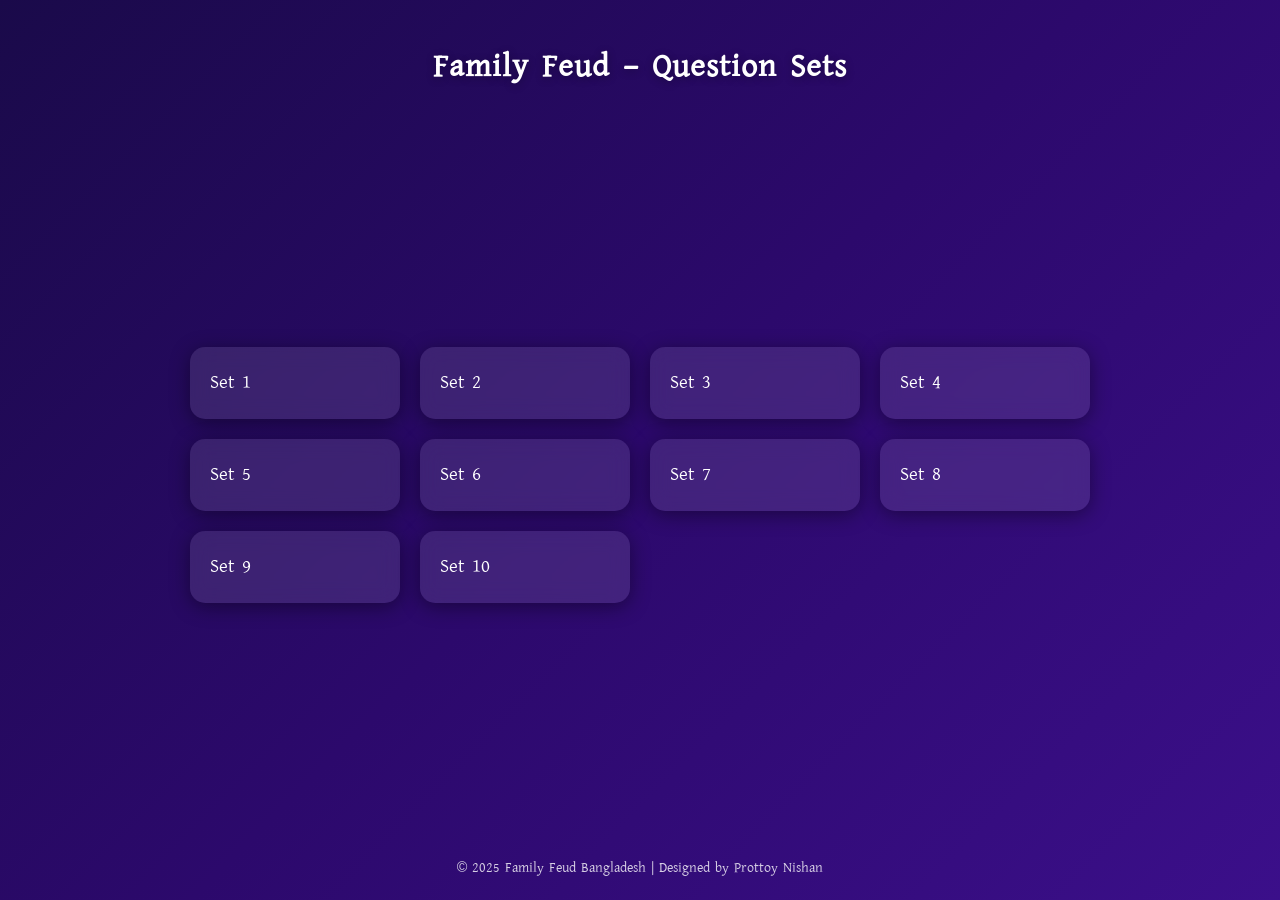
<file: index.html>
<!DOCTYPE html>
<html lang="en">
<head>
  <meta charset="UTF-8" />
  <meta name="viewport" content="width=device-width, initial-scale=1.0" />
  <title>Family Feud – Question Sets</title>
  <link rel="stylesheet" href="style.css" />

  <!-- Kalpurush Font (Add TTF later if available) -->
  <style>
    @font-face {
      font-family: 'Kalpurush';
      src: url('Kalpurush.ttf') format('truetype');
    }
  </style>
</head>
<body>
  <header>
    <h1>Family Feud – Question Sets</h1>
  </header>

  <main class="container">
    <a href="set1.html" class="set-card">Set 1</a>
    <a href="set2.html" class="set-card">Set 2</a>
    <a href="set3.html" class="set-card">Set 3</a>
    <a href="set4.html" class="set-card">Set 4</a>
    <a href="set5.html" class="set-card">Set 5</a>
    <a href="set6.html" class="set-card">Set 6</a>
    <a href="set7.html" class="set-card">Set 7</a>
    <a href="set8.html" class="set-card">Set 8</a>
    <a href="set9.html" class="set-card">Set 9</a>
    <a href="set10.html" class="set-card">Set 10</a>
  </main>

  <footer>
    <p>© 2025 Family Feud Bangladesh | Designed by Prottoy Nishan</p>
  </footer>
</body>
</html>
</file>
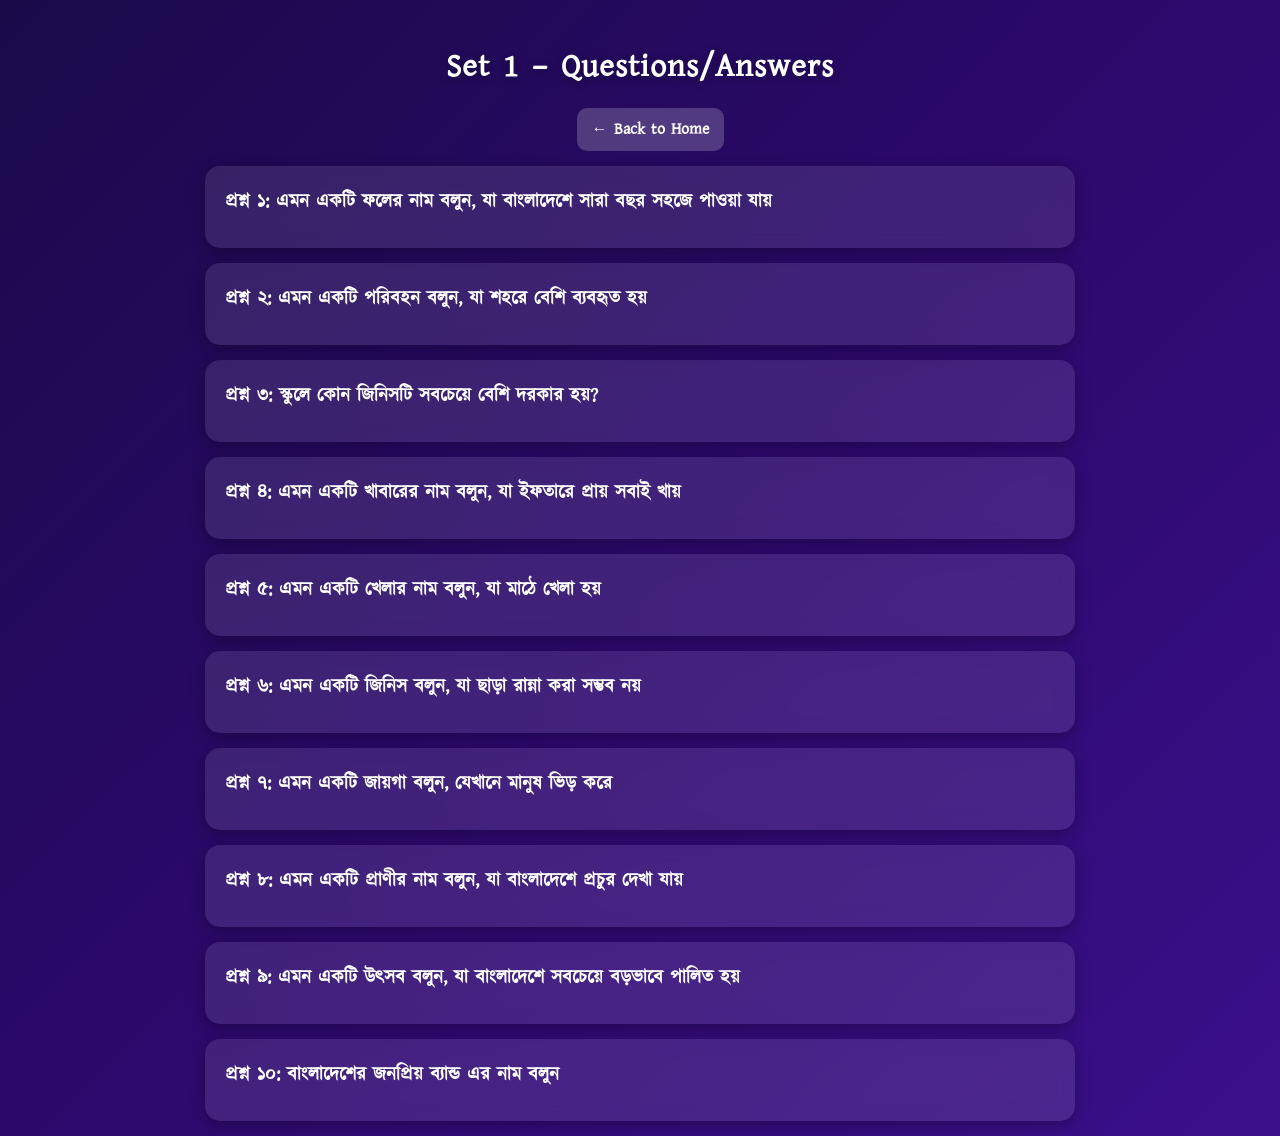
<file: set1.html>
<!DOCTYPE html>
<html lang="bn">
<head>
  <meta charset="UTF-8">
  <meta name="viewport" content="width=device-width, initial-scale=1.0">
  <title>Set 1 – Family Feud Questions</title>
  <link rel="stylesheet" href="style.css">
  <script src="script.js" defer></script>

  <!-- Kalpurush Font -->
  <style>
    @font-face {
      font-family: 'Kalpurush';
      src: url('Kalpurush.ttf') format('truetype');
    }
    body {
      font-family: 'Kalpurush', 'Arial Rounded MT Bold', sans-serif;
    }
  </style>
</head>
<body>
  <header>
    <h1>Set 1 – Questions/Answers</h1>
    <a href="index.html" class="back-btn">← Back to Home</a>
  </header>

  <main class="questions-container">

    <!-- Question 1 -->
    <div class="question-card" onclick="toggleAnswers(this)">
      <h2>প্রশ্ন ১: এমন একটি ফলের নাম বলুন, যা বাংলাদেশে সারা বছর সহজে পাওয়া যায়</h2>
      <ol class="answers" style="display:none;">
        <li><span>1. কলা – 30 পয়েন্ট</span><button class="check-btn" onclick="toggleCheck(event, this)">☐</button></li>
        <li><span>2. পেয়ারা – 20 পয়েন্ট</span><button class="check-btn" onclick="toggleCheck(event, this)">☐</button></li>
        <li><span>3. আম – 15 পয়েন্ট</span><button class="check-btn" onclick="toggleCheck(event, this)">☐</button></li>
        <li><span>4. লিচু – 10 পয়েন্ট</span><button class="check-btn" onclick="toggleCheck(event, this)">☐</button></li>
        <li><span>5. পেঁপে – 8 পয়েন্ট</span><button class="check-btn" onclick="toggleCheck(event, this)">☐</button></li>
        <li><span>6. নারকেল – 7 পয়েন্ট</span><button class="check-btn" onclick="toggleCheck(event, this)">☐</button></li>
        <li><span>7. জাম – 5 পয়েন্ট</span><button class="check-btn" onclick="toggleCheck(event, this)">☐</button></li>
        <li><span>8. কমলা – 5 পয়েন্ট</span><button class="check-btn" onclick="toggleCheck(event, this)">☐</button></li>
        <li><span>9. আপেল – 4 পয়েন্ট</span><button class="check-btn" onclick="toggleCheck(event, this)">☐</button></li>
        <li><span>10. আনারস – 3 পয়েন্ট</span><button class="check-btn" onclick="toggleCheck(event, this)">☐</button></li>
      </ol>
    </div>

    <!-- Question 2 -->
    <div class="question-card" onclick="toggleAnswers(this)">
      <h2>প্রশ্ন ২: এমন একটি পরিবহন বলুন, যা শহরে বেশি ব্যবহৃত হয়</h2>
      <ol class="answers" style="display:none;">
        <li><span>1. রিকশা – 35 পয়েন্ট</span><button class="check-btn" onclick="toggleCheck(event, this)">☐</button></li>
        <li><span>2. বাস – 25 পয়েন্ট</span><button class="check-btn" onclick="toggleCheck(event, this)">☐</button></li>
        <li><span>3. মোটরসাইকেল – 15 পয়েন্ট</span><button class="check-btn" onclick="toggleCheck(event, this)">☐</button></li>
        <li><span>4. সিএনজি – 10 পয়েন্ট</span><button class="check-btn" onclick="toggleCheck(event, this)">☐</button></li>
        <li><span>5. প্রাইভেট কার – 8 পয়েন্ট</span><button class="check-btn" onclick="toggleCheck(event, this)">☐</button></li>
        <li><span>6. মেট্রোরেল – 5 পয়েন্ট</span><button class="check-btn" onclick="toggleCheck(event, this)">☐</button></li>
        <li><span>7. ট্রেন – 2 পয়েন্ট</span><button class="check-btn" onclick="toggleCheck(event, this)">☐</button></li>
        <li><span>8. অটো রিকশা – 2 পয়েন্ট</span><button class="check-btn" onclick="toggleCheck(event, this)">☐</button></li>
        <li><span>9. সাইকেল – 2 পয়েন্ট</span><button class="check-btn" onclick="toggleCheck(event, this)">☐</button></li>
        <li><span>10. মাইক্রোবাস – 1 পয়েন্ট</span><button class="check-btn" onclick="toggleCheck(event, this)">☐</button></li>
      </ol>
    </div>

    <!-- Question 3 -->
    <div class="question-card" onclick="toggleAnswers(this)">
      <h2>প্রশ্ন ৩: স্কুলে কোন জিনিসটি সবচেয়ে বেশি দরকার হয়?</h2>
      <ol class="answers" style="display:none;">
        <li><span>1.	বই – 25 পয়েন্ট</span><button class="check-btn" onclick="toggleCheck(event, this)">☐</button></li>
        <li><span>2.	খাতা – 20 পয়েন্ট</span><button class="check-btn" onclick="toggleCheck(event, this)">☐</button></li>
        <li><span>3.	কলম – 15 পয়েন্ট</span><button class="check-btn" onclick="toggleCheck(event, this)">☐</button></li>
        <li><span>4.	ব্যাগ – 12 পয়েন্ট</span><button class="check-btn" onclick="toggleCheck(event, this)">☐</button></li>
        <li><span>5.	ইউনিফর্ম – 10 পয়েন্ট</span><button class="check-btn" onclick="toggleCheck(event, this)">☐</button></li>
        <li><span>6.	রুলার/স্কেল – 8 পয়েন্ট</span><button class="check-btn" onclick="toggleCheck(event, this)">☐</button></li>
        <li><span>7.	জুতা – 5 পয়েন্ট</span><button class="check-btn" onclick="toggleCheck(event, this)">☐</button></li>
        <li><span>8.	ইরেজার/পেন্সিল – 5 পয়েন্ট</span><button class="check-btn" onclick="toggleCheck(event, this)">☐</button></li>
        <li><span>9.	পানি বোতল – 3 পয়েন্ট</span><button class="check-btn" onclick="toggleCheck(event, this)">☐</button></li>
        <li><span>10.	টিফিন বক্স – 2 পয়েন্ট</span><button class="check-btn" onclick="toggleCheck(event, this)">☐</button></li>
      </ol>
    </div>

    <!-- Question 4 -->
    <div class="question-card" onclick="toggleAnswers(this)">
      <h2>প্রশ্ন ৪: এমন একটি খাবারের নাম বলুন, যা ইফতারে প্রায় সবাই খায়</h2>
      <ol class="answers" style="display:none;">
        <li><span>1.	খেজুর – 30 পয়েন্ট</span><button class="check-btn" onclick="toggleCheck(event, this)">☐</button></li>
        <li><span>2.	জিলাপি – 20 পয়েন্ট</span><button class="check-btn" onclick="toggleCheck(event, this)">☐</button></li>
        <li><span>3.	বেগুনি – 15 পয়েন্ট</span><button class="check-btn" onclick="toggleCheck(event, this)">☐</button></li>
        <li><span>4.	ছোলা – 12 পয়েন্ট</span><button class="check-btn" onclick="toggleCheck(event, this)">☐</button></li>
        <li><span>5.	পিয়াজু – 10 পয়েন্ট</span><button class="check-btn" onclick="toggleCheck(event, this)">☐</button></li>
        <li><span>6.	ফলের সালাদ – 7 পয়েন্ট</span><button class="check-btn" onclick="toggleCheck(event, this)">☐</button></li>
        <li><span>7.	হালিম – 6 পয়েন্ট</span><button class="check-btn" onclick="toggleCheck(event, this)">☐</button></li>
        <li><span>8.	শরবত – 5 পয়েন্ট</span><button class="check-btn" onclick="toggleCheck(event, this)">☐</button></li>
        <li><span>9.	সমুচা – 3 পয়েন্ট</span><button class="check-btn" onclick="toggleCheck(event, this)">☐</button></li>
        <li><span>10.	কাবাব – 2 পয়েন্ট</span><button class="check-btn" onclick="toggleCheck(event, this)">☐</button></li>
      </ol>
    </div>

    <!-- Question 5 -->
    <div class="question-card" onclick="toggleAnswers(this)">
      <h2>প্রশ্ন ৫: এমন একটি খেলার নাম বলুন, যা মাঠে খেলা হয়</h2>
      <ol class="answers" style="display:none;">
        <li><span>1.	ফুটবল – 30 পয়েন্ট</span><button class="check-btn" onclick="toggleCheck(event, this)">☐</button></li>
        <li><span>2.	ক্রিকেট – 25 পয়েন্ট</span><button class="check-btn" onclick="toggleCheck(event, this)">☐</button></li>
        <li><span>3.	হকি – 15 পয়েন্ট</span><button class="check-btn" onclick="toggleCheck(event, this)">☐</button></li>
        <li><span>4.	কাবাডি – 10 পয়েন্ট</span><button class="check-btn" onclick="toggleCheck(event, this)">☐</button></li>
        <li><span>5.	দৌড় – 7 পয়েন্ট</span><button class="check-btn" onclick="toggleCheck(event, this)">☐</button></li>
        <li><span>6.	ভলিবল – 5 পয়েন্ট</span><button class="check-btn" onclick="toggleCheck(event, this)">☐</button></li>
        <li><span>7.	ব্যাডমিন্টন – 3 পয়েন্ট</span><button class="check-btn" onclick="toggleCheck(event, this)">☐</button></li>
        <li><span>8.	লং জাম্প – 2 পয়েন্ট</span><button class="check-btn" onclick="toggleCheck(event, this)">☐</button></li>
        <li><span>9.	সমুচা – 3 পয়েন্ট</span><button class="check-btn" onclick="toggleCheck(event, this)">☐</button></li>
        <li><span>10.	বাস্কেটবল – 1 পয়েন্ট</span><button class="check-btn" onclick="toggleCheck(event, this)">☐</button></li>
      </ol>
    </div>

    <!-- Question 6 -->
    <div class="question-card" onclick="toggleAnswers(this)">
      <h2>প্রশ্ন ৬: এমন একটি জিনিস বলুন, যা ছাড়া রান্না করা সম্ভব নয়</h2>
      <ol class="answers" style="display:none;">
        <li><span>1.	লবণ – 25 পয়েন্ট</span><button class="check-btn" onclick="toggleCheck(event, this)">☐</button></li>
        <li><span>2.	তেল – 20 পয়েন্ট</span><button class="check-btn" onclick="toggleCheck(event, this)">☐</button></li>
        <li><span>3.	পানি – 15 পয়েন্ট</span><button class="check-btn" onclick="toggleCheck(event, this)">☐</button></li>
        <li><span>4.	চুলা – 12 পয়েন্ট</span><button class="check-btn" onclick="toggleCheck(event, this)">☐</button></li>
        <li><span>5.	পেঁয়াজ – 10 পয়েন্ট</span><button class="check-btn" onclick="toggleCheck(event, this)">☐</button></li>
        <li><span>6.	মরিচ – 8 পয়েন্ট</span><button class="check-btn" onclick="toggleCheck(event, this)">☐</button></li>
        <li><span>7.	হাঁড়ি – 5 পয়েন্ট</span><button class="check-btn" onclick="toggleCheck(event, this)">☐</button></li>
        <li><span>8.	চাল – 3 পয়েন্ট</span><button class="check-btn" onclick="toggleCheck(event, this)">☐</button></li>
        <li><span>9.	ছুরি – 2 পয়েন্ট</span><button class="check-btn" onclick="toggleCheck(event, this)">☐</button></li>
        <li><span>10.	কাঠি/চামচ – 2 পয়েন্ট</span><button class="check-btn" onclick="toggleCheck(event, this)">☐</button></li>
      </ol>
    </div>

    <!-- Question 7 -->
    <div class="question-card" onclick="toggleAnswers(this)">
      <h2>প্রশ্ন ৭: এমন একটি জায়গা বলুন, যেখানে মানুষ ভিড় করে</h2>
      <ol class="answers" style="display:none;">
        <li><span>1.	বাজার – 30 পয়েন্ট</span><button class="check-btn" onclick="toggleCheck(event, this)">☐</button></li>
        <li><span>2.	মসজিদ – 20 পয়েন্ট</span><button class="check-btn" onclick="toggleCheck(event, this)">☐</button></li>
        <li><span>3.	স্কুল – 15 পয়েন্ট</span><button class="check-btn" onclick="toggleCheck(event, this)">☐</button></li>
        <li><span>4.	বাসস্ট্যান্ড – 12 পয়েন্ট</span><button class="check-btn" onclick="toggleCheck(event, this)">☐</button></li>
        <li><span>5.	হাসপাতাল – 10 পয়েন্ট</span><button class="check-btn" onclick="toggleCheck(event, this)">☐</button></li>
        <li><span>6.	স্টেডিয়াম – 8 পয়েন্ট</span><button class="check-btn" onclick="toggleCheck(event, this)">☐</button></li>
        <li><span>7.	মেলা – 5 পয়েন্ট</span><button class="check-btn" onclick="toggleCheck(event, this)">☐</button></li>
        <li><span>8.	পার্ক – 3 পয়েন্ট</span><button class="check-btn" onclick="toggleCheck(event, this)">☐</button></li>
        <li><span>9.	ট্রেন স্টেশন – 3 পয়েন্ট</span><button class="check-btn" onclick="toggleCheck(event, this)">☐</button></li>
        <li><span>10.	রেলক্রসিং – 2 পয়েন্ট</span><button class="check-btn" onclick="toggleCheck(event, this)">☐</button></li>
      </ol>
    </div>

    <!-- Question 8 -->
    <div class="question-card" onclick="toggleAnswers(this)">
      <h2>প্রশ্ন ৮: এমন একটি প্রাণীর নাম বলুন, যা বাংলাদেশে প্রচুর দেখা যায়</h2>
      <ol class="answers" style="display:none;">
        <li><span>1.	গরু – 25 পয়েন্ট</span><button class="check-btn" onclick="toggleCheck(event, this)">☐</button></li>
        <li><span>2.	ছাগল – 20 পয়েন্ট</span><button class="check-btn" onclick="toggleCheck(event, this)">☐</button></li>
        <li><span>3.	কুকুর – 15 পয়েন্ট</span><button class="check-btn" onclick="toggleCheck(event, this)">☐</button></li>
        <li><span>4.	বিড়াল – 12 পয়েন্ট</span><button class="check-btn" onclick="toggleCheck(event, this)">☐</button></li>
        <li><span>5.	হাঁস – 10 পয়েন্ট</span><button class="check-btn" onclick="toggleCheck(event, this)">☐</button></li>
        <li><span>6.	মুরগি – 8 পয়েন্ট</span><button class="check-btn" onclick="toggleCheck(event, this)">☐</button></li>
        <li><span>7.	মাছ – 5 পয়েন্ট</span><button class="check-btn" onclick="toggleCheck(event, this)">☐</button></li>
        <li><span>8.	গরীব – (হাসির উত্তর) – 3 পয়েন্ট</span><button class="check-btn" onclick="toggleCheck(event, this)">☐</button></li>
        <li><span>9.	পাখি – 3 পয়েন্ট</span><button class="check-btn" onclick="toggleCheck(event, this)">☐</button></li>
        <li><span>10.	চড়ুই – 2 পয়েন্ট</span><button class="check-btn" onclick="toggleCheck(event, this)">☐</button></li>
      </ol>
    </div>

    <!-- Question 9 -->
    <div class="question-card" onclick="toggleAnswers(this)">
      <h2>প্রশ্ন ৯: এমন একটি উৎসব বলুন, যা বাংলাদেশে সবচেয়ে বড়ভাবে পালিত হয়</h2>
      <ol class="answers" style="display:none;">
        <li><span>1.	ঈদুল ফিতর – 30 পয়েন্ট</span><button class="check-btn" onclick="toggleCheck(event, this)">☐</button></li>
        <li><span>2.	ঈদুল আযহা – 25 পয়েন্ট</span><button class="check-btn" onclick="toggleCheck(event, this)">☐</button></li>
        <li><span>3.	পহেলা বৈশাখ – 20 পয়েন্ট</span><button class="check-btn" onclick="toggleCheck(event, this)">☐</button></li>
        <li><span>4.	স্বাধীনতা দিবস – 10 পয়েন্ট</span><button class="check-btn" onclick="toggleCheck(event, this)">☐</button></li>
        <li><span>5.	বিজয় দিবস – 8 পয়েন্ট</span><button class="check-btn" onclick="toggleCheck(event, this)">☐</button></li>
        <li><span>6.	দুর্গাপূজা – 7 পয়েন্ট</span><button class="check-btn" onclick="toggleCheck(event, this)">☐</button></li>
        <li><span>7.	বড়দিন – 5 পয়েন্ট</span><button class="check-btn" onclick="toggleCheck(event, this)">☐</button></li>
        <li><span>8.	নববর্ষ (ইংরেজি) – 3 পয়েন্ট</span><button class="check-btn" onclick="toggleCheck(event, this)">☐</button></li>
        <li><span>9.	ভাষা দিবস – 2 পয়েন্ট</span><button class="check-btn" onclick="toggleCheck(event, this)">☐</button></li>
        <li><span>10.	পূর্ণিমা উৎসব – 2 পয়েন্ট</span><button class="check-btn" onclick="toggleCheck(event, this)">☐</button></li>
      </ol>
    </div>

    <!-- Question 10 -->
    <div class="question-card" onclick="toggleAnswers(this)">
      <h2>প্রশ্ন ১০: বাংলাদেশের জনপ্রিয় ব্যান্ড এর নাম বলুন</h2>
      <ol class="answers" style="display:none;">
        <li><span>1.	Miles (মাইলস) – 30 পয়েন্ট</span><button class="check-btn" onclick="toggleCheck(event, this)">☐</button></li>
        <li><span>2.	Artcell (আর্টসেল) – 25 পয়েন্ট</span><button class="check-btn" onclick="toggleCheck(event, this)">☐</button></li>
        <li><span>3.	Warfaze (ওয়ারফেজ) – 20 পয়েন্ট</span><button class="check-btn" onclick="toggleCheck(event, this)">☐</button></li>
        <li><span>4.	LRB (Love Runs Blind) – 18 পয়েন্ট</span><button class="check-btn" onclick="toggleCheck(event, this)">☐</button></li>
        <li><span>5.	Souls (সোলস) – 15 পয়েন্ট</span><button class="check-btn" onclick="toggleCheck(event, this)">☐</button></li>
        <li><span>6.	Feedback (ফিডব্যাক) – 12 পয়েন্ট</span><button class="check-btn" onclick="toggleCheck(event, this)">☐</button></li>
        <li><span>7.	Aurthohin (অর্থহীন) – 10 পয়েন্ট</span><button class="check-btn" onclick="toggleCheck(event, this)">☐</button></li>
        <li><span>8.	Nemesis (নেমেসিস) – 8 পয়েন্ট</span><button class="check-btn" onclick="toggleCheck(event, this)">☐</button></li>
        <li><span>9.	Shironamhin (শিরোনামহীন) – 6 পয়েন্ট</span><button class="check-btn" onclick="toggleCheck(event, this)">☐</button></li>
        <li><span>10.	Chirkutt (চিরকুট) – 5 পয়েন্ট</span><button class="check-btn" onclick="toggleCheck(event, this)">☐</button></li>
      </ol>
    </div>

  </main>
</body>
</html>
</file>
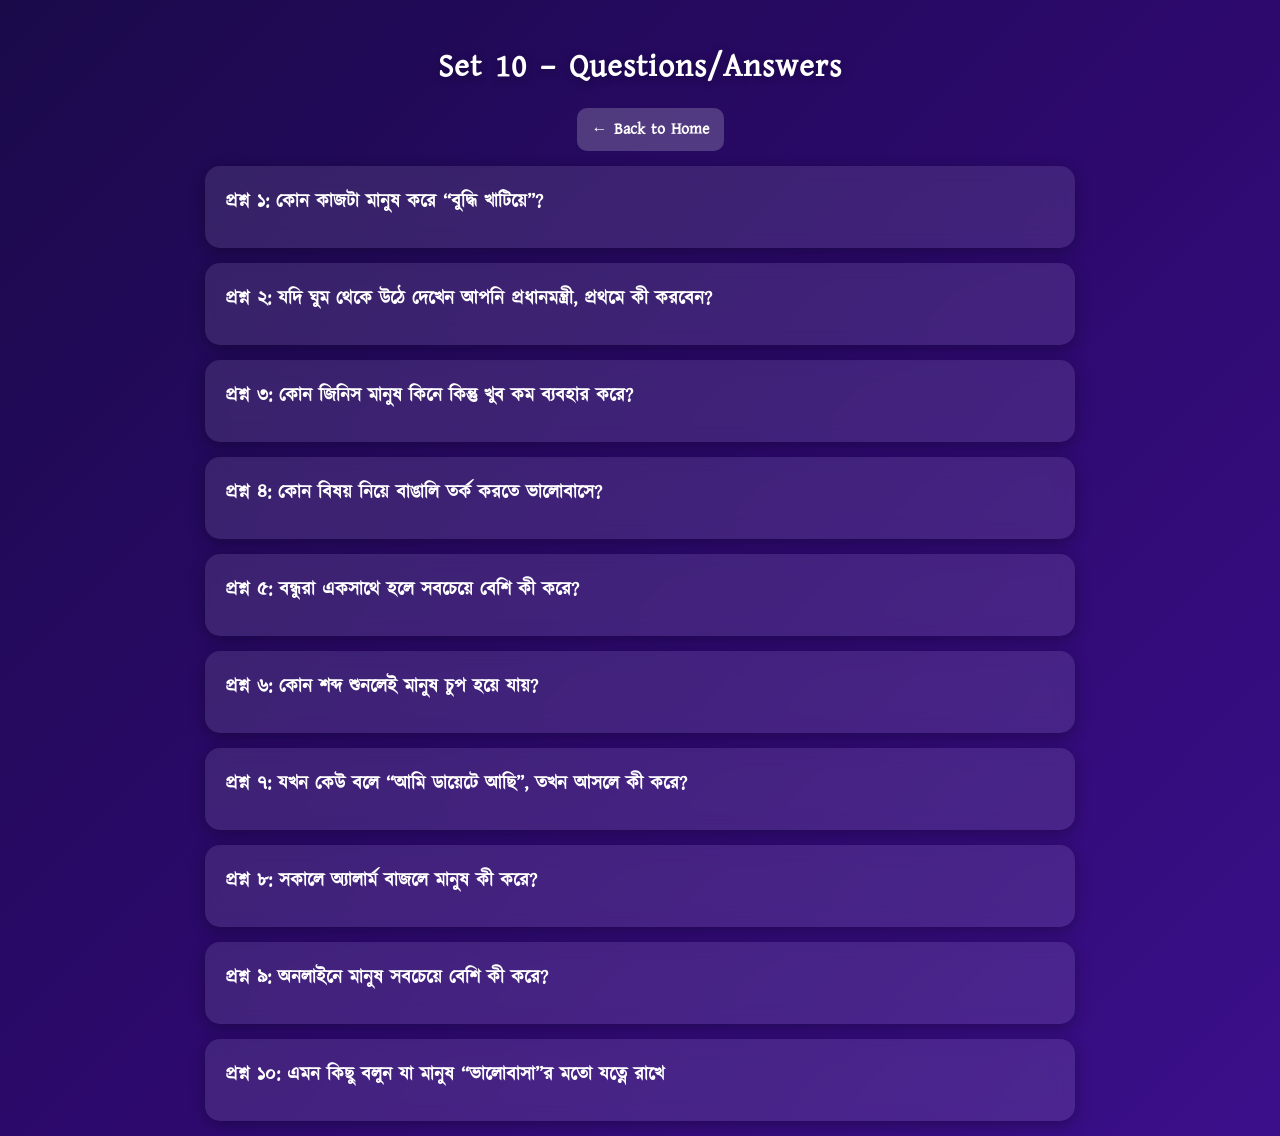
<file: set10.html>
<!DOCTYPE html>
<html lang="bn">
<head>
  <meta charset="UTF-8">
  <meta name="viewport" content="width=device-width, initial-scale=1.0">
  <title>Set 10 – Family Feud Questions</title>
  <link rel="stylesheet" href="style.css">
  <script src="script.js" defer></script>

  <!-- Kalpurush Font -->
  <style>
    @font-face {
      font-family: 'Kalpurush';
      src: url('Kalpurush.ttf') format('truetype');
    }
    body {
      font-family: 'Kalpurush', 'Arial Rounded MT Bold', sans-serif;
    }
  </style>
</head>
<body>
  <header>
    <h1>Set 10 – Questions/Answers</h1>
    <a href="index.html" class="back-btn">← Back to Home</a>
  </header>

  <main class="questions-container">

<!-- Question 1 -->
    <div class="question-card" onclick="toggleAnswers(this)">
      <h2>প্রশ্ন ১: কোন কাজটা মানুষ করে “বুদ্ধি খাটিয়ে”?</h2>
      <ol class="answers" style="display:none;">
        <li><span>1.	দরদাম করা – 25 পয়েন্ট</span><button class="check-btn" onclick="toggleCheck(event, this)">☐</button></li>
        <li><span>2.	পরীক্ষায় চিট করা 😅 – 20 পয়েন্ট</span><button class="check-btn" onclick="toggleCheck(event, this)">☐</button></li>
        <li><span>3.	কাজ ফাঁকি দেয়া – 15 পয়েন্ট</span><button class="check-btn" onclick="toggleCheck(event, this)">☐</button></li>
        <li><span>4.	ট্রাফিক এড়ানো – 10 পয়েন্ট</span><button class="check-btn" onclick="toggleCheck(event, this)">☐</button></li>
        <li><span>5.	অফিসে বসকে ম্যানেজ করা – 8 পয়েন্ট</span><button class="check-btn" onclick="toggleCheck(event, this)">☐</button></li>
        <li><span>6.	লাইন কাটানো – 6 পয়েন্ট</span><button class="check-btn" onclick="toggleCheck(event, this)">☐</button></li>
        <li><span>7.	প্রেমের প্রস্তাব দেয়া – 5 পয়েন্ট</span><button class="check-btn" onclick="toggleCheck(event, this)">☐</button></li>
        <li><span>8.	টাকা বাঁচানো – 4 পয়েন্ট</span><button class="check-btn" onclick="toggleCheck(event, this)">☐</button></li>
        <li><span>9.	বন্ধুদের বোকা বানানো – 4 পয়েন্ট</span><button class="check-btn" onclick="toggleCheck(event, this)">☐</button></li>
        <li><span>10.	মিথ্যা অজুহাত দেয়া – 3 পয়েন্ট</span><button class="check-btn" onclick="toggleCheck(event, this)">☐</button></li>
      </ol>
    </div>

<!-- Question 2 -->
    <div class="question-card" onclick="toggleAnswers(this)">
      <h2>প্রশ্ন ২: যদি ঘুম থেকে উঠে দেখেন আপনি প্রধানমন্ত্রী, প্রথমে কী করবেন?</h2>
      <ol class="answers" style="display:none;">
        <li><span>1.	বিদ্যুৎ ঠিক করব – 25 পয়েন্ট</span><button class="check-btn" onclick="toggleCheck(event, this)">☐</button></li>
        <li><span>2.	রাস্তা মেরামত – 20 পয়েন্ট</span><button class="check-btn" onclick="toggleCheck(event, this)">☐</button></li>
        <li><span>3.	দারিদ্র্য দূর করব – 15 পয়েন্ট</span><button class="check-btn" onclick="toggleCheck(event, this)">☐</button></li>
        <li><span>4.	ট্রাফিক ঠিক করব – 10 পয়েন্ট</span><button class="check-btn" onclick="toggleCheck(event, this)">☐</button></li>
        <li><span>5.	কর মাফ করব – 8 পয়েন্ট</span><button class="check-btn" onclick="toggleCheck(event, this)">☐</button></li>
        <li><span>6.	ফ্রি চা দিব – 6 পয়েন্ট</span><button class="check-btn" onclick="toggleCheck(event, this)">☐</button></li>
        <li><span>7.	বেতন বাড়াব – 5 পয়েন্ট</span><button class="check-btn" onclick="toggleCheck(event, this)">☐</button></li>
        <li><span>8.	সবাইকে ছুটি দিব – 4 পয়েন্ট</span><button class="check-btn" onclick="toggleCheck(event, this)">☐</button></li>
        <li><span>9.	নিজেই সেলফি তুলব – 4 পয়েন্ট</span><button class="check-btn" onclick="toggleCheck(event, this)">☐</button></li>
        <li><span>10.	ঘুমাতে যাব 😴 – 3 পয়েন্ট</span><button class="check-btn" onclick="toggleCheck(event, this)">☐</button></li>
      </ol>
    </div>

<!-- Question 3 -->
    <div class="question-card" onclick="toggleAnswers(this)">
      <h2>প্রশ্ন ৩: কোন জিনিস মানুষ কিনে কিন্তু খুব কম ব্যবহার করে?</h2>
      <ol class="answers" style="display:none;">
        <li><span>1.	জিম মেম্বারশিপ – 25 পয়েন্ট</span><button class="check-btn" onclick="toggleCheck(event, this)">☐</button></li>
        <li><span>2	বই – 20 পয়েন্ট</span><button class="check-btn" onclick="toggleCheck(event, this)">☐</button></li>
        <li><span>3.	ট্রেডমিল – 15 পয়েন্ট</span><button class="check-btn" onclick="toggleCheck(event, this)">☐</button></li>
        <li><span>4.	দামি পোশাক – 10 পয়েন্ট</span><button class="check-btn" onclick="toggleCheck(event, this)">☐</button></li>
        <li><span>5.	ঘড়ি – 8 পয়েন্ট</span><button class="check-btn" onclick="toggleCheck(event, this)">☐</button></li>
        <li><span>6.	হোম ডেকোর জিনিস – 6 পয়েন্ট</span><button class="check-btn" onclick="toggleCheck(event, this)">☐</button></li>
        <li><span>7.	রান্নার সরঞ্জাম – 5 পয়েন্ট</span><button class="check-btn" onclick="toggleCheck(event, this)">☐</button></li>
        <li><span>8.	ডায়েরি – 4 পয়েন্ট</span><button class="check-btn" onclick="toggleCheck(event, this)">☐</button></li>
        <li><span>9.	গিটার – 4 পয়েন্ট</span><button class="check-btn" onclick="toggleCheck(event, this)">☐</button></li>
        <li><span>10.	পারফিউম – 3 পয়েন্ট</span><button class="check-btn" onclick="toggleCheck(event, this)">☐</button></li>
      </ol>
    </div>

<!-- Question 4 -->
    <div class="question-card" onclick="toggleAnswers(this)">
      <h2>প্রশ্ন ৪: কোন বিষয় নিয়ে বাঙালি তর্ক করতে ভালোবাসে?</h2>
      <ol class="answers" style="display:none;">
        <li><span>1.	রাজনীতি – 25 পয়েন্ট</span><button class="check-btn" onclick="toggleCheck(event, this)">☐</button></li>
        <li><span>2.	ক্রিকেট – 20 পয়েন্ট</span><button class="check-btn" onclick="toggleCheck(event, this)">☐</button></li>
        <li><span>3.	ধর্ম – 15 পয়েন্ট</span><button class="check-btn" onclick="toggleCheck(event, this)">☐</button></li>
        <li><span>4.	সিনেমা – 10 পয়েন্ট</span><button class="check-btn" onclick="toggleCheck(event, this)">☐</button></li>
        <li><span>5.	খাবার – 8 পয়েন্ট</span><button class="check-btn" onclick="toggleCheck(event, this)">☐</button></li>
        <li><span>6.	মেসি না রোনালদো – 6 পয়েন্ট</span><button class="check-btn" onclick="toggleCheck(event, this)">☐</button></li>
        <li><span>7.	কার ফোন ভালো – 5 পয়েন্ট</span><button class="check-btn" onclick="toggleCheck(event, this)">☐</button></li>
        <li><span>8.	গান কার ভালো – 4 পয়েন্ট</span><button class="check-btn" onclick="toggleCheck(event, this)">☐</button></li>
        <li><span>9.	কে আগে এসেছে – 4 পয়েন্ট</span><button class="check-btn" onclick="toggleCheck(event, this)">☐</button></li>
        <li><span>10.	ঘুম কে বেশি চায় – 3 পয়েন্ট</span><button class="check-btn" onclick="toggleCheck(event, this)">☐</button></li>
      </ol>
    </div>

<!-- Question 5 -->
    <div class="question-card" onclick="toggleAnswers(this)">
      <h2>প্রশ্ন ৫: বন্ধুরা একসাথে হলে সবচেয়ে বেশি কী করে?</h2>
      <ol class="answers" style="display:none;">
        <li><span>1.	গল্প করে – 25 পয়েন্ট</span><button class="check-btn" onclick="toggleCheck(event, this)">☐</button></li>
        <li><span>2.	হাসাহাসি – 20 পয়েন্ট</span><button class="check-btn" onclick="toggleCheck(event, this)">☐</button></li>
        <li><span>3.	খায় – 15 পয়েন্ট</span><button class="check-btn" onclick="toggleCheck(event, this)">☐</button></li>
        <li><span>4.	ছবি তোলে – 10 পয়েন্ট</span><button class="check-btn" onclick="toggleCheck(event, this)">☐</button></li>
        <li><span>5.	আড্ডা দেয় – 8 পয়েন্ট</span><button class="check-btn" onclick="toggleCheck(event, this)">☐</button></li>
        <li><span>6.	গান গায় – 6 পয়েন্ট</span><button class="check-btn" onclick="toggleCheck(event, this)">☐</button></li>
        <li><span>7.	গেম খেলে – 5 পয়েন্ট</span><button class="check-btn" onclick="toggleCheck(event, this)">☐</button></li>
        <li><span>8.	পুরনো কথা মনে করে – 4 পয়েন্ট</span><button class="check-btn" onclick="toggleCheck(event, this)">☐</button></li>
        <li><span>9.	মজা করে – 4 পয়েন্ট</span><button class="check-btn" onclick="toggleCheck(event, this)">☐</button></li>
        <li><span>10.	কাউকে ট্রল করে – 3 পয়েন্ট</span><button class="check-btn" onclick="toggleCheck(event, this)">☐</button></li>
      </ol>
    </div>

<!-- Question 6 -->
    <div class="question-card" onclick="toggleAnswers(this)">
      <h2>প্রশ্ন ৬: কোন শব্দ শুনলেই মানুষ চুপ হয়ে যায়?</h2>
      <ol class="answers" style="display:none;">
        <li><span>1.	“প্রিন্সিপাল আসছে!” – 25 পয়েন্ট</span><button class="check-btn" onclick="toggleCheck(event, this)">☐</button></li>
        <li><span>2	“বস ডাকছে” – 20 পয়েন্ট</span><button class="check-btn" onclick="toggleCheck(event, this)">☐</button></li>
        <li><span>3	“পরীক্ষার ফল বের হয়েছে” – 15 পয়েন্ট</span><button class="check-btn" onclick="toggleCheck(event, this)">☐</button></li>
        <li><span>4	“মা আসছে” – 10 পয়েন্ট</span><button class="check-btn" onclick="toggleCheck(event, this)">☐</button></li>
        <li><span>5	“টাকা কোথায়?” – 8 পয়েন্ট</span><button class="check-btn" onclick="toggleCheck(event, this)">☐</button></li>
        <li><span>6	“বিল দিতে হবে” – 6 পয়েন্ট</span><button class="check-btn" onclick="toggleCheck(event, this)">☐</button></li>
        <li><span>7	“পুলিশ আসছে” – 5 পয়েন্ট</span><button class="check-btn" onclick="toggleCheck(event, this)">☐</button></li>
        <li><span>8.	“ভাইয়া অনলাইনে!” – 4 পয়েন্ট</span><button class="check-btn" onclick="toggleCheck(event, this)">☐</button></li>
        <li><span>9.	“গার্লফ্রেন্ড কল দিচ্ছে” – 4 পয়েন্ট</span><button class="check-btn" onclick="toggleCheck(event, this)">☐</button></li>
        <li><span>10.	“শ্বশুরবাড়ি যাবে” – 3 পয়েন্ট</span><button class="check-btn" onclick="toggleCheck(event, this)">☐</button></li>
      </ol>
    </div>

<!-- Question 7 -->
    <div class="question-card" onclick="toggleAnswers(this)">
      <h2>প্রশ্ন ৭: যখন কেউ বলে “আমি ডায়েটে আছি”, তখন আসলে কী করে?</h2>
      <ol class="answers" style="display:none;">
        <li><span>1.	রাতে খায় 😅 – 25 পয়েন্ট</span><button class="check-btn" onclick="toggleCheck(event, this)">☐</button></li>
        <li><span>2.	কেক খায় “একটুখানি” – 20 পয়েন্ট</span><button class="check-btn" onclick="toggleCheck(event, this)">☐</button></li>
        <li><span>3.	চা খায় চিনি ছাড়া – 15 পয়েন্ট</span><button class="check-btn" onclick="toggleCheck(event, this)">☐</button></li>
        <li><span>4.	ছবি তুলে পোস্ট দেয় – 10 পয়েন্ট</span><button class="check-btn" onclick="toggleCheck(event, this)">☐</button></li>
        <li><span>5.	বলে “কাল থেকে শুরু করব” – 8 পয়েন্ট</span><button class="check-btn" onclick="toggleCheck(event, this)">☐</button></li>
        <li><span>6.	শুধু সালাদ খায় – 6 পয়েন্ট</span><button class="check-btn" onclick="toggleCheck(event, this)">☐</button></li>
        <li><span>7.	পরে বিরিয়ানি খায় – 5 পয়েন্ট</span><button class="check-btn" onclick="toggleCheck(event, this)">☐</button></li>
        <li><span>8.	পানি বেশি খায় – 4 পয়েন্ট</span><button class="check-btn" onclick="toggleCheck(event, this)">☐</button></li>
        <li><span>9.	ওজন না মেপে শান্তি পায় – 4 পয়েন্ট</span><button class="check-btn" onclick="toggleCheck(event, this)">☐</button></li>
        <li><span>10.	খাবার লুকিয়ে খায় – 3 পয়েন্ট</span><button class="check-btn" onclick="toggleCheck(event, this)">☐</button></li>
      </ol>
    </div>

<!-- Question 8 -->
    <div class="question-card" onclick="toggleAnswers(this)">
      <h2>প্রশ্ন ৮: সকালে অ্যালার্ম বাজলে মানুষ কী করে?</h2>
      <ol class="answers" style="display:none;">
        <li><span>1.	স্নুজ দেয় – 25 পয়েন্ট</span><button class="check-btn" onclick="toggleCheck(event, this)">☐</button></li>
        <li><span>2.	বন্ধ করে ঘুমায় – 20 পয়েন্ট</span><button class="check-btn" onclick="toggleCheck(event, this)">☐</button></li>
        <li><span>3.	বলে “আর ৫ মিনিট” – 15 পয়েন্ট</span><button class="check-btn" onclick="toggleCheck(event, this)">☐</button></li>
        <li><span>4.	উঠে ফোন দেখে – 10 পয়েন্ট</span><button class="check-btn" onclick="toggleCheck(event, this)">☐</button></li>
        <li><span>5.	মুখ ঢেকে রাখে – 8 পয়েন্ট</span><button class="check-btn" onclick="toggleCheck(event, this)">☐</button></li>
        <li><span>6.	অ্যালার্মকে গালি দেয় 😆 – 6 পয়েন্ট</span><button class="check-btn" onclick="toggleCheck(event, this)">☐</button></li>
        <li><span>7.	কফি বানায় – 5 পয়েন্ট</span><button class="check-btn" onclick="toggleCheck(event, this)">☐</button></li>
        <li><span>8.	বিছানায় বসে থাকে – 4 পয়েন্ট</span><button class="check-btn" onclick="toggleCheck(event, this)">☐</button></li>
        <li><span>9.	দেরিতে উঠে দৌড় দেয় – 4 পয়েন্ট</span><button class="check-btn" onclick="toggleCheck(event, this)">☐</button></li>
        <li><span>10.	নতুন অ্যালার্ম সেট করে – 3 পয়েন্ট</span><button class="check-btn" onclick="toggleCheck(event, this)">☐</button></li>
      </ol>
    </div>

<!-- Question 9 -->
    <div class="question-card" onclick="toggleAnswers(this)">
      <h2>প্রশ্ন ৯: অনলাইনে মানুষ সবচেয়ে বেশি কী করে?</h2>
      <ol class="answers" style="display:none;">
        <li><span>1.	ফেসবুক স্ক্রল – 25 পয়েন্ট</span><button class="check-btn" onclick="toggleCheck(event, this)">☐</button></li>
        <li><span>2.	ইউটিউব দেখা – 20 পয়েন্ট</span><button class="check-btn" onclick="toggleCheck(event, this)">☐</button></li>
        <li><span>3.	রিল/শর্ট ভিডিও দেখা – 15 পয়েন্ট</span><button class="check-btn" onclick="toggleCheck(event, this)">☐</button></li>
        <li><span>4.	গেম খেলা – 10 পয়েন্ট</span><button class="check-btn" onclick="toggleCheck(event, this)">☐</button></li>
        <li><span>5.	অনলাইন শপিং – 8 পয়েন্ট</span><button class="check-btn" onclick="toggleCheck(event, this)">☐</button></li>
        <li><span>6.	চ্যাট করা – 6 পয়েন্ট</span><button class="check-btn" onclick="toggleCheck(event, this)">☐</button></li>
        <li><span>7.	গুগল সার্চ – 5 পয়েন্ট</span><button class="check-btn" onclick="toggleCheck(event, this)">☐</button></li>
        <li><span>8.	রিভিউ দেখা – 4 পয়েন্ট</span><button class="check-btn" onclick="toggleCheck(event, this)">☐</button></li>
        <li><span>9.	মিম শেয়ার – 4 পয়েন্ট</span><button class="check-btn" onclick="toggleCheck(event, this)">☐</button></li>
        <li><span>10.	কাজ না করে টাইম পাস – 3 পয়েন্ট</span><button class="check-btn" onclick="toggleCheck(event, this)">☐</button></li>
      </ol>
    </div>

<!-- Question 10 -->
    <div class="question-card" onclick="toggleAnswers(this)">
      <h2>প্রশ্ন ১০: এমন কিছু বলুন যা মানুষ “ভালোবাসা”র মতো যত্নে রাখে</h2>
      <ol class="answers" style="display:none;">
        <li><span>1.	মোবাইল – 25 পয়েন্ট</span><button class="check-btn" onclick="toggleCheck(event, this)">☐</button></li>
        <li><span>2.	টাকা – 20 পয়েন্ট</span><button class="check-btn" onclick="toggleCheck(event, this)">☐</button></li>
        <li><span>3.	প্রিয়জনের ছবি – 15 পয়েন্ট</span><button class="check-btn" onclick="toggleCheck(event, this)">☐</button></li>
        <li><span>4.	পোশাক – 10 পয়েন্ট</span><button class="check-btn" onclick="toggleCheck(event, this)">☐</button></li>
        <li><span>5.	বই – 8 পয়েন্ট</span><button class="check-btn" onclick="toggleCheck(event, this)">☐</button></li>
        <li><span>6.	ঘড়ি – 6 পয়েন্ট</span><button class="check-btn" onclick="toggleCheck(event, this)">☐</button></li>
        <li><span>7.	উপহার – 5 পয়েন্ট</span><button class="check-btn" onclick="toggleCheck(event, this)">☐</button></li>
        <li><span>8.	স্মৃতিচিহ্ন – 4 পয়েন্ট</span><button class="check-btn" onclick="toggleCheck(event, this)">☐</button></li>
        <li><span>9.	খাবার – 4 পয়েন্ট</span><button class="check-btn" onclick="toggleCheck(event, this)">☐</button></li>
        <li><span>10.	ফেসবুক পাসওয়ার্ড 😅 – 3 পয়েন্ট</span><button class="check-btn" onclick="toggleCheck(event, this)">☐</button></li>
      </ol>
    </div>

  </main>
</body>
</html>
</file>
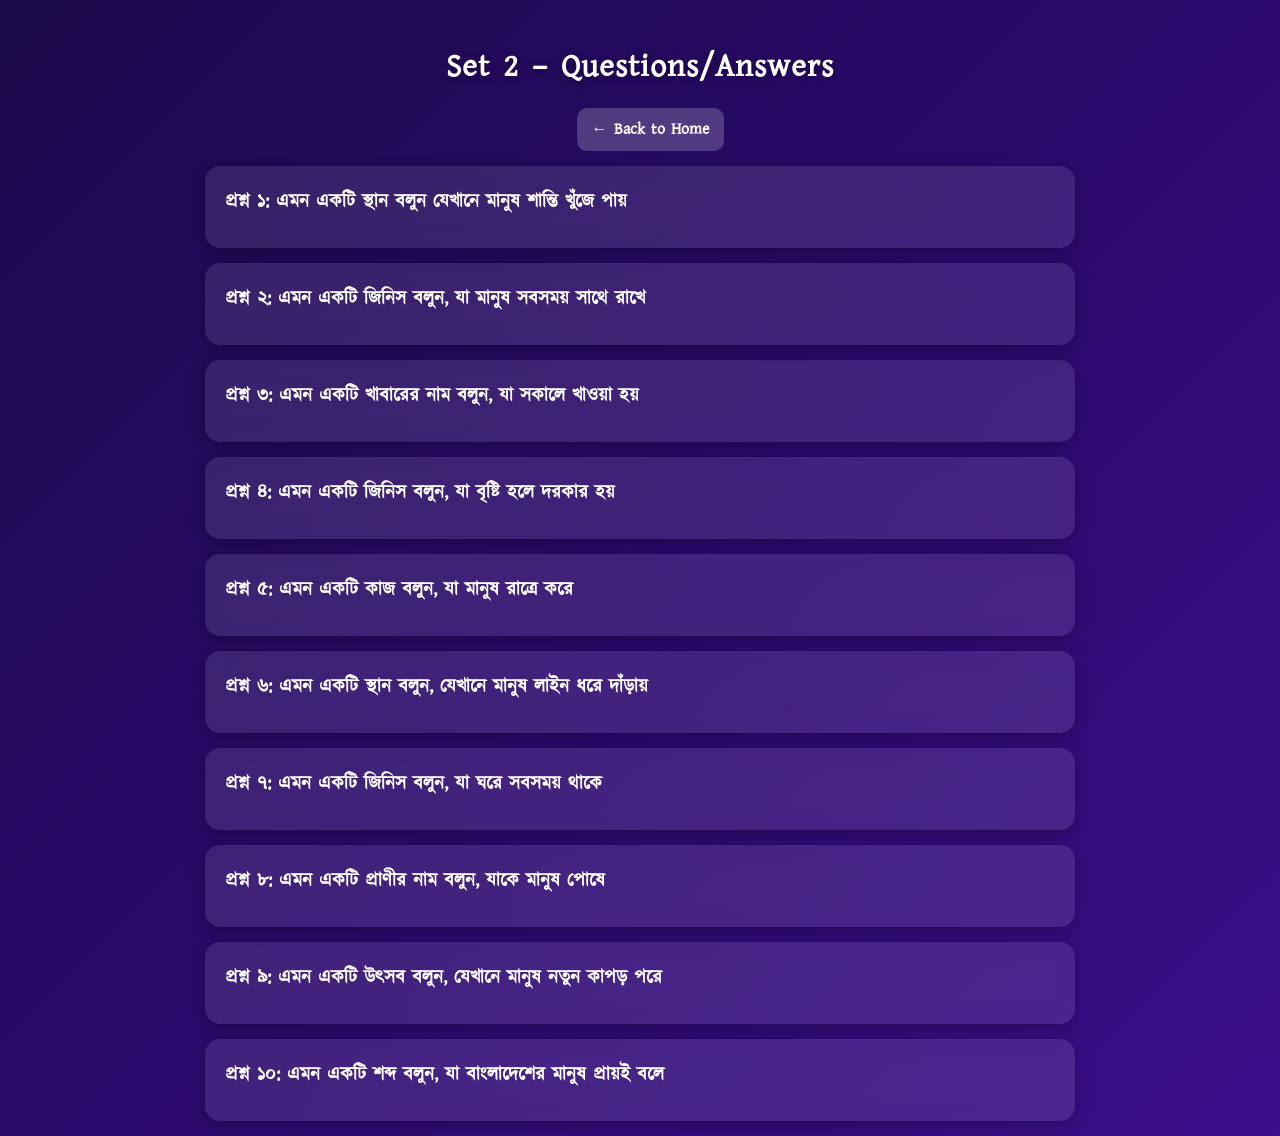
<file: set2.html>
<!DOCTYPE html>
<html lang="bn">
<head>
  <meta charset="UTF-8">
  <meta name="viewport" content="width=device-width, initial-scale=1.0">
  <title>Set 2 – Family Feud Questions</title>
  <link rel="stylesheet" href="style.css">
  <script src="script.js" defer></script>

  <!-- Kalpurush Font -->
  <style>
    @font-face {
      font-family: 'Kalpurush';
      src: url('Kalpurush.ttf') format('truetype');
    }
    body {
      font-family: 'Kalpurush', 'Arial Rounded MT Bold', sans-serif;
    }
  </style>
</head>
<body>
  <header>
    <h1>Set 2 – Questions/Answers</h1>
    <a href="index.html" class="back-btn">← Back to Home</a>
  </header>

  <main class="questions-container">

    <!-- Question 1 -->
    <div class="question-card" onclick="toggleAnswers(this)">
      <h2>প্রশ্ন ১: এমন একটি স্থান বলুন যেখানে মানুষ শান্তি খুঁজে পায়</h2>
      <ol class="answers" style="display:none;">
        <li><span>1.	মসজিদ – 30 পয়েন্ট</span><button class="check-btn" onclick="toggleCheck(event, this)">☐</button></li>
        <li><span>2.	নিজ ঘর – 25 পয়েন্ট</span><button class="check-btn" onclick="toggleCheck(event, this)">☐</button></li>
        <li><span>3.	সমুদ্র সৈকত – 15 পয়েন্ট</span><button class="check-btn" onclick="toggleCheck(event, this)">☐</button></li>
        <li><span>4.	গ্রামের বাড়ি – 10 পয়েন্ট</span><button class="check-btn" onclick="toggleCheck(event, this)">☐</button></li>
        <li><span>5.	পার্ক – 8 পয়েন্ট</span><button class="check-btn" onclick="toggleCheck(event, this)">☐</button></li>
        <li><span>6.	কবরস্থান – 6 পয়েন্ট</span><button class="check-btn" onclick="toggleCheck(event, this)">☐</button></li>
        <li><span>7.	লাইব্রেরি – 6 পয়েন্ট</span><button class="check-btn" onclick="toggleCheck(event, this)">☐</button></li>
        <li><span>8.	পাহাড়/প্রকৃতি – 5 পয়েন্ট</span><button class="check-btn" onclick="toggleCheck(event, this)">☐</button></li>
        <li><span>9.	নদীর ধারে – 3 পয়েন্ট</span><button class="check-btn" onclick="toggleCheck(event, this)">☐</button></li>
        <li><span>10.	মাজার/মন্দির – 2 পয়েন্ট</span><button class="check-btn" onclick="toggleCheck(event, this)">☐</button></li>
      </ol>
    </div>

    <!-- Question 2 -->
    <div class="question-card" onclick="toggleAnswers(this)">
      <h2>প্রশ্ন ২: এমন একটি জিনিস বলুন, যা মানুষ সবসময় সাথে রাখে</h2>
      <ol class="answers" style="display:none;">
        <li><span>1.	মোবাইল ফোন – 35 পয়েন্ট</span><button class="check-btn" onclick="toggleCheck(event, this)">☐</button></li>
        <li><span>2.	মানিব্যাগ – 20 পয়েন্ট</span><button class="check-btn" onclick="toggleCheck(event, this)">☐</button></li>
        <li><span>3.	চাবি – 15 পয়েন্ট</span><button class="check-btn" onclick="toggleCheck(event, this)">☐</button></li>
        <li><span>4.	ঘড়ি – 10 পয়েন্ট</span><button class="check-btn" onclick="toggleCheck(event, this)">☐</button></li>
        <li><span>5.	হ্যান্ড ব্যাগ – 8 পয়েন্ট</span><button class="check-btn" onclick="toggleCheck(event, this)">☐</button></li>
        <li><span>6.	রুমাল – 7 পয়েন্ট</span><button class="check-btn" onclick="toggleCheck(event, this)">☐</button></li>
        <li><span>7.	আইডি কার্ড – 5 পয়েন্ট</span><button class="check-btn" onclick="toggleCheck(event, this)">☐</button></li>
        <li><span>8.	কলম – 3 পয়েন্ট</span><button class="check-btn" onclick="toggleCheck(event, this)">☐</button></li>
        <li><span>9.	টিস্যু – 2 পয়েন্ট</span><button class="check-btn" onclick="toggleCheck(event, this)">☐</button></li>
        <li><span>10.	পাওয়ার ব্যাংক – 2 পয়েন্ট</span><button class="check-btn" onclick="toggleCheck(event, this)">☐</button></li>
      </ol>
    </div>

    <!-- Question 3 -->
    <div class="question-card" onclick="toggleAnswers(this)">
      <h2>প্রশ্ন ৩: এমন একটি খাবারের নাম বলুন, যা সকালে খাওয়া হয়</h2>
      <ol class="answers" style="display:none;">
        <li><span>1.	পরোটা – 30 পয়েন্ট</span><button class="check-btn" onclick="toggleCheck(event, this)">☐</button></li>
        <li><span>2.	রুটি – 20 পয়েন্ট</span><button class="check-btn" onclick="toggleCheck(event, this)">☐</button></li>
        <li><span>3.	ডিম – 15 পয়েন্ট</span><button class="check-btn" onclick="toggleCheck(event, this)">☐</button></li>
        <li><span>4.	চা – 10 পয়েন্ট</span><button class="check-btn" onclick="toggleCheck(event, this)">☐</button></li>
        <li><span>5.	ভাজি/সবজি – 8 পয়েন্ট</span><button class="check-btn" onclick="toggleCheck(event, this)">☐</button></li>
        <li><span>6.	দুধ – 5 পয়েন্ট</span><button class="check-btn" onclick="toggleCheck(event, this)">☐</button></li>
        <li><span>7.	সেমাই – 4 পয়েন্ট</span><button class="check-btn" onclick="toggleCheck(event, this)">☐</button></li>
        <li><span>8.	লুচি – 3 পয়েন্ট</span><button class="check-btn" onclick="toggleCheck(event, this)">☐</button></li>
        <li><span>9.	পাউরুটি – 3 পয়েন্ট</span><button class="check-btn" onclick="toggleCheck(event, this)">☐</button></li>
        <li><span>10.	ফল – 2 পয়েন্ট</span><button class="check-btn" onclick="toggleCheck(event, this)">☐</button></li>
      </ol>
    </div>

    <!-- Question 4 -->
    <div class="question-card" onclick="toggleAnswers(this)">
      <h2>প্রশ্ন ৪: এমন একটি জিনিস বলুন, যা বৃষ্টি হলে দরকার হয়</h2>
      <ol class="answers" style="display:none;">
        <li><span>1.	ছাতা – 30 পয়েন্ট</span><button class="check-btn" onclick="toggleCheck(event, this)">☐</button></li>
        <li><span>2.	রেইনকোট – 20 পয়েন্ট</span><button class="check-btn" onclick="toggleCheck(event, this)">☐</button></li>
        <li><span>3.	জুতা/স্যান্ডেল – 15 পয়েন্ট</span><button class="check-btn" onclick="toggleCheck(event, this)">☐</button></li>
        <li><span>4.	তোয়ালে – 10 পয়েন্ট</span><button class="check-btn" onclick="toggleCheck(event, this)">☐</button></li>
        <li><span>5.	বাসে আশ্রয় – 8 পয়েন্ট</span><button class="check-btn" onclick="toggleCheck(event, this)">☐</button></li>
        <li><span>6.	পলিথিন/প্লাস্টিক ব্যাগ – 7 পয়েন্ট</span><button class="check-btn" onclick="toggleCheck(event, this)">☐</button></li>
        <li><span>7.	টুপি – 5 পয়েন্ট</span><button class="check-btn" onclick="toggleCheck(event, this)">☐</button></li>
        <li><span>8.	ছাউনি/ছাদ – 3 পয়েন্ট</span><button class="check-btn" onclick="toggleCheck(event, this)">☐</button></li>
        <li><span>9.	শুকনা কাপড় – 2 পয়েন্ট</span><button class="check-btn" onclick="toggleCheck(event, this)">☐</button></li>
        <li><span>10.	মোবাইল কাভার – 2 পয়েন্ট</span><button class="check-btn" onclick="toggleCheck(event, this)">☐</button></li>
      </ol>
    </div>

    <!-- Question 5 -->
    <div class="question-card" onclick="toggleAnswers(this)">
      <h2>প্রশ্ন ৫: এমন একটি কাজ বলুন, যা মানুষ রাত্রে করে</h2>
      <ol class="answers" style="display:none;">
        <li><span>1.	ঘুমানো – 35 পয়েন্ট</span><button class="check-btn" onclick="toggleCheck(event, this)">☐</button></li>
        <li><span>2.	রাতের খাবার খাওয়া – 20 পয়েন্ট</span><button class="check-btn" onclick="toggleCheck(event, this)">☐</button></li>
        <li><span>3.	টিভি দেখা – 15 পয়েন্ট</span><button class="check-btn" onclick="toggleCheck(event, this)">☐</button></li>
        <li><span>4.	পড়াশোনা – 10 পয়েন্ট</span><button class="check-btn" onclick="toggleCheck(event, this)">☐</button></li>
        <li><span>5.	মোবাইল ব্যবহার – 8 পয়েন্ট</span><button class="check-btn" onclick="toggleCheck(event, this)">☐</button></li>
        <li><span>6.	গল্প করা – 7 পয়েন্ট</span><button class="check-btn" onclick="toggleCheck(event, this)">☐</button></li>
        <li><span>7.	গান শোনা – 5 পয়েন্ট</span><button class="check-btn" onclick="toggleCheck(event, this)">☐</button></li>
        <li><span>8.	সিনেমা দেখা – 3 পয়েন্ট</span><button class="check-btn" onclick="toggleCheck(event, this)">☐</button></li>
        <li><span>9.	নামাজ/দোয়া করা – 2 পয়েন্ট</span><button class="check-btn" onclick="toggleCheck(event, this)">☐</button></li>
        <li><span>10.	বই পড়া – 2 পয়েন্ট</span><button class="check-btn" onclick="toggleCheck(event, this)">☐</button></li>
      </ol>
    </div>

    <!-- Question 6 -->
    <div class="question-card" onclick="toggleAnswers(this)">
      <h2>প্রশ্ন ৬: এমন একটি স্থান বলুন, যেখানে মানুষ লাইন ধরে দাঁড়ায়</h2>
      <ol class="answers" style="display:none;">
        <li><span>1.	ব্যাংক – 25 পয়েন্ট</span><button class="check-btn" onclick="toggleCheck(event, this)">☐</button></li>
        <li><span>2.	হাসপাতাল – 20 পয়েন্ট</span><button class="check-btn" onclick="toggleCheck(event, this)">☐</button></li>
        <li><span>3.	টিকিট কাউন্টার – 15 পয়েন্ট</span><button class="check-btn" onclick="toggleCheck(event, this)">☐</button></li>
        <li><span>4.	ভোটকেন্দ্র – 12 পয়েন্ট</span><button class="check-btn" onclick="toggleCheck(event, this)">☐</button></li>
        <li><span>5.	বাজার/দোকান – 10 পয়েন্ট</span><button class="check-btn" onclick="toggleCheck(event, this)">☐</button></li>
        <li><span>6.	স্কুলে ভর্তি অফিস – 8 পয়েন্ট</span><button class="check-btn" onclick="toggleCheck(event, this)">☐</button></li>
        <li><span>7.	এটিএম বুথ – 5 পয়েন্ট</span><button class="check-btn" onclick="toggleCheck(event, this)">☐</button></li>
        <li><span>8.	গ্যাস/বিদ্যুৎ অফিস – 3 পয়েন্ট</span><button class="check-btn" onclick="toggleCheck(event, this)">☐</button></li>
        <li><span>9.	সরকারি অফিস – 2 পয়েন্ট</span><button class="check-btn" onclick="toggleCheck(event, this)">☐</button></li>
        <li><span>10.	ট্রেন স্টেশন – 2 পয়েন্ট</span><button class="check-btn" onclick="toggleCheck(event, this)">☐</button></li>
      </ol>
    </div>

    <!-- Question 7 -->
    <div class="question-card" onclick="toggleAnswers(this)">
      <h2>প্রশ্ন ৭: এমন একটি জিনিস বলুন, যা ঘরে সবসময় থাকে</h2>
      <ol class="answers" style="display:none;">
        <li><span>1.	টেলিভিশন – 30 পয়েন্ট</span><button class="check-btn" onclick="toggleCheck(event, this)">☐</button></li>
        <li><span>2.	ফ্যান – 20 পয়েন্ট</span><button class="check-btn" onclick="toggleCheck(event, this)">☐</button></li>
        <li><span>3.	চেয়ার/টেবিল – 15 পয়েন্ট</span><button class="check-btn" onclick="toggleCheck(event, this)">☐</button></li>
        <li><span>4.	বিছানা – 12 পয়েন্ট</span><button class="check-btn" onclick="toggleCheck(event, this)">☐</button></li>
        <li><span>5.	ফ্রিজ – 10 পয়েন্ট</span><button class="check-btn" onclick="toggleCheck(event, this)">☐</button></li>
        <li><span>6.	ঘড়ি – 8 পয়েন্ট</span><button class="check-btn" onclick="toggleCheck(event, this)">☐</button></li>
        <li><span>7.	ক্যালেন্ডার – 5 পয়েন্ট</span><button class="check-btn" onclick="toggleCheck(event, this)">☐</button></li>
        <li><span>8.	লাইট/বাল্ব – 3 পয়েন্ট</span><button class="check-btn" onclick="toggleCheck(event, this)">☐</button></li>
        <li><span>9.	আয়না – 2 পয়েন্ট</span><button class="check-btn" onclick="toggleCheck(event, this)">☐</button></li>
        <li><span>10.	বালিশ – 2 পয়েন্ট</span><button class="check-btn" onclick="toggleCheck(event, this)">☐</button></li>
      </ol>
    </div>

    <!-- Question 8 -->
    <div class="question-card" onclick="toggleAnswers(this)">
      <h2>প্রশ্ন ৮: এমন একটি প্রাণীর নাম বলুন, যাকে মানুষ পোষে</h2>
      <ol class="answers" style="display:none;">
        <li><span>1.	বিড়াল – 30 পয়েন্ট</span><button class="check-btn" onclick="toggleCheck(event, this)">☐</button></li>
        <li><span>2.	কুকুর – 25 পয়েন্ট</span><button class="check-btn" onclick="toggleCheck(event, this)">☐</button></li>
        <li><span>3.	পাখি – 15 পয়েন্ট</span><button class="check-btn" onclick="toggleCheck(event, this)">☐</button></li>
        <li><span>4.	খরগোশ – 10 পয়েন্ট</span><button class="check-btn" onclick="toggleCheck(event, this)">☐</button></li>
        <li><span>5.	মাছ – 8 পয়েন্ট</span><button class="check-btn" onclick="toggleCheck(event, this)">☐</button></li>
        <li><span>6.	কবুতর – 7 পয়েন্ট</span><button class="check-btn" onclick="toggleCheck(event, this)">☐</button></li>
        <li><span>7.	গরু – 5 পয়েন্ট</span><button class="check-btn" onclick="toggleCheck(event, this)">☐</button></li>
        <li><span>8.	ছাগল – 3 পয়েন্ট</span><button class="check-btn" onclick="toggleCheck(event, this)">☐</button></li>
        <li><span>9.	কচ্ছপ – 2 পয়েন্ট</span><button class="check-btn" onclick="toggleCheck(event, this)">☐</button></li>
        <li><span>10.	হ্যামস্টার – 2 পয়েন্ট</span><button class="check-btn" onclick="toggleCheck(event, this)">☐</button></li>
      </ol>
    </div>

    <!-- Question 9 -->
    <div class="question-card" onclick="toggleAnswers(this)">
      <h2>প্রশ্ন ৯: এমন একটি উৎসব বলুন, যেখানে মানুষ নতুন কাপড় পরে</h2>
      <ol class="answers" style="display:none;">
        <li><span>1.	ঈদ – 35 পয়েন্ট</span><button class="check-btn" onclick="toggleCheck(event, this)">☐</button></li>
        <li><span>2.	পহেলা বৈশাখ – 25 পয়েন্ট</span><button class="check-btn" onclick="toggleCheck(event, this)">☐</button></li>
        <li><span>3.	পূজা – 15 পয়েন্ট</span><button class="check-btn" onclick="toggleCheck(event, this)">☐</button></li>
        <li><span>4.	জন্মদিন – 10 পয়েন্ট</span><button class="check-btn" onclick="toggleCheck(event, this)">☐</button></li>
        <li><span>5.	বিয়ে – 8 পয়েন্ট</span><button class="check-btn" onclick="toggleCheck(event, this)">☐</button></li>
        <li><span>6.	বিজয় দিবস – 5 পয়েন্ট</span><button class="check-btn" onclick="toggleCheck(event, this)">☐</button></li>
        <li><span>7.	স্কুল অনুষ্ঠান – 2 পয়েন্ট</span><button class="check-btn" onclick="toggleCheck(event, this)">☐</button></li>
        <li><span>8.	বড়দিন – 2 পয়েন্ট</span><button class="check-btn" onclick="toggleCheck(event, this)">☐</button></li>
        <li><span>9.	New Year! – 2 পয়েন্ট</span><button class="check-btn" onclick="toggleCheck(event, this)">☐</button></li>
        <li><span>10.	পার্টি – 1 পয়েন্ট</span><button class="check-btn" onclick="toggleCheck(event, this)">☐</button></li>
      </ol>
    </div>

    <!-- Question 10 -->
    <div class="question-card" onclick="toggleAnswers(this)">
      <h2>প্রশ্ন ১০: এমন একটি শব্দ বলুন, যা বাংলাদেশের মানুষ প্রায়ই বলে</h2>
      <ol class="answers" style="display:none;">
        <li><span>1.	ভাই – 25 পয়েন্ট</span><button class="check-btn" onclick="toggleCheck(event, this)">☐</button></li>
        <li><span>2.	আপু – 20 পয়েন্ট</span><button class="check-btn" onclick="toggleCheck(event, this)">☐</button></li>
        <li><span>3.	আল্লাহ – 15 পয়েন্ট</span><button class="check-btn" onclick="toggleCheck(event, this)">☐</button></li>
        <li><span>4.	ঠিক আছে – 12 পয়েন্ট</span><button class="check-btn" onclick="toggleCheck(event, this)">☐</button></li>
        <li><span>5.	দোস্ত – 10 পয়েন্ট</span><button class="check-btn" onclick="toggleCheck(event, this)">☐</button></li>
        <li><span>6.	আরে – 8 পয়েন্ট</span><button class="check-btn" onclick="toggleCheck(event, this)">☐</button></li>
        <li><span>7.	হুম – 5 পয়েন্ট</span><button class="check-btn" onclick="toggleCheck(event, this)">☐</button></li>
        <li><span>8.	ইনশাআল্লাহ – 3 পয়েন্ট</span><button class="check-btn" onclick="toggleCheck(event, this)">☐</button></li>
        <li><span>9.	বাহ – 2 পয়েন্ট</span><button class="check-btn" onclick="toggleCheck(event, this)">☐</button></li>
        <li><span>10.	কিরে – 2 পয়েন্ট</span><button class="check-btn" onclick="toggleCheck(event, this)">☐</button></li>
      </ol>
    </div>

  </main>
</body>
</html>
</file>
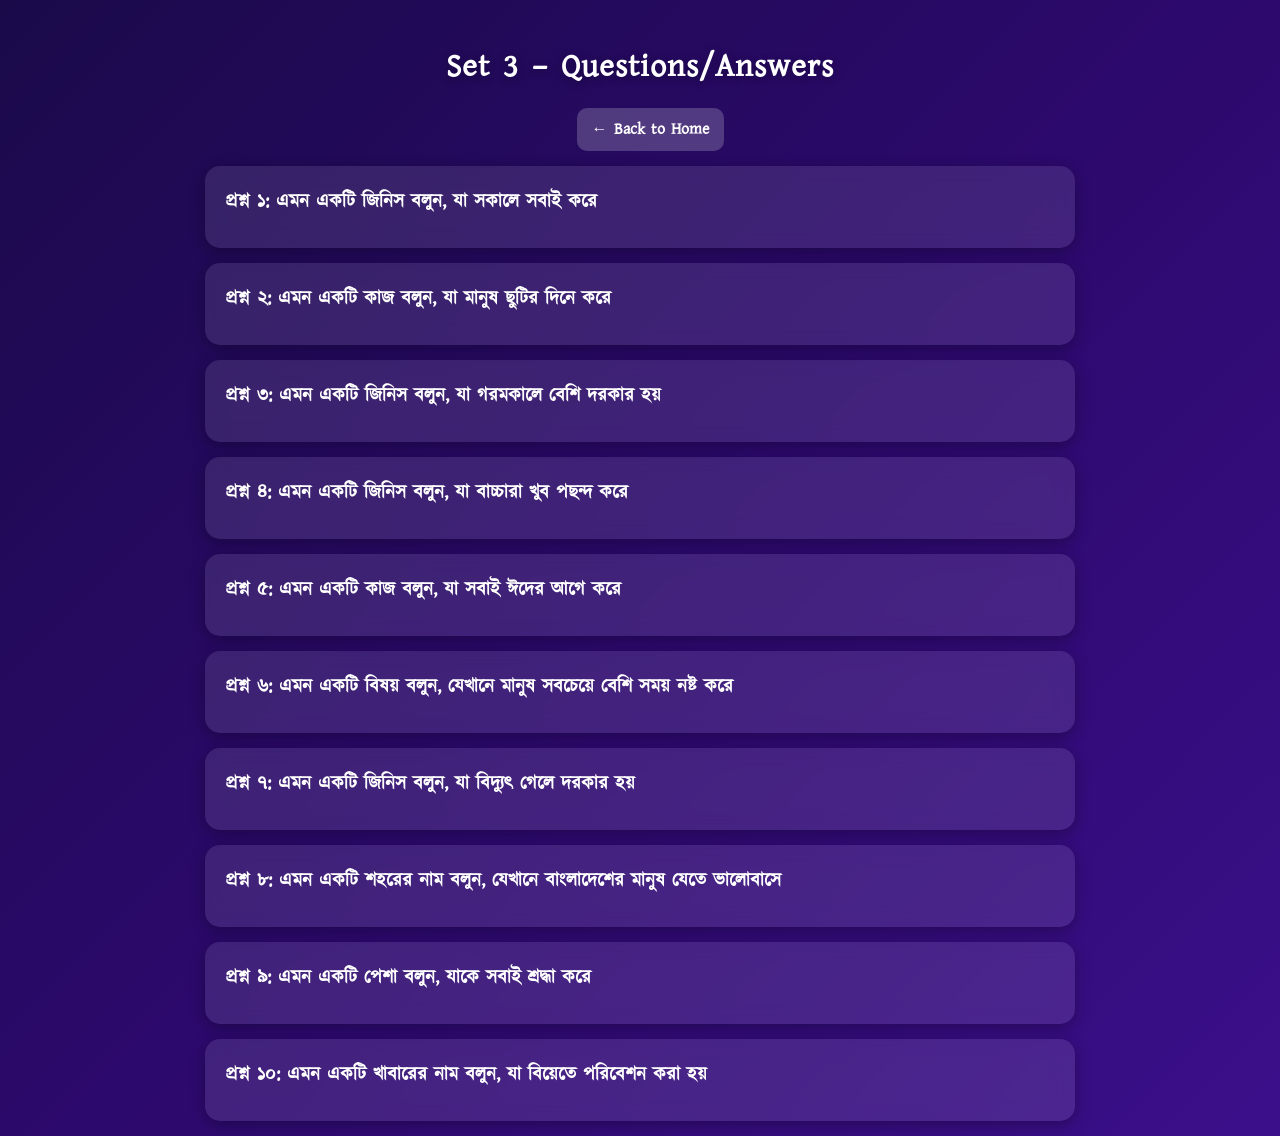
<file: set3.html>
<!DOCTYPE html>
<html lang="bn">
<head>
  <meta charset="UTF-8">
  <meta name="viewport" content="width=device-width, initial-scale=1.0">
  <title>Set 3 – Family Feud Questions</title>
  <link rel="stylesheet" href="style.css">
  <script src="script.js" defer></script>

  <!-- Kalpurush Font -->
  <style>
    @font-face {
      font-family: 'Kalpurush';
      src: url('Kalpurush.ttf') format('truetype');
    }
    body {
      font-family: 'Kalpurush', 'Arial Rounded MT Bold', sans-serif;
    }
  </style>
</head>
<body>
  <header>
    <h1>Set 3 – Questions/Answers</h1>
    <a href="index.html" class="back-btn">← Back to Home</a>
  </header>

  <main class="questions-container">

    <!-- Question 1 -->
    <div class="question-card" onclick="toggleAnswers(this)">
      <h2>প্রশ্ন ১: এমন একটি জিনিস বলুন, যা সকালে সবাই করে</h2>
      <ol class="answers" style="display:none;">
        <li><span>1.	দাঁত ব্রাশ – 30 পয়েন্ট</span><button class="check-btn" onclick="toggleCheck(event, this)">☐</button></li>
        <li><span>2.	মুখ ধোয়া – 20 পয়েন্ট</span><button class="check-btn" onclick="toggleCheck(event, this)">☐</button></li>
        <li><span>3.	নাস্তা খাওয়া – 15 পয়েন্ট</span><button class="check-btn" onclick="toggleCheck(event, this)">☐</button></li>
        <li><span>4.	গোসল – 10 পয়েন্ট</span><button class="check-btn" onclick="toggleCheck(event, this)">☐</button></li>
        <li><span>5.	নামাজ পড়া – 8 পয়েন্ট</span><button class="check-btn" onclick="toggleCheck(event, this)">☐</button></li>
        <li><span>6.	মোবাইল দেখা – 7 পয়েন্ট</span><button class="check-btn" onclick="toggleCheck(event, this)">☐</button></li>
        <li><span>7.	খবর দেখা – 5 পয়েন্ট</span><button class="check-btn" onclick="toggleCheck(event, this)">☐</button></li>
        <li><span>8.	পোশাক পরা – 4 পয়েন্ট</span><button class="check-btn" onclick="toggleCheck(event, this)">☐</button></li>
        <li><span>9.	ব্যায়াম করা – 3 পয়েন্ট</span><button class="check-btn" onclick="toggleCheck(event, this)">☐</button></li>
        <li><span>10.	স্কুল/অফিসে যাওয়া – 2 পয়েন্ট</span><button class="check-btn" onclick="toggleCheck(event, this)">☐</button></li>
      </ol>
    </div>

    <!-- Question 2 -->
    <div class="question-card" onclick="toggleAnswers(this)">
      <h2>প্রশ্ন ২: এমন একটি কাজ বলুন, যা মানুষ ছুটির দিনে করে</h2>
      <ol class="answers" style="display:none;">
        <li><span>1.	ঘুমানো – 30 পয়েন্ট</span><button class="check-btn" onclick="toggleCheck(event, this)">☐</button></li>
        <li><span>2.	বাইরে ঘুরতে যাওয়া – 25 পয়েন্ট</span><button class="check-btn" onclick="toggleCheck(event, this)">☐</button></li>
        <li><span>3.	সিনেমা দেখা – 15 পয়েন্ট</span><button class="check-btn" onclick="toggleCheck(event, this)">☐</button></li>
        <li><span>4.	পরিবার নিয়ে সময় কাটানো – 10 পয়েন্ট</span><button class="check-btn" onclick="toggleCheck(event, this)">☐</button></li>
        <li><span>5.	বাজার করা – 8 পয়েন্ট</span><button class="check-btn" onclick="toggleCheck(event, this)">☐</button></li>
        <li><span>6.	গেম খেলা – 7 পয়েন্ট</span><button class="check-btn" onclick="toggleCheck(event, this)">☐</button></li>
        <li><span>7.	পড়াশোনা – 5 পয়েন্ট</span><button class="check-btn" onclick="toggleCheck(event, this)">☐</button></li>
        <li><span>8.	বন্ধুদের সাথে আড্ডা – 4 পয়েন্ট</span><button class="check-btn" onclick="toggleCheck(event, this)">☐</button></li>
        <li><span>9.	রান্না করা – 3 পয়েন্ট</span><button class="check-btn" onclick="toggleCheck(event, this)">☐</button></li>
        <li><span>10.	গান শোনা – 2 পয়েন্ট</span><button class="check-btn" onclick="toggleCheck(event, this)">☐</button></li>
      </ol>
    </div>

    <!-- Question 3 -->
    <div class="question-card" onclick="toggleAnswers(this)">
      <h2>প্রশ্ন ৩: এমন একটি জিনিস বলুন, যা গরমকালে বেশি দরকার হয়</h2>
      <ol class="answers" style="display:none;">
        <li><span>1.	পানি – 30 পয়েন্ট</span><button class="check-btn" onclick="toggleCheck(event, this)">☐</button></li>
        <li><span>2.	ফ্যান – 25 পয়েন্ট</span><button class="check-btn" onclick="toggleCheck(event, this)">☐</button></li>
        <li><span>3.	ঠান্ডা পানীয় – 15 পয়েন্ট</span><button class="check-btn" onclick="toggleCheck(event, this)">☐</button></li>
        <li><span>4.	আইসক্রিম – 10 পয়েন্ট</span><button class="check-btn" onclick="toggleCheck(event, this)">☐</button></li>
        <li><span>5.	ছাতা – 8 পয়েন্ট</span><button class="check-btn" onclick="toggleCheck(event, this)">☐</button></li>
        <li><span>6.	কুলার/এসি – 7 পয়েন্ট</span><button class="check-btn" onclick="toggleCheck(event, this)">☐</button></li>
        <li><span>7.	পাতলা জামা – 5 পয়েন্ট</span><button class="check-btn" onclick="toggleCheck(event, this)">☐</button></li>
        <li><span>8.	টুপি – 4 পয়েন্ট</span><button class="check-btn" onclick="toggleCheck(event, this)">☐</button></li>
        <li><span>9.	সানগ্লাস – 3 পয়েন্ট</span><button class="check-btn" onclick="toggleCheck(event, this)">☐</button></li>
        <li><span>10.	লেমন জুস – 2 পয়েন্ট</span><button class="check-btn" onclick="toggleCheck(event, this)">☐</button></li>
      </ol>
    </div>

    <!-- Question 4 -->
    <div class="question-card" onclick="toggleAnswers(this)">
      <h2>প্রশ্ন ৪: এমন একটি জিনিস বলুন, যা বাচ্চারা খুব পছন্দ করে</h2>
      <ol class="answers" style="display:none;">
        <li><span>1.	চকোলেট – 30 পয়েন্ট</span><button class="check-btn" onclick="toggleCheck(event, this)">☐</button></li>
        <li><span>2.	খেলনা – 25 পয়েন্ট</span><button class="check-btn" onclick="toggleCheck(event, this)">☐</button></li>
        <li><span>3.	আইসক্রিম – 15 পয়েন্ট</span><button class="check-btn" onclick="toggleCheck(event, this)">☐</button></li>
        <li><span>4.	কার্টুন – 10 পয়েন্ট</span><button class="check-btn" onclick="toggleCheck(event, this)">☐</button></li>
        <li><span>5.	চিপস – 8 পয়েন্ট</span><button class="check-btn" onclick="toggleCheck(event, this)">☐</button></li>
        <li><span>6.	গল্পের বই – 7 পয়েন্ট</span><button class="check-btn" onclick="toggleCheck(event, this)">☐</button></li>
        <li><span>7.	গেমস – 5 পয়েন্ট</span><button class="check-btn" onclick="toggleCheck(event, this)">☐</button></li>
        <li><span>8.	বেলুন – 4 পয়েন্ট</span><button class="check-btn" onclick="toggleCheck(event, this)">☐</button></li>
        <li><span>9.	কেক – 3 পয়েন্ট</span><button class="check-btn" onclick="toggleCheck(event, this)">☐</button></li>
        <li><span>10.	পার্কে যাওয়া – 2 পয়েন্ট</span><button class="check-btn" onclick="toggleCheck(event, this)">☐</button></li>
      </ol>
    </div>

    <!-- Question 5 -->
    <div class="question-card" onclick="toggleAnswers(this)">
      <h2>প্রশ্ন ৫: এমন একটি কাজ বলুন, যা সবাই ঈদের আগে করে</h2>
      <ol class="answers" style="display:none;">
        <li><span>1.	নতুন কাপড় কেনা – 35 পয়েন্ট</span><button class="check-btn" onclick="toggleCheck(event, this)">☐</button></li>
        <li><span>2.	ঘর পরিষ্কার – 20 পয়েন্ট</span><button class="check-btn" onclick="toggleCheck(event, this)">☐</button></li>
        <li><span>3.	বাজার করা – 15 পয়েন্ট</span><button class="check-btn" onclick="toggleCheck(event, this)">☐</button></li>
        <li><span>4.	দাড়ি কাটা/চুল কাটা – 10 পয়েন্ট</span><button class="check-btn" onclick="toggleCheck(event, this)">☐</button></li>
        <li><span>5.	জুতা কেনা – 8 পয়েন্ট</span><button class="check-btn" onclick="toggleCheck(event, this)">☐</button></li>
        <li><span>6.	আত্মীয়দের সাথে যোগাযোগ – 7 পয়েন্ট</span><button class="check-btn" onclick="toggleCheck(event, this)">☐</button></li>
        <li><span>7.	ঈদের নামাজের প্রস্তুতি – 5 পয়েন্ট</span><button class="check-btn" onclick="toggleCheck(event, this)">☐</button></li>
        <li><span>8.	বাচ্চাদের উপহার কেনা – 4 পয়েন্ট</span><button class="check-btn" onclick="toggleCheck(event, this)">☐</button></li>
        <li><span>9.	মিষ্টি তৈরি – 3 পয়েন্ট</span><button class="check-btn" onclick="toggleCheck(event, this)">☐</button></li>
        <li><span>10.	টাকা গোনা/ফিতরা দেয়া – 2 পয়েন্ট</span><button class="check-btn" onclick="toggleCheck(event, this)">☐</button></li>
      </ol>
    </div>

    <!-- Question 6 -->
    <div class="question-card" onclick="toggleAnswers(this)">
      <h2>প্রশ্ন ৬: এমন একটি বিষয় বলুন, যেখানে মানুষ সবচেয়ে বেশি সময় নষ্ট করে</h2>
      <ol class="answers" style="display:none;">
        <li><span>1.	মোবাইল ফোন/সোশ্যাল মিডিয়া – 35 পয়েন্ট</span><button class="check-btn" onclick="toggleCheck(event, this)">☐</button></li>
        <li><span>2.	টিভি দেখা – 20 পয়েন্ট</span><button class="check-btn" onclick="toggleCheck(event, this)">☐</button></li>
        <li><span>3.	আড্ডা – 15 পয়েন্ট</span><button class="check-btn" onclick="toggleCheck(event, this)">☐</button></li>
        <li><span>4.	ঘুম – 10 পয়েন্ট</span><button class="check-btn" onclick="toggleCheck(event, this)">☐</button></li>
        <li><span>5.	গেম খেলা – 8 পয়েন্ট</span><button class="check-btn" onclick="toggleCheck(event, this)">☐</button></li>
        <li><span>6.	অযথা ঘোরাঘুরি – 7 পয়েন্ট</span><button class="check-btn" onclick="toggleCheck(event, this)">☐</button></li>
        <li><span>7.	অনলাইন ভিডিও দেখা – 5 পয়েন্ট</span><button class="check-btn" onclick="toggleCheck(event, this)">☐</button></li>
        <li><span>8.	বিলম্ব করা – 4 পয়েন্ট</span><button class="check-btn" onclick="toggleCheck(event, this)">☐</button></li>
        <li><span>9.	অনর্থক চিন্তা – 3 পয়েন্ট</span><button class="check-btn" onclick="toggleCheck(event, this)">☐</button></li>
        <li><span>10.	অকারণে ফোনালাপ – 2 পয়েন্ট</span><button class="check-btn" onclick="toggleCheck(event, this)">☐</button></li>
      </ol>
    </div>

    <!-- Question 7 -->
    <div class="question-card" onclick="toggleAnswers(this)">
      <h2>প্রশ্ন ৭: এমন একটি জিনিস বলুন, যা বিদ্যুৎ গেলে দরকার হয়</h2>
      <ol class="answers" style="display:none;">
        <li><span>1.	টর্চ/লাইট – 25 পয়েন্ট</span><button class="check-btn" onclick="toggleCheck(event, this)">☐</button></li>
        <li><span>2.	মোমবাতি – 20 পয়েন্ট</span><button class="check-btn" onclick="toggleCheck(event, this)">☐</button></li>
        <li><span>3.	ফ্যান (চার্জার ফ্যান) – 15 পয়েন্ট</span><button class="check-btn" onclick="toggleCheck(event, this)">☐</button></li>
        <li><span>4.	পাওয়ার ব্যাংক – 10 পয়েন্ট</span><button class="check-btn" onclick="toggleCheck(event, this)">☐</button></li>
        <li><span>5.	জেনারেটর – 8 পয়েন্ট</span><button class="check-btn" onclick="toggleCheck(event, this)">☐</button></li>
        <li><span>6.	ব্যাটারি লাইট – 7 পয়েন্ট</span><button class="check-btn" onclick="toggleCheck(event, this)">☐</button></li>
        <li><span>7.	হাতপাখা – 5 পয়েন্ট</span><button class="check-btn" onclick="toggleCheck(event, this)">☐</button></li>
        <li><span>8.	ইনভার্টার – 4 পয়েন্ট</span><button class="check-btn" onclick="toggleCheck(event, this)">☐</button></li>
        <li><span>9.	মোমদান – 3 পয়েন্ট</span><button class="check-btn" onclick="toggleCheck(event, this)">☐</button></li>
        <li><span>10.	চার্জার লাইট – 2 পয়েন্ট</span><button class="check-btn" onclick="toggleCheck(event, this)">☐</button></li>
      </ol>
    </div>

    <!-- Question 8 -->
    <div class="question-card" onclick="toggleAnswers(this)">
      <h2>প্রশ্ন ৮: এমন একটি শহরের নাম বলুন, যেখানে বাংলাদেশের মানুষ যেতে ভালোবাসে</h2>
      <ol class="answers" style="display:none;">
        <li><span>1.	কক্সবাজার – 35 পয়েন্ট</span><button class="check-btn" onclick="toggleCheck(event, this)">☐</button></li>
        <li><span>2.	সিলেট – 25 পয়েন্ট</span><button class="check-btn" onclick="toggleCheck(event, this)">☐</button></li>
        <li><span>3.	ঢাকা – 15 পয়েন্ট</span><button class="check-btn" onclick="toggleCheck(event, this)">☐</button></li>
        <li><span>4.	রাঙামাটি – 10 পয়েন্ট</span><button class="check-btn" onclick="toggleCheck(event, this)">☐</button></li>
        <li><span>5.	চট্টগ্রাম – 8 পয়েন্ট</span><button class="check-btn" onclick="toggleCheck(event, this)">☐</button></li>
        <li><span>6.	বান্দরবান – 5 পয়েন্ট</span><button class="check-btn" onclick="toggleCheck(event, this)">☐</button></li>
        <li><span>7.	খুলনা – 2 পয়েন্ট</span><button class="check-btn" onclick="toggleCheck(event, this)">☐</button></li>
        <li><span>8.	কুয়াকাটা – 4 পয়েন্ট</span><button class="check-btn" onclick="toggleCheck(event, this)">☐</button></li>
        <li><span>9.	সুন্দরবন – 3 পয়েন্ট</span><button class="check-btn" onclick="toggleCheck(event, this)">☐</button></li>
        <li><span>10.	সেন্ট মার্টিন – 2 পয়েন্ট</span><button class="check-btn" onclick="toggleCheck(event, this)">☐</button></li>
      </ol>
    </div>

    <!-- Question 9 -->
    <div class="question-card" onclick="toggleAnswers(this)">
      <h2>প্রশ্ন ৯: এমন একটি পেশা বলুন, যাকে সবাই শ্রদ্ধা করে</h2>
      <ol class="answers" style="display:none;">
        <li><span>1.	শিক্ষক – 35 পয়েন্ট</span><button class="check-btn" onclick="toggleCheck(event, this)">☐</button></li>
        <li><span>2.	ডাক্তার – 25 পয়েন্ট</span><button class="check-btn" onclick="toggleCheck(event, this)">☐</button></li>
        <li><span>3.	পুলিশ – 15 পয়েন্ট</span><button class="check-btn" onclick="toggleCheck(event, this)">☐</button></li>
        <li><span>4.	সেনা সদস্য – 10 পয়েন্ট</span><button class="check-btn" onclick="toggleCheck(event, this)">☐</button></li>
        <li><span>5.	ধর্মীয় নেতা – 8 পয়েন্ট</span><button class="check-btn" onclick="toggleCheck(event, this)">☐</button></li>
        <li><span>6.	বিচারক – 5 পয়েন্ট</span><button class="check-btn" onclick="toggleCheck(event, this)">☐</button></li>
        <li><span>7.	সাংবাদিক – 2 পয়েন্ট</span><button class="check-btn" onclick="toggleCheck(event, this)">☐</button></li>
        <li><span>8.	আইনজীবী – 4 পয়েন্ট</span><button class="check-btn" onclick="toggleCheck(event, this)">☐</button></li>
        <li><span>9.	সমাজকর্মী – 3 পয়েন্ট</span><button class="check-btn" onclick="toggleCheck(event, this)">☐</button></li>
        <li><span>10.	বিজ্ঞানী – 2 পয়েন্ট</span><button class="check-btn" onclick="toggleCheck(event, this)">☐</button></li>
      </ol>
    </div>

    <!-- Question 10 -->
    <div class="question-card" onclick="toggleAnswers(this)">
      <h2>প্রশ্ন ১০: এমন একটি খাবারের নাম বলুন, যা বিয়েতে পরিবেশন করা হয়</h2>
      <ol class="answers" style="display:none;">
        <li><span>1.	বিরিয়ানি – 35 পয়েন্ট</span><button class="check-btn" onclick="toggleCheck(event, this)">☐</button></li>
        <li><span>2.	কাবাব – 20 পয়েন্ট</span><button class="check-btn" onclick="toggleCheck(event, this)">☐</button></li>
        <li><span>3.	রোস্ট – 15 পয়েন্ট</span><button class="check-btn" onclick="toggleCheck(event, this)">☐</button></li>
        <li><span>4.	সেমাই – 10 পয়েন্ট</span><button class="check-btn" onclick="toggleCheck(event, this)">☐</button></li>
        <li><span>5.	সালাদ – 8 পয়েন্ট</span><button class="check-btn" onclick="toggleCheck(event, this)">☐</button></li>
        <li><span>6.	পায়েশ – 7 পয়েন্ট</span><button class="check-btn" onclick="toggleCheck(event, this)">☐</button></li>
        <li><span>7.	সোডা/কোলা – 5 পয়েন্ট</span><button class="check-btn" onclick="toggleCheck(event, this)">☐</button></li>
        <li><span>8.	জিলাপি – 4 পয়েন্ট</span><button class="check-btn" onclick="toggleCheck(event, this)">☐</button></li>
        <li><span>9.	মিষ্টি দই – 3 পয়েন্ট</span><button class="check-btn" onclick="toggleCheck(event, this)">☐</button></li>
        <li><span>10.	ফালুদা – 2 পয়েন্ট</span><button class="check-btn" onclick="toggleCheck(event, this)">☐</button></li>
      </ol>
    </div>

  </main>
</body>
</html>
</file>
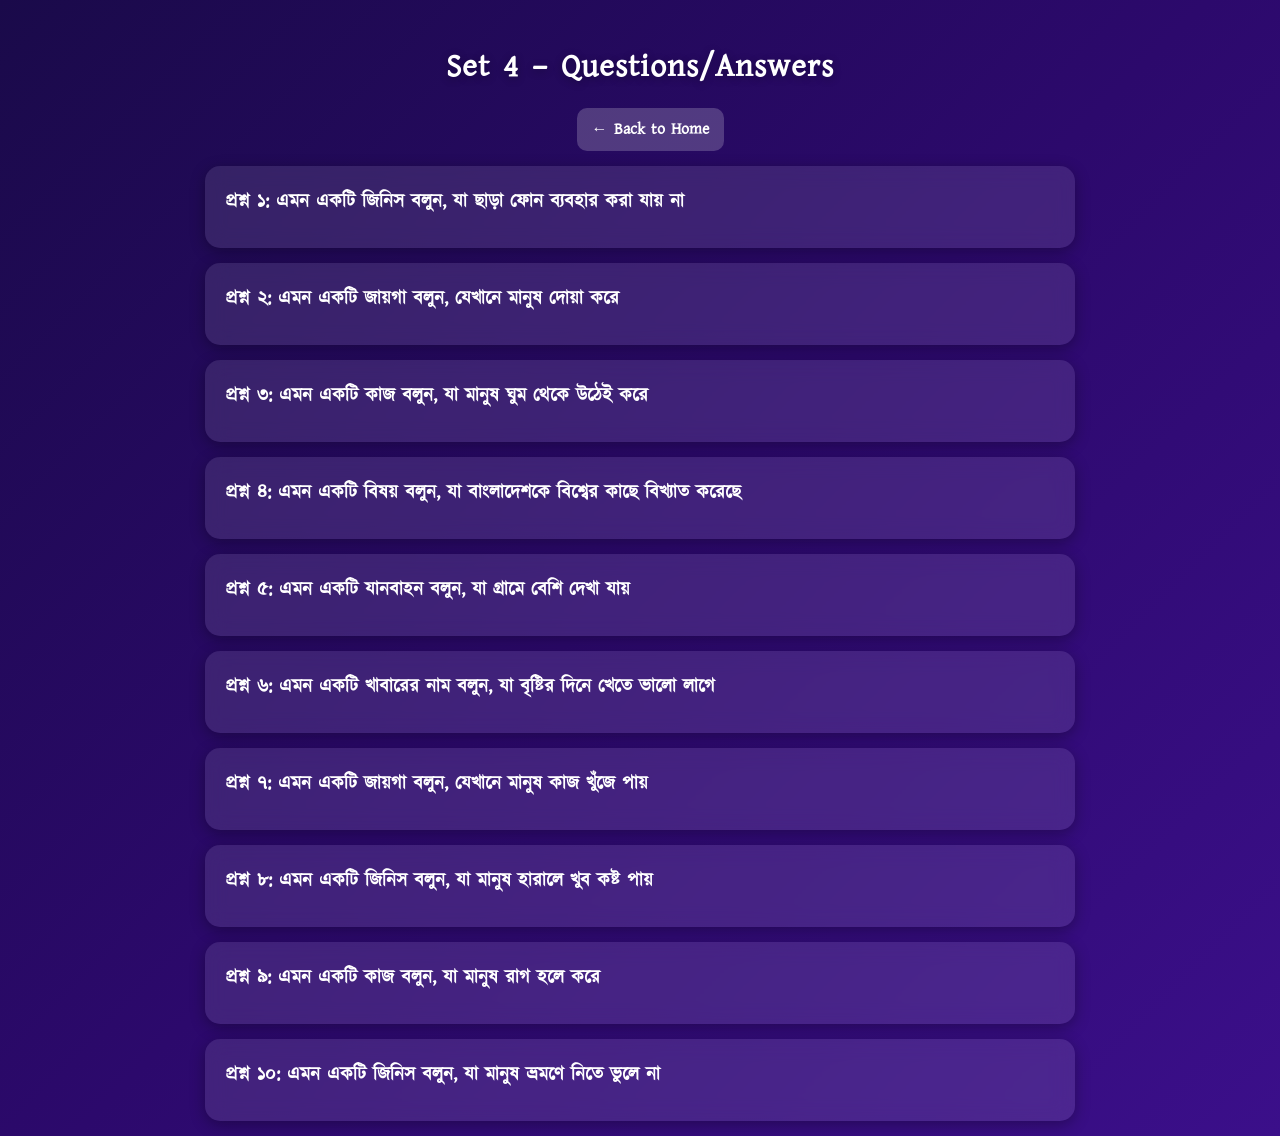
<file: set4.html>
<!DOCTYPE html>
<html lang="bn">
<head>
  <meta charset="UTF-8">
  <meta name="viewport" content="width=device-width, initial-scale=1.0">
  <title>Set 4 – Family Feud Questions</title>
  <link rel="stylesheet" href="style.css">
  <script src="script.js" defer></script>

  <!-- Kalpurush Font -->
  <style>
    @font-face {
      font-family: 'Kalpurush';
      src: url('Kalpurush.ttf') format('truetype');
    }
    body {
      font-family: 'Kalpurush', 'Arial Rounded MT Bold', sans-serif;
    }
  </style>
</head>
<body>
  <header>
    <h1>Set 4 – Questions/Answers</h1>
    <a href="index.html" class="back-btn">← Back to Home</a>
  </header>

  <main class="questions-container">

    <!-- Question 1 -->
    <div class="question-card" onclick="toggleAnswers(this)">
      <h2>প্রশ্ন ১: এমন একটি জিনিস বলুন, যা ছাড়া ফোন ব্যবহার করা যায় না</h2>
      <ol class="answers" style="display:none;">
        <li><span>1.	চার্জার – 30 পয়েন্ট</span><button class="check-btn" onclick="toggleCheck(event, this)">☐</button></li>
        <li><span>2.	সিম কার্ড – 25 পয়েন্ট</span><button class="check-btn" onclick="toggleCheck(event, this)">☐</button></li>
        <li><span>3.	ইন্টারনেট – 15 পয়েন্ট</span><button class="check-btn" onclick="toggleCheck(event, this)">☐</button></li>
        <li><span>4.	ব্যাটারি – 10 পয়েন্ট</span><button class="check-btn" onclick="toggleCheck(event, this)">☐</button></li>
        <li><span>5.	স্ক্রিন – 8 পয়েন্ট</span><button class="check-btn" onclick="toggleCheck(event, this)">☐</button></li>
        <li><span>6.	হেডফোন – 7 পয়েন্ট</span><button class="check-btn" onclick="toggleCheck(event, this)">☐</button></li>
        <li><span>7.	মেমোরি কার্ড – 5 পয়েন্ট</span><button class="check-btn" onclick="toggleCheck(event, this)">☐</button></li>
        <li><span>8.	পাওয়ার বাটন – 4 পয়েন্ট</span><button class="check-btn" onclick="toggleCheck(event, this)">☐</button></li>
        <li><span>9.	টাচ সেন্সর – 3 পয়েন্ট</span><button class="check-btn" onclick="toggleCheck(event, this)">☐</button></li>
        <li><span>10.	স্পিকার – 2 পয়েন্ট</span><button class="check-btn" onclick="toggleCheck(event, this)">☐</button></li>
      </ol>
    </div>

    <!-- Question 2 -->
    <div class="question-card" onclick="toggleAnswers(this)">
      <h2>প্রশ্ন ২: এমন একটি জায়গা বলুন, যেখানে মানুষ দোয়া করে</h2>
      <ol class="answers" style="display:none;">
        <li><span>1.	মসজিদ – 35 পয়েন্ট</span><button class="check-btn" onclick="toggleCheck(event, this)">☐</button></li>
        <li><span>2.	ঘর – 25 পয়েন্ট</span><button class="check-btn" onclick="toggleCheck(event, this)">☐</button></li>
        <li><span>3.	কবরস্থান – 15 পয়েন্ট</span><button class="check-btn" onclick="toggleCheck(event, this)">☐</button></li>
        <li><span>4.	মাজার – 10 পয়েন্ট</span><button class="check-btn" onclick="toggleCheck(event, this)">☐</button></li>
        <li><span>5.	স্কুল/কলেজে – 8 পয়েন্ট</span><button class="check-btn" onclick="toggleCheck(event, this)">☐</button></li>
        <li><span>6.	মাঠে (খেলার আগে) – 5 পয়েন্ট</span><button class="check-btn" onclick="toggleCheck(event, this)">☐</button></li>
        <li><span>7.	হাসপাতালে – 2 পয়েন্ট</span><button class="check-btn" onclick="toggleCheck(event, this)">☐</button></li>
        <li><span>8.	ভ্রমণের সময় – 4 পয়েন্ট</span><button class="check-btn" onclick="toggleCheck(event, this)">☐</button></li>
        <li><span>9.	পরীক্ষার হলে – 3 পয়েন্ট</span><button class="check-btn" onclick="toggleCheck(event, this)">☐</button></li>
        <li><span>10.	বিপদের সময় – 2 পয়েন্ট</span><button class="check-btn" onclick="toggleCheck(event, this)">☐</button></li>
      </ol>
    </div>

    <!-- Question 3 -->
    <div class="question-card" onclick="toggleAnswers(this)">
      <h2>প্রশ্ন ৩: এমন একটি কাজ বলুন, যা মানুষ ঘুম থেকে উঠেই করে</h2>
      <ol class="answers" style="display:none;">
        <li><span>1.	নামাজ পড়া – 25 পয়েন্ট</span><button class="check-btn" onclick="toggleCheck(event, this)">☐</button></li>
        <li><span>2.	দাঁত ব্রাশ – 20 পয়েন্ট</span><button class="check-btn" onclick="toggleCheck(event, this)">☐</button></li>
        <li><span>3.	মোবাইল দেখা – 15 পয়েন্ট</span><button class="check-btn" onclick="toggleCheck(event, this)">☐</button></li>
        <li><span>4.	মুখ ধোয়া – 10 পয়েন্ট</span><button class="check-btn" onclick="toggleCheck(event, this)">☐</button></li>
        <li><span>5.	পানি খাওয়া – 8 পয়েন্ট</span><button class="check-btn" onclick="toggleCheck(event, this)">☐</button></li>
        <li><span>6.	নাস্তা করা – 7 পয়েন্ট</span><button class="check-btn" onclick="toggleCheck(event, this)">☐</button></li>
        <li><span>7.	বিছানা গুছানো – 5 পয়েন্ট</span><button class="check-btn" onclick="toggleCheck(event, this)">☐</button></li>
        <li><span>8.	জানালা খোলা – 4 পয়েন্ট</span><button class="check-btn" onclick="toggleCheck(event, this)">☐</button></li>
        <li><span>9.	গোসল করা – 3 পয়েন্ট</span><button class="check-btn" onclick="toggleCheck(event, this)">☐</button></li>
        <li><span>10.	খবর দেখা – 2 পয়েন্ট</span><button class="check-btn" onclick="toggleCheck(event, this)">☐</button></li>
      </ol>
    </div>

    <!-- Question 4 -->
    <div class="question-card" onclick="toggleAnswers(this)">
      <h2>প্রশ্ন ৪: এমন একটি বিষয় বলুন, যা বাংলাদেশকে বিশ্বের কাছে বিখ্যাত করেছে</h2>
      <ol class="answers" style="display:none;">
        <li><span>1.	পোশাক শিল্প – 30 পয়েন্ট</span><button class="check-btn" onclick="toggleCheck(event, this)">☐</button></li>
        <li><span>2.	পদ্মা সেতু – 25 পয়েন্ট</span><button class="check-btn" onclick="toggleCheck(event, this)">☐</button></li>
        <li><span>3.	ক্রিকেট – 20 পয়েন্ট</span><button class="check-btn" onclick="toggleCheck(event, this)">☐</button></li>
        <li><span>4.	সুন্দরবন – 10 পয়েন্ট</span><button class="check-btn" onclick="toggleCheck(event, this)">☐</button></li>
        <li><span>5.	হিলসা মাছ – 8 পয়েন্ট</span><button class="check-btn" onclick="toggleCheck(event, this)">☐</button></li>
        <li><span>6.	নোবেল পুরস্কার (ড. ইউনুস) – 5 পয়েন্ট</span><button class="check-btn" onclick="toggleCheck(event, this)">☐</button></li>
        <li><span>7.	কক্সবাজার সমুদ্র সৈকত – 5 পয়েন্ট</span><button class="check-btn" onclick="toggleCheck(event, this)">☐</button></li>
        <li><span>8.	রোহিঙ্গা সহায়তা – 4 পয়েন্ট</span><button class="check-btn" onclick="toggleCheck(event, this)">☐</button></li>
        <li><span>9.	পাট শিল্প – 3 পয়েন্ট</span><button class="check-btn" onclick="toggleCheck(event, this)">☐</button></li>
        <li><span>10.	ভাষা আন্দোলন – 2 পয়েন্ট</span><button class="check-btn" onclick="toggleCheck(event, this)">☐</button></li>
      </ol>
    </div>

    <!-- Question 5 -->
    <div class="question-card" onclick="toggleAnswers(this)">
      <h2>প্রশ্ন ৫: এমন একটি যানবাহন বলুন, যা গ্রামে বেশি দেখা যায়</h2>
      <ol class="answers" style="display:none;">
        <li><span>1.	ভ্যান – 30 পয়েন্ট</span><button class="check-btn" onclick="toggleCheck(event, this)">☐</button></li>
        <li><span>2.	সাইকেল – 25 পয়েন্ট</span><button class="check-btn" onclick="toggleCheck(event, this)">☐</button></li>
        <li><span>3.	ট্রাক্টর – 15 পয়েন্ট</span><button class="check-btn" onclick="toggleCheck(event, this)">☐</button></li>
        <li><span>4.	রিকশা – 10 পয়েন্ট</span><button class="check-btn" onclick="toggleCheck(event, this)">☐</button></li>
        <li><span>5.	মোটরসাইকেল – 8 পয়েন্ট</span><button class="check-btn" onclick="toggleCheck(event, this)">☐</button></li>
        <li><span>6.	নৌকা – 7 পয়েন্ট</span><button class="check-btn" onclick="toggleCheck(event, this)">☐</button></li>
        <li><span>7.	অটো – 5 পয়েন্ট</span><button class="check-btn" onclick="toggleCheck(event, this)">☐</button></li>
        <li><span>8.	মহিষগাড়ি – 4 পয়েন্ট</span><button class="check-btn" onclick="toggleCheck(event, this)">☐</button></li>
        <li><span>9.	টমটম – 3 পয়েন্ট</span><button class="check-btn" onclick="toggleCheck(event, this)">☐</button></li>
        <li><span>10.	ট্রলি – 2 পয়েন্ট</span><button class="check-btn" onclick="toggleCheck(event, this)">☐</button></li>
      </ol>
    </div>

    <!-- Question 6 -->
    <div class="question-card" onclick="toggleAnswers(this)">
      <h2>প্রশ্ন ৬: এমন একটি খাবারের নাম বলুন, যা বৃষ্টির দিনে খেতে ভালো লাগে</h2>
      <ol class="answers" style="display:none;">
        <li><span>1.	খিচুড়ি – 30 পয়েন্ট</span><button class="check-btn" onclick="toggleCheck(event, this)">☐</button></li>
        <li><span>2.	বেগুনি – 20 পয়েন্ট</span><button class="check-btn" onclick="toggleCheck(event, this)">☐</button></li>
        <li><span>3.	চা – 15 পয়েন্ট</span><button class="check-btn" onclick="toggleCheck(event, this)">☐</button></li>
        <li><span>4.	পিয়াজু – 10 পয়েন্ট</span><button class="check-btn" onclick="toggleCheck(event, this)">☐</button></li>
        <li><span>5.	সমুচা – 8 পয়েন্ট</span><button class="check-btn" onclick="toggleCheck(event, this)">☐</button></li>
        <li><span>6.	পরোটা – 7 পয়েন্ট</span><button class="check-btn" onclick="toggleCheck(event, this)">☐</button></li>
        <li><span>7.	আলুর চপ – 5 পয়েন্ট</span><button class="check-btn" onclick="toggleCheck(event, this)">☐</button></li>
        <li><span>8.	হালকা ভাজা মুড়ি – 4 পয়েন্ট</span><button class="check-btn" onclick="toggleCheck(event, this)">☐</button></li>
        <li><span>9.	কফি – 3 পয়েন্ট</span><button class="check-btn" onclick="toggleCheck(event, this)">☐</button></li>
        <li><span>10.	পেঁয়াজ ভাজা – 2 পয়েন্ট</span><button class="check-btn" onclick="toggleCheck(event, this)">☐</button></li>
      </ol>
    </div>

    <!-- Question 7 -->
    <div class="question-card" onclick="toggleAnswers(this)">
      <h2>প্রশ্ন ৭: এমন একটি জায়গা বলুন, যেখানে মানুষ কাজ খুঁজে পায়</h2>
      <ol class="answers" style="display:none;">
        <li><span>1.	অনলাইন/জব সাইট – 30 পয়েন্ট</span><button class="check-btn" onclick="toggleCheck(event, this)">☐</button></li>
        <li><span>2.	সরকারি অফিস – 25 পয়েন্ট</span><button class="check-btn" onclick="toggleCheck(event, this)">☐</button></li>
        <li><span>3.	কোম্পানি – 15 পয়েন্ট</span><button class="check-btn" onclick="toggleCheck(event, this)">☐</button></li>
        <li><span>4.	বন্ধু/আত্মীয়ের মাধ্যমে – 10 পয়েন্ট</span><button class="check-btn" onclick="toggleCheck(event, this)">☐</button></li>
        <li><span>5.	সংবাদপত্র – 8 পয়েন্ট</span><button class="check-btn" onclick="toggleCheck(event, this)">☐</button></li>
        <li><span>6.	চাকরি মেলা – 7 পয়েন্ট</span><button class="check-btn" onclick="toggleCheck(event, this)">☐</button></li>
        <li><span>7.	বিশ্ববিদ্যালয় ক্যাম্পাস – 5 পয়েন্ট</span><button class="check-btn" onclick="toggleCheck(event, this)">☐</button></li>
        <li><span>8.	রিক্রুটিং এজেন্সি – 4 পয়েন্ট</span><button class="check-btn" onclick="toggleCheck(event, this)">☐</button></li>
        <li><span>9.	সামাজিক মাধ্যম – 3 পয়েন্ট</span><button class="check-btn" onclick="toggleCheck(event, this)">☐</button></li>
        <li><span>10.	স্থানীয় দপ্তর – 2 পয়েন্ট</span><button class="check-btn" onclick="toggleCheck(event, this)">☐</button></li>
      </ol>
    </div>

    <!-- Question 8 -->
    <div class="question-card" onclick="toggleAnswers(this)">
      <h2>প্রশ্ন ৮: এমন একটি জিনিস বলুন, যা মানুষ হারালে খুব কষ্ট পায়</h2>
      <ol class="answers" style="display:none;">
        <li><span>1.	ফোন – 30 পয়েন্ট</span><button class="check-btn" onclick="toggleCheck(event, this)">☐</button></li>
        <li><span>2.	টাকা – 25 পয়েন্ট</span><button class="check-btn" onclick="toggleCheck(event, this)">☐</button></li>
        <li><span>3.	প্রিয় মানুষ – 20 পয়েন্ট</span><button class="check-btn" onclick="toggleCheck(event, this)">☐</button></li>
        <li><span>4.	চাকরি – 10 পয়েন্ট</span><button class="check-btn" onclick="toggleCheck(event, this)">☐</button></li>
        <li><span>5.	আইডি কার্ড – 8 পয়েন্ট</span><button class="check-btn" onclick="toggleCheck(event, this)">☐</button></li>
        <li><span>6.	চাবি – 5 পয়েন্ট</span><button class="check-btn" onclick="toggleCheck(event, this)">☐</button></li>
        <li><span>7.	গয়না – 2 পয়েন্ট</span><button class="check-btn" onclick="toggleCheck(event, this)">☐</button></li>
        <li><span>8.	স্মৃতির জিনিস – 4 পয়েন্ট</span><button class="check-btn" onclick="toggleCheck(event, this)">☐</button></li>
        <li><span>9.	পোষা প্রাণী – 3 পয়েন্ট</span><button class="check-btn" onclick="toggleCheck(event, this)">☐</button></li>
        <li><span>10.	বই/ডকুমেন্ট – 2 পয়েন্ট</span><button class="check-btn" onclick="toggleCheck(event, this)">☐</button></li>
      </ol>
    </div>

    <!-- Question 9 -->
    <div class="question-card" onclick="toggleAnswers(this)">
      <h2>প্রশ্ন ৯: এমন একটি কাজ বলুন, যা মানুষ রাগ হলে করে</h2>
      <ol class="answers" style="display:none;">
        <li><span>1.	চুপ করে যায় – 25 পয়েন্ট</span><button class="check-btn" onclick="toggleCheck(event, this)">☐</button></li>
        <li><span>2.	চিৎকার করে – 20 পয়েন্ট</span><button class="check-btn" onclick="toggleCheck(event, this)">☐</button></li>
        <li><span>3.	কিছু ভেঙে ফেলে – 15 পয়েন্ট</span><button class="check-btn" onclick="toggleCheck(event, this)">☐</button></li>
        <li><span>4.	কাঁদে – 10 পয়েন্ট</span><button class="check-btn" onclick="toggleCheck(event, this)">☐</button></li>
        <li><span>5.	ঘর থেকে বেরিয়ে যায় – 8 পয়েন্ট</span><button class="check-btn" onclick="toggleCheck(event, this)">☐</button></li>
        <li><span>6.	ফোন বন্ধ করে – 7 পয়েন্ট</span><button class="check-btn" onclick="toggleCheck(event, this)">☐</button></li>
        <li><span>7.	খাবার খায় না – 5 পয়েন্ট</span><button class="check-btn" onclick="toggleCheck(event, this)">☐</button></li>
        <li><span>8.	কারও সাথে কথা বলে না – 4 পয়েন্ট</span><button class="check-btn" onclick="toggleCheck(event, this)">☐</button></li>
        <li><span>9.	জিনিস ছুঁড়ে মারে – 3 পয়েন্ট</span><button class="check-btn" onclick="toggleCheck(event, this)">☐</button></li>
        <li><span>10.	দরজা বন্ধ করে রাখে – 2 পয়েন্ট</span><button class="check-btn" onclick="toggleCheck(event, this)">☐</button></li>
      </ol>
    </div>

    <!-- Question 10 -->
    <div class="question-card" onclick="toggleAnswers(this)">
      <h2>প্রশ্ন ১০: এমন একটি জিনিস বলুন, যা মানুষ ভ্রমণে নিতে ভুলে না</h2>
      <ol class="answers" style="display:none;">
        <li><span>1.	মোবাইল – 30 পয়েন্ট</span><button class="check-btn" onclick="toggleCheck(event, this)">☐</button></li>
        <li><span>2.	টাকা/ওয়ালেট – 25 পয়েন্ট</span><button class="check-btn" onclick="toggleCheck(event, this)">☐</button></li>
        <li><span>3.	কাপড় – 15 পয়েন্ট</span><button class="check-btn" onclick="toggleCheck(event, this)">☐</button></li>
        <li><span>4.	চার্জার – 10 পয়েন্ট</span><button class="check-btn" onclick="toggleCheck(event, this)">☐</button></li>
        <li><span>5.	পানি – 8 পয়েন্ট</span><button class="check-btn" onclick="toggleCheck(event, this)">☐</button></li>
        <li><span>6.	কসমেটিক/ব্রাশ – 7 পয়েন্ট</span><button class="check-btn" onclick="toggleCheck(event, this)">☐</button></li>
        <li><span>7.	টিকিট/আইডি কার্ড – 5 পয়েন্ট</span><button class="check-btn" onclick="toggleCheck(event, this)">☐</button></li>
        <li><span>8.	পাওয়ার ব্যাংক – 4 পয়েন্ট</span><button class="check-btn" onclick="toggleCheck(event, this)">☐</button></li>
        <li><span>9.	ক্যামেরা – 3 পয়েন্ট</span><button class="check-btn" onclick="toggleCheck(event, this)">☐</button></li>
        <li><span>10.	ছাতা – 2 পয়েন্ট</span><button class="check-btn" onclick="toggleCheck(event, this)">☐</button></li>
      </ol>
    </div>

  </main>
</body>
</html>
</file>
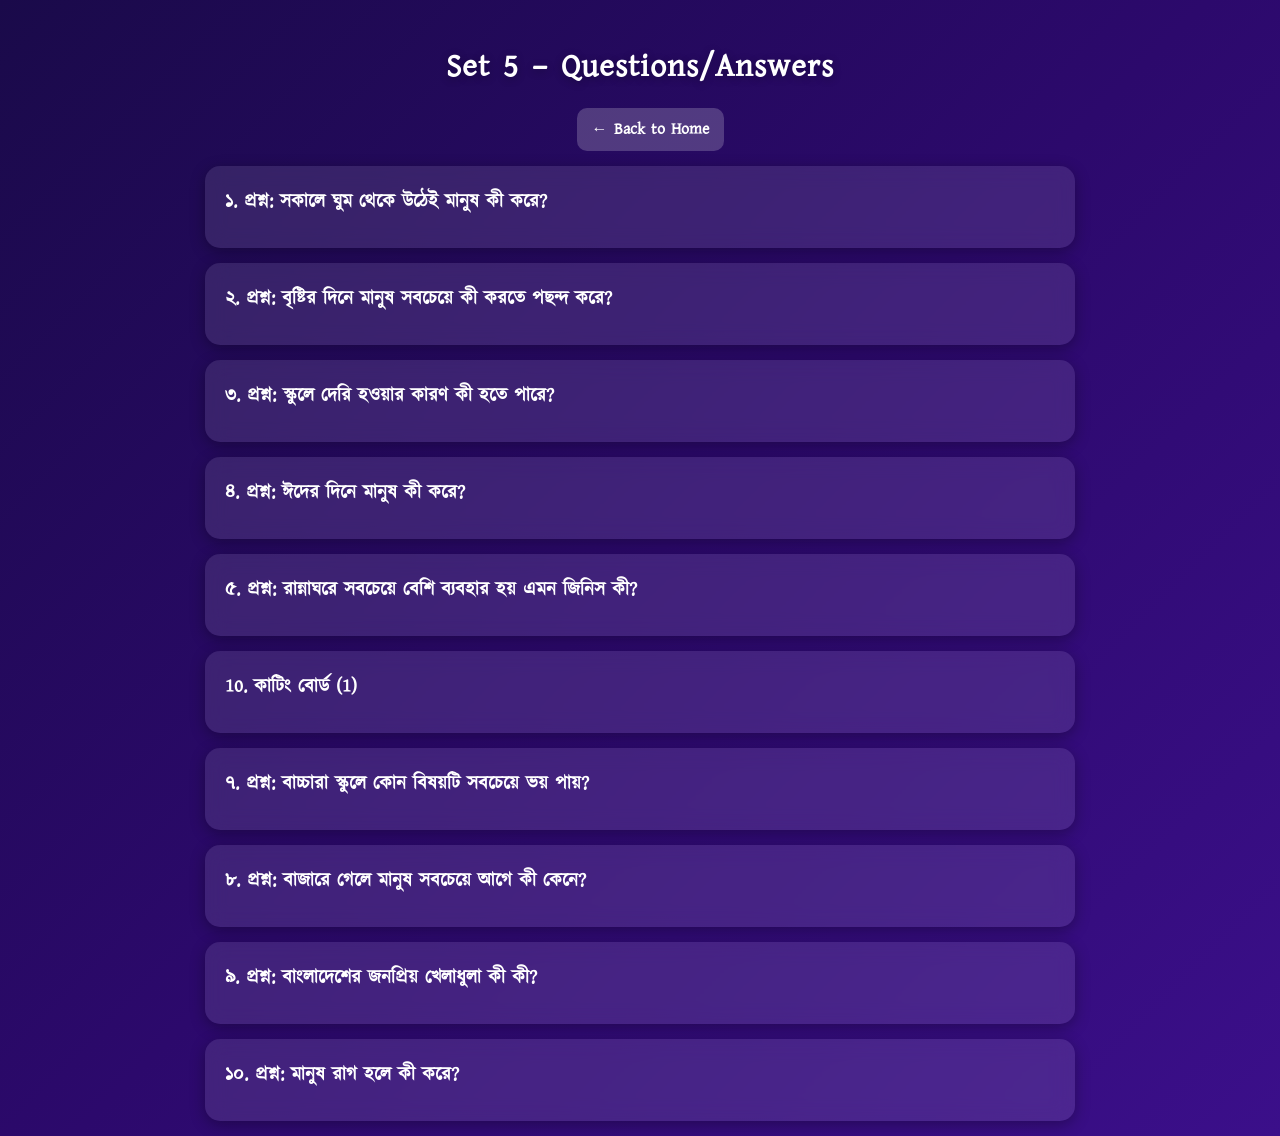
<file: set5.html>
<!DOCTYPE html>
<html lang="bn">
<head>
  <meta charset="UTF-8">
  <meta name="viewport" content="width=device-width, initial-scale=1.0">
  <title>Set 5 – Family Feud Questions</title>
  <link rel="stylesheet" href="style.css">
  <script src="script.js" defer></script>

  <!-- Kalpurush Font -->
  <style>
    @font-face {
      font-family: 'Kalpurush';
      src: url('Kalpurush.ttf') format('truetype');
    }
    body {
      font-family: 'Kalpurush', 'Arial Rounded MT Bold', sans-serif;
    }
  </style>
</head>
<body>
  <header>
    <h1>Set 5 – Questions/Answers</h1>
    <a href="index.html" class="back-btn">← Back to Home</a>
  </header>

  <main class="questions-container">

    <!-- Question 1 -->
    <div class="question-card" onclick="toggleAnswers(this)">
      <h2>১. প্রশ্ন: সকালে ঘুম থেকে উঠেই মানুষ কী করে?</h2>
      <ol class="answers" style="display:none;">
        <li><span>1.	দাঁত ব্রাশ করে (30)</span><button class="check-btn" onclick="toggleCheck(event, this)">☐</button></li>
        <li><span>2.	মুখ ধোয় (15)</span><button class="check-btn" onclick="toggleCheck(event, this)">☐</button></li>
        <li><span>3.	নামাজ পড়ে (12)</span><button class="check-btn" onclick="toggleCheck(event, this)">☐</button></li>
        <li><span>4.	মোবাইল দেখে (10)</span><button class="check-btn" onclick="toggleCheck(event, this)">☐</button></li>
        <li><span>5.	পানি খায় (8)</span><button class="check-btn" onclick="toggleCheck(event, this)">☐</button></li>
        <li><span>6.	চা খায় (7)</span><button class="check-btn" onclick="toggleCheck(event, this)">☐</button></li>
        <li><span>7.	মুখ ধুয়ে আয়নায় দেখে (5)</span><button class="check-btn" onclick="toggleCheck(event, this)">☐</button></li>
        <li><span>8.	টয়লেটে যায় (5)</span><button class="check-btn" onclick="toggleCheck(event, this)">☐</button></li>
        <li><span>9.	বিছানা গুছায় (4)</span><button class="check-btn" onclick="toggleCheck(event, this)">☐</button></li>
        <li><span>10.	খবর দেখে (4)</span><button class="check-btn" onclick="toggleCheck(event, this)">☐</button></li>
      </ol>
    </div>

    <!-- Question 2 -->
    <div class="question-card" onclick="toggleAnswers(this)">
      <h2>২. প্রশ্ন: বৃষ্টির দিনে মানুষ সবচেয়ে কী করতে পছন্দ করে?</h2>
      <ol class="answers" style="display:none;">
        <li><span>1.	খিচুড়ি খায় (25)</span><button class="check-btn" onclick="toggleCheck(event, this)">☐</button></li>
        <li><span>2.	ঘুমায় (20)</span><button class="check-btn" onclick="toggleCheck(event, this)">☐</button></li>
        <li><span>3.	চা খায় (15)</span><button class="check-btn" onclick="toggleCheck(event, this)">☐</button></li>
        <li><span>4.	টিভি দেখে (10)</span><button class="check-btn" onclick="toggleCheck(event, this)">☐</button></li>
        <li><span>5.	গান শোনে (8)</span><button class="check-btn" onclick="toggleCheck(event, this)">☐</button></li>
        <li><span>6.	জানালা দিয়ে বৃষ্টি দেখে (7)</span><button class="check-btn" onclick="toggleCheck(event, this)">☐</button></li>
        <li><span>7.	ভাজা-পোড়া খায় (6)</span><button class="check-btn" onclick="toggleCheck(event, this)">☐</button></li>
        <li><span>8.	গল্প করে (4)</span><button class="check-btn" onclick="toggleCheck(event, this)">☐</button></li>
        <li><span>9.	বাইরে ঘুরতে যায় (3)</span><button class="check-btn" onclick="toggleCheck(event, this)">☐</button></li>
        <li><span>10.	মোবাইল চালায় (2)</span><button class="check-btn" onclick="toggleCheck(event, this)">☐</button></li>
      </ol>
    </div>

    <!-- Question 3 -->
    <div class="question-card" onclick="toggleAnswers(this)">
      <h2>৩. প্রশ্ন: স্কুলে দেরি হওয়ার কারণ কী হতে পারে?</h2>
      <ol class="answers" style="display:none;">
        <li><span>1.	দেরিতে ঘুম থেকে ওঠা (30)</span><button class="check-btn" onclick="toggleCheck(event, this)">☐</button></li>
        <li><span>2.	ট্রাফিক জ্যাম (15)</span><button class="check-btn" onclick="toggleCheck(event, this)">☐</button></li>
        <li><span>3.	পোশাক/ড্রেস খুঁজে না পাওয়া (10)</span><button class="check-btn" onclick="toggleCheck(event, this)">☐</button></li>
        <li><span>4.	রেডি হতে সময় লাগা (9)</span><button class="check-btn" onclick="toggleCheck(event, this)">☐</button></li>
        <li><span>5.	বৃষ্টি (8)</span><button class="check-btn" onclick="toggleCheck(event, this)">☐</button></li>
        <li><span>6.	গাড়ি/বাস না পাওয়া (7)</span><button class="check-btn" onclick="toggleCheck(event, this)">☐</button></li>
        <li><span>7.	নাস্তা করতে দেরি (6)</span><button class="check-btn" onclick="toggleCheck(event, this)">☐</button></li>
        <li><span>8.	হোমওয়ার্ক শেষ না হওয়া (5)</span><button class="check-btn" onclick="toggleCheck(event, this)">☐</button></li>
        <li><span>9.	মা ডাকেনি (4)</span><button class="check-btn" onclick="toggleCheck(event, this)">☐</button></li>
        <li><span>10.	এলার্ম না বাজা (3)</span><button class="check-btn" onclick="toggleCheck(event, this)">☐</button></li>
      </ol>
    </div>

    <!-- Question 4 -->
    <div class="question-card" onclick="toggleAnswers(this)">
      <h2>৪. প্রশ্ন: ঈদের দিনে মানুষ কী করে?</h2>
      <ol class="answers" style="display:none;">
        <li><span>1.	নামাজ পড়ে (25)</span><button class="check-btn" onclick="toggleCheck(event, this)">☐</button></li>
        <li><span>2.	কোরবানি দেয় (20)</span><button class="check-btn" onclick="toggleCheck(event, this)">☐</button></li>
        <li><span>3.	নতুন জামা পরে (15)</span><button class="check-btn" onclick="toggleCheck(event, this)">☐</button></li>
        <li><span>4.	আত্মীয়দের বাসায় যায় (10)</span><button class="check-btn" onclick="toggleCheck(event, this)">☐</button></li>
        <li><span>5.	খাওয়া-দাওয়া করে (8)</span><button class="check-btn" onclick="toggleCheck(event, this)">☐</button></li>
        <li><span>6.	ছবি তোলে (7)</span><button class="check-btn" onclick="toggleCheck(event, this)">☐</button></li>
        <li><span>7.	বন্ধুদের সাথে দেখা করে (6)</span><button class="check-btn" onclick="toggleCheck(event, this)">☐</button></li>
        <li><span>8.	বাচ্চাদের সালামী দেয় (5)</span><button class="check-btn" onclick="toggleCheck(event, this)">☐</button></li>
        <li><span>9.	ঘর সাজায় (2)</span><button class="check-btn" onclick="toggleCheck(event, this)">☐</button></li>
        <li><span>10.	টিভি দেখে (2)</span><button class="check-btn" onclick="toggleCheck(event, this)">☐</button></li>
      </ol>
    </div>

    <!-- Question 5 -->
    <div class="question-card" onclick="toggleAnswers(this)">
      <h2>৫. প্রশ্ন: রান্নাঘরে সবচেয়ে বেশি ব্যবহার হয় এমন জিনিস কী?</h2>
      <ol class="answers" style="display:none;">
        <li><span>1.	চুলা (25)</span><button class="check-btn" onclick="toggleCheck(event, this)">☐</button></li>
        <li><span>2.	হাঁড়ি (20)</span><button class="check-btn" onclick="toggleCheck(event, this)">☐</button></li>
        <li><span>3.	ছুরি (15)</span><button class="check-btn" onclick="toggleCheck(event, this)">☐</button></li>
        <li><span>4.	চামচ (10)</span><button class="check-btn" onclick="toggleCheck(event, this)">☐</button></li>
        <li><span>5.	প্লেট (8)</span><button class="check-btn" onclick="toggleCheck(event, this)">☐</button></li>
        <li><span>6.	কড়াই (7)</span><button class="check-btn" onclick="toggleCheck(event, this)">☐</button></li>
        <li><span>7.	লবণ (6)</span><button class="check-btn" onclick="toggleCheck(event, this)">☐</button></li>
        <li><span>8.	গ্লাস (5)</span><button class="check-btn" onclick="toggleCheck(event, this)">☐</button></li>
        <li><span>9.	থালা (3)</span><button class="check-btn" onclick="toggleCheck(event, this)">☐</button></li>
        <li><span>10.	কাটিং বোর্ড (1)</span><button class="check-btn" onclick="toggleCheck(event, this)">☐</button></li>
      </ol>
    </div>

    <!-- Question 6 -->
    <div class="question-card" onclick="toggleAnswers(this)">
      <h2>10.	কাটিং বোর্ড (1)</h2>
      <ol class="answers" style="display:none;">
        <li><span>1.	কথা বলা (25)</span><button class="check-btn" onclick="toggleCheck(event, this)">☐</button></li>
        <li><span>2.	ইন্টারনেট ব্যবহার (20)</span><button class="check-btn" onclick="toggleCheck(event, this)">☐</button></li>
        <li><span>3.	সোশ্যাল মিডিয়া (15)</span><button class="check-btn" onclick="toggleCheck(event, this)">☐</button></li>
        <li><span>4.	ছবি তোলা (10)</span><button class="check-btn" onclick="toggleCheck(event, this)">☐</button></li>
        <li><span>5.	মেসেজ পাঠানো (8)</span><button class="check-btn" onclick="toggleCheck(event, this)">☐</button></li>
        <li><span>6.	গেম খেলা (7)</span><button class="check-btn" onclick="toggleCheck(event, this)">☐</button></li>
        <li><span>7.	সময় দেখা (5)</span><button class="check-btn" onclick="toggleCheck(event, this)">☐</button></li>
        <li><span>8.	গান শোনা (5)</span><button class="check-btn" onclick="toggleCheck(event, this)">☐</button></li>
        <li><span>9.	পড়াশোনা করা (3)</span><button class="check-btn" onclick="toggleCheck(event, this)">☐</button></li>
        <li><span>10.	কাজ করা (2)</span><button class="check-btn" onclick="toggleCheck(event, this)">☐</button></li>
      </ol>
    </div>

    <!-- Question 7 -->
    <div class="question-card" onclick="toggleAnswers(this)">
      <h2>৭. প্রশ্ন: বাচ্চারা স্কুলে কোন বিষয়টি সবচেয়ে ভয় পায়?</h2>
      <ol class="answers" style="display:none;">
        <li><span>1.	ম্যাথ (30)</span><button class="check-btn" onclick="toggleCheck(event, this)">☐</button></li>
        <li><span>2.	শিক্ষক (15)</span><button class="check-btn" onclick="toggleCheck(event, this)">☐</button></li>
        <li><span>3.	পরীক্ষা (12)</span><button class="check-btn" onclick="toggleCheck(event, this)">☐</button></li>
        <li><span>4.	হোমওয়ার্ক (10)</span><button class="check-btn" onclick="toggleCheck(event, this)">☐</button></li>
        <li><span>5.	বাংলা ব্যাকরণ (8)</span><button class="check-btn" onclick="toggleCheck(event, this)">☐</button></li>
        <li><span>6.	ইংরেজি ব্যাকরণ (7)</span><button class="check-btn" onclick="toggleCheck(event, this)">☐</button></li>
        <li><span>7.	ক্লাস টেস্ট (6)</span><button class="check-btn" onclick="toggleCheck(event, this)">☐</button></li>
        <li><span>8.	প্রিন্সিপাল (5)</span><button class="check-btn" onclick="toggleCheck(event, this)">☐</button></li>
        <li><span>9.	মার্ক কম পাওয়া (4)</span><button class="check-btn" onclick="toggleCheck(event, this)">☐</button></li>
        <li><span>10.	শাস্তি (3)</span><button class="check-btn" onclick="toggleCheck(event, this)">☐</button></li>
      </ol>
    </div>

    <!-- Question 8 -->
    <div class="question-card" onclick="toggleAnswers(this)">
      <h2>৮. প্রশ্ন: বাজারে গেলে মানুষ সবচেয়ে আগে কী কেনে?</h2>
      <ol class="answers" style="display:none;">
        <li><span>1.	সবজি (25)</span><button class="check-btn" onclick="toggleCheck(event, this)">☐</button></li>
        <li><span>2.	মাছ (20)</span><button class="check-btn" onclick="toggleCheck(event, this)">☐</button></li>
        <li><span>3.	মাংস (15)</span><button class="check-btn" onclick="toggleCheck(event, this)">☐</button></li>
        <li><span>4.	চাল (10)</span><button class="check-btn" onclick="toggleCheck(event, this)">☐</button></li>
        <li><span>5.	ফল (8)</span><button class="check-btn" onclick="toggleCheck(event, this)">☐</button></li>
        <li><span>6.	দুধ (6)</span><button class="check-btn" onclick="toggleCheck(event, this)">☐</button></li>
        <li><span>7.	ডিম (6)</span><button class="check-btn" onclick="toggleCheck(event, this)">☐</button></li>
        <li><span>8.	তেল (5)</span><button class="check-btn" onclick="toggleCheck(event, this)">☐</button></li>
        <li><span>9.	নুন-মসলা (3)</span><button class="check-btn" onclick="toggleCheck(event, this)">☐</button></li>
        <li><span>10.	পেঁয়াজ (2)</span><button class="check-btn" onclick="toggleCheck(event, this)">☐</button></li>
      </ol>
    </div>

    <!-- Question 9 -->
    <div class="question-card" onclick="toggleAnswers(this)">
      <h2>৯. প্রশ্ন: বাংলাদেশের জনপ্রিয় খেলাধুলা কী কী?</h2>
      <ol class="answers" style="display:none;">
        <li><span>1.	ক্রিকেট (30)</span><button class="check-btn" onclick="toggleCheck(event, this)">☐</button></li>
        <li><span>2.	ফুটবল (25)</span><button class="check-btn" onclick="toggleCheck(event, this)">☐</button></li>
        <li><span>3.	ব্যাডমিন্টন (10)</span><button class="check-btn" onclick="toggleCheck(event, this)">☐</button></li>
        <li><span>4.	ভলিবল (8)</span><button class="check-btn" onclick="toggleCheck(event, this)">☐</button></li>
        <li><span>5.	কাবাডি (8)</span><button class="check-btn" onclick="toggleCheck(event, this)">☐</button></li>
        <li><span>6.	ক্যারম (5)</span><button class="check-btn" onclick="toggleCheck(event, this)">☐</button></li>
        <li><span>7.	দাবা (4)</span><button class="check-btn" onclick="toggleCheck(event, this)">☐</button></li>
        <li><span>8.	হকি (3)</span><button class="check-btn" onclick="toggleCheck(event, this)">☐</button></li>
        <li><span>9.	লুডু (3)</span><button class="check-btn" onclick="toggleCheck(event, this)">☐</button></li>
        <li><span>10.	বাস্কেটবল (2)</span><button class="check-btn" onclick="toggleCheck(event, this)">☐</button></li>
      </ol>
    </div>

    <!-- Question 10 -->
    <div class="question-card" onclick="toggleAnswers(this)">
      <h2>১০. প্রশ্ন: মানুষ রাগ হলে কী করে?</h2>
      <ol class="answers" style="display:none;">
        <li><span>1.	চুপ করে যায় (25)</span><button class="check-btn" onclick="toggleCheck(event, this)">☐</button></li>
        <li><span>2.	চিৎকার করে (20)</span><button class="check-btn" onclick="toggleCheck(event, this)">☐</button></li>
        <li><span>3.	রুমে চলে যায় (15)</span><button class="check-btn" onclick="toggleCheck(event, this)">☐</button></li>
        <li><span>4.	জিনিস ছোড়ে (10)</span><button class="check-btn" onclick="toggleCheck(event, this)">☐</button></li>
        <li><span>5.	কাঁদে (8)</span><button class="check-btn" onclick="toggleCheck(event, this)">☐</button></li>
        <li><span>6.	দরজা বন্ধ করে (6)</span><button class="check-btn" onclick="toggleCheck(event, this)">☐</button></li>
        <li><span>7.	ফোন বন্ধ করে (5)</span><button class="check-btn" onclick="toggleCheck(event, this)">☐</button></li>
        <li><span>8.	কারও সাথে কথা বলে না (5)</span><button class="check-btn" onclick="toggleCheck(event, this)">☐</button></li>
        <li><span>9.	বাইরে চলে যায় (4)</span><button class="check-btn" onclick="toggleCheck(event, this)">☐</button></li>
        <li><span>10.	মিউজিক শোনে (2)</span><button class="check-btn" onclick="toggleCheck(event, this)">☐</button></li>
      </ol>
    </div>

  </main>
</body>
</html>
</file>
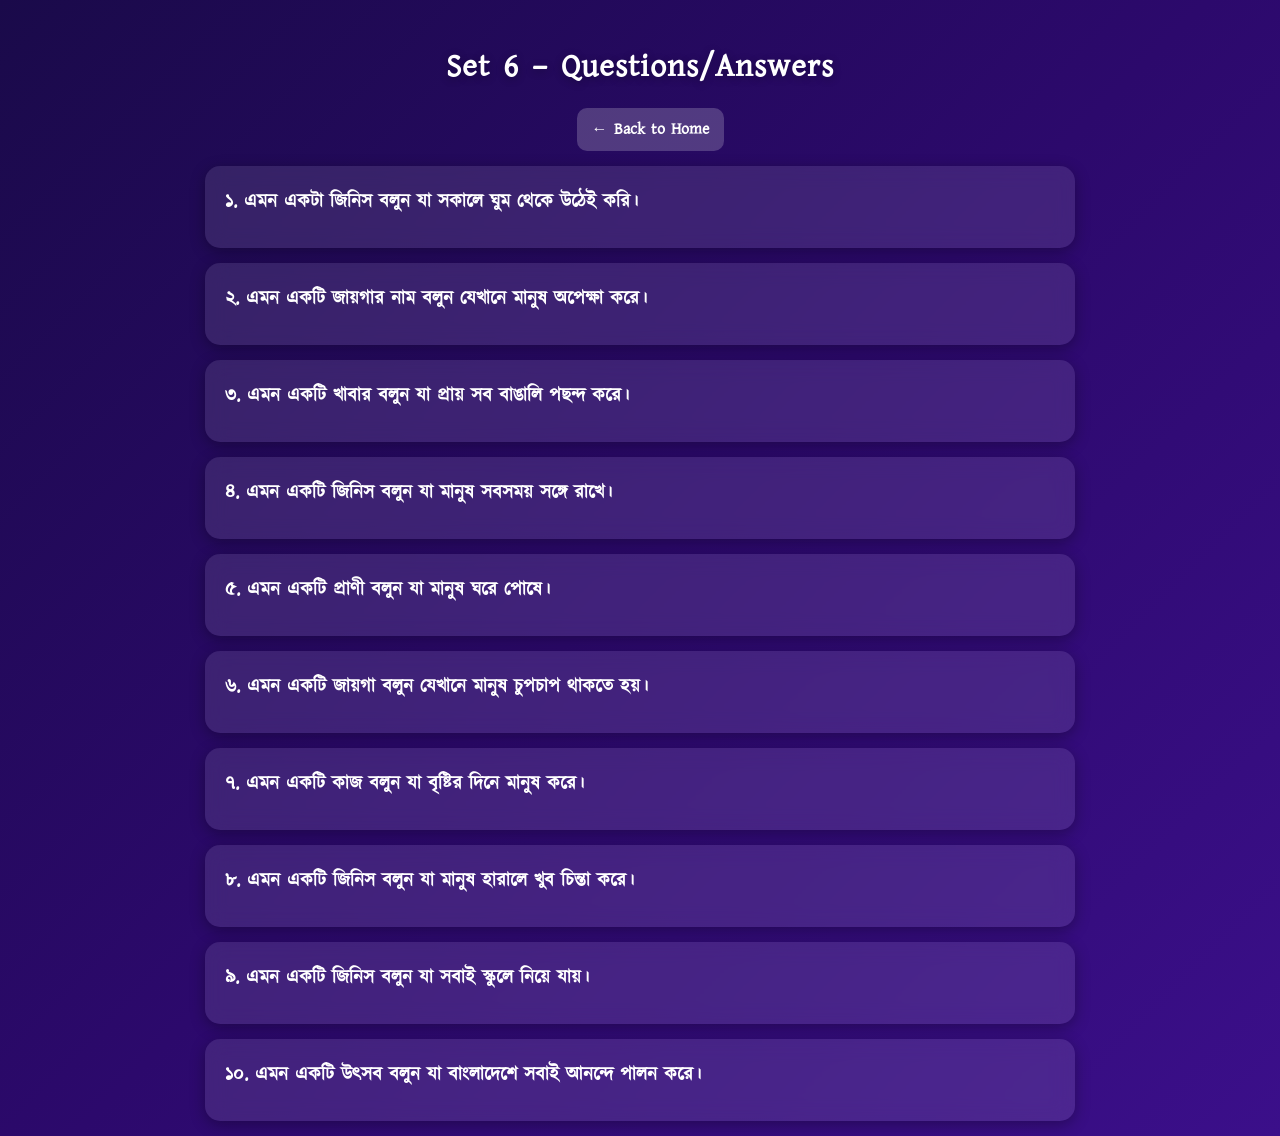
<file: set6.html>
<!DOCTYPE html>
<html lang="bn">
<head>
  <meta charset="UTF-8">
  <meta name="viewport" content="width=device-width, initial-scale=1.0">
  <title>Set 6 – Family Feud Questions</title>
  <link rel="stylesheet" href="style.css">
  <script src="script.js" defer></script>

  <!-- Kalpurush Font -->
  <style>
    @font-face {
      font-family: 'Kalpurush';
      src: url('Kalpurush.ttf') format('truetype');
    }
    body {
      font-family: 'Kalpurush', 'Arial Rounded MT Bold', sans-serif;
    }
  </style>
</head>
<body>
  <header>
    <h1>Set 6 – Questions/Answers</h1>
    <a href="index.html" class="back-btn">← Back to Home</a>
  </header>

  <main class="questions-container">

    <!-- Question 1 -->
    <div class="question-card" onclick="toggleAnswers(this)">
      <h2>১. এমন একটা জিনিস বলুন যা সকালে ঘুম থেকে উঠেই করি।</h2>
      <ol class="answers" style="display:none;">
        <li><span>1.	দাঁত ব্রাশ করা – 30 পয়েন্ট</span><button class="check-btn" onclick="toggleCheck(event, this)">☐</button></li>
        <li><span>2.	মুখ ধোয়া – 20 পয়েন্ট</span><button class="check-btn" onclick="toggleCheck(event, this)">☐</button></li>
        <li><span>3.	নামাজ পড়া – 15 পয়েন্ট</span><button class="check-btn" onclick="toggleCheck(event, this)">☐</button></li>
        <li><span>4.	মোবাইল দেখা – 10 পয়েন্ট</span><button class="check-btn" onclick="toggleCheck(event, this)">☐</button></li>
        <li><span>5.	পানি খাওয়া – 8 পয়েন্ট</span><button class="check-btn" onclick="toggleCheck(event, this)">☐</button></li>
        <li><span>6.	স্ট্রেচ করা – 6 পয়েন্ট</span><button class="check-btn" onclick="toggleCheck(event, this)">☐</button></li>
        <li><span>7.	খবর দেখা – 5 পয়েন্ট</span><button class="check-btn" onclick="toggleCheck(event, this)">☐</button></li>
        <li><span>8.	কফি/চা খাওয়া – 3 পয়েন্ট</span><button class="check-btn" onclick="toggleCheck(event, this)">☐</button></li>
        <li><span>9.	বিছানা গুছানো – 2 পয়েন্ট</span><button class="check-btn" onclick="toggleCheck(event, this)">☐</button></li>
        <li><span>10.	আয়নায় দেখা – 1 পয়েন্ট</span><button class="check-btn" onclick="toggleCheck(event, this)">☐</button></li>
      </ol>
    </div>

    <!-- Question 2 -->
    <div class="question-card" onclick="toggleAnswers(this)">
      <h2>২. এমন একটি জায়গার নাম বলুন যেখানে মানুষ অপেক্ষা করে।</h2>
      <ol class="answers" style="display:none;">
        <li><span>1.	হাসপাতাল – 25 পয়েন্ট</span><button class="check-btn" onclick="toggleCheck(event, this)">☐</button></li>
        <li><span>2.	বাসস্ট্যান্ড – 20 পয়েন্ট</span><button class="check-btn" onclick="toggleCheck(event, this)">☐</button></li>
        <li><span>3.	ব্যাংক – 15 পয়েন্ট</span><button class="check-btn" onclick="toggleCheck(event, this)">☐</button></li>
        <li><span>4.	রেলস্টেশন – 12 পয়েন্ট</span><button class="check-btn" onclick="toggleCheck(event, this)">☐</button></li>
        <li><span>5.	এয়ারপোর্ট – 10 পয়েন্ট</span><button class="check-btn" onclick="toggleCheck(event, this)">☐</button></li>
        <li><span>6.	ডাক্তার চেম্বার – 8 পয়েন্ট</span><button class="check-btn" onclick="toggleCheck(event, this)">☐</button></li>
        <li><span>7.	স্কুল – 5 পয়েন্ট</span><button class="check-btn" onclick="toggleCheck(event, this)">☐</button></li>
        <li><span>8.	অফিস – 3 পয়েন্ট</span><button class="check-btn" onclick="toggleCheck(event, this)">☐</button></li>
        <li><span>9.	হোটেল লবি – 1 পয়েন্ট</span><button class="check-btn" onclick="toggleCheck(event, this)">☐</button></li>
        <li><span>10.	পার্লার – 1 পয়েন্ট</span><button class="check-btn" onclick="toggleCheck(event, this)">☐</button></li>
      </ol>
    </div>

    <!-- Question 3 -->
    <div class="question-card" onclick="toggleAnswers(this)">
      <h2>৩. এমন একটি খাবার বলুন যা প্রায় সব বাঙালি পছন্দ করে।</h2>
      <ol class="answers" style="display:none;">
        <li><span>1.	ভাত – 25 পয়েন্ট</span><button class="check-btn" onclick="toggleCheck(event, this)">☐</button></li>
        <li><span>2.	মাছ – 20 পয়েন্ট</span><button class="check-btn" onclick="toggleCheck(event, this)">☐</button></li>
        <li><span>3.	ডাল – 15 পয়েন্ট</span><button class="check-btn" onclick="toggleCheck(event, this)">☐</button></li>
        <li><span>4.	বিরিয়ানি – 12 পয়েন্ট</span><button class="check-btn" onclick="toggleCheck(event, this)">☐</button></li>
        <li><span>5.	ভর্তা – 10 পয়েন্ট</span><button class="check-btn" onclick="toggleCheck(event, this)">☐</button></li>
        <li><span>6.	খিচুড়ি – 8 পয়েন্ট</span><button class="check-btn" onclick="toggleCheck(event, this)">☐</button></li>
        <li><span>7.	রোস্ট – 5 পয়েন্ট</span><button class="check-btn" onclick="toggleCheck(event, this)">☐</button></li>
        <li><span>8.	পোলাও – 3 পয়েন্ট</span><button class="check-btn" onclick="toggleCheck(event, this)">☐</button></li>
        <li><span>9.	চা – 1 পয়েন্ট</span><button class="check-btn" onclick="toggleCheck(event, this)">☐</button></li>
        <li><span>10.	পায়েস – 1 পয়েন্ট</span><button class="check-btn" onclick="toggleCheck(event, this)">☐</button></li>
      </ol>
    </div>

    <!-- Question 4 -->
    <div class="question-card" onclick="toggleAnswers(this)">
      <h2>৪. এমন একটি জিনিস বলুন যা মানুষ সবসময় সঙ্গে রাখে।</h2>
      <ol class="answers" style="display:none;">
        <li><span>1.	মোবাইল ফোন – 30 পয়েন্ট</span><button class="check-btn" onclick="toggleCheck(event, this)">☐</button></li>
        <li><span>2.	মানিব্যাগ – 20 পয়েন্ট</span><button class="check-btn" onclick="toggleCheck(event, this)">☐</button></li>
        <li><span>3.	চাবি – 15 পয়েন্ট</span><button class="check-btn" onclick="toggleCheck(event, this)">☐</button></li>
        <li><span>4.	ঘড়ি – 10 পয়েন্ট</span><button class="check-btn" onclick="toggleCheck(event, this)">☐</button></li>
        <li><span>5.	রুমাল – 8 পয়েন্ট</span><button class="check-btn" onclick="toggleCheck(event, this)">☐</button></li>
        <li><span>6.	কার্ড – 5 পয়েন্ট</span><button class="check-btn" onclick="toggleCheck(event, this)">☐</button></li>
        <li><span>7.	পাওয়ার ব্যাংক – 4 পয়েন্ট</span><button class="check-btn" onclick="toggleCheck(event, this)">☐</button></li>
        <li><span>8.	হেডফোন – 3 পয়েন্ট</span><button class="check-btn" onclick="toggleCheck(event, this)">☐</button></li>
        <li><span>9.	পেন – 2 পয়েন্ট</span><button class="check-btn" onclick="toggleCheck(event, this)">☐</button></li>
        <li><span>10.	কেশ (নগদ টাকা) – 1 পয়েন্ট</span><button class="check-btn" onclick="toggleCheck(event, this)">☐</button></li>
      </ol>
    </div>

    <!-- Question 5 -->
    <div class="question-card" onclick="toggleAnswers(this)">
      <h2>৫. এমন একটি প্রাণী বলুন যা মানুষ ঘরে পোষে।</h2>
      <ol class="answers" style="display:none;">
        <li><span>1.	বিড়াল – 30 পয়েন্ট</span><button class="check-btn" onclick="toggleCheck(event, this)">☐</button></li>
        <li><span>2.	কুকুর – 25 পয়েন্ট</span><button class="check-btn" onclick="toggleCheck(event, this)">☐</button></li>
        <li><span>3.	খরগোশ – 15 পয়েন্ট</span><button class="check-btn" onclick="toggleCheck(event, this)">☐</button></li>
        <li><span>4.	পাখি – 10 পয়েন্ট</span><button class="check-btn" onclick="toggleCheck(event, this)">☐</button></li>
        <li><span>5.	মাছ – 8 পয়েন্ট</span><button class="check-btn" onclick="toggleCheck(event, this)">☐</button></li>
        <li><span>6.	কবুতর – 5 পয়েন্ট</span><button class="check-btn" onclick="toggleCheck(event, this)">☐</button></li>
        <li><span>7.	হাঁস – 3 পয়েন্ট</span><button class="check-btn" onclick="toggleCheck(event, this)">☐</button></li>
        <li><span>8.	মুরগি – 2 পয়েন্ট</span><button class="check-btn" onclick="toggleCheck(event, this)">☐</button></li>
        <li><span>9.	কচ্ছপ – 1 পয়েন্ট</span><button class="check-btn" onclick="toggleCheck(event, this)">☐</button></li>
        <li><span>10.	ইঁদুর – 1 পয়েন্ট</span><button class="check-btn" onclick="toggleCheck(event, this)">☐</button></li>
      </ol>
    </div>

    <!-- Question 6 -->
    <div class="question-card" onclick="toggleAnswers(this)">
      <h2>৬. এমন একটি জায়গা বলুন যেখানে মানুষ চুপচাপ থাকতে হয়।</h2>
      <ol class="answers" style="display:none;">
        <li><span>1.	মসজিদ – 25 পয়েন্ট</span><button class="check-btn" onclick="toggleCheck(event, this)">☐</button></li>
        <li><span>2.	লাইব্রেরি – 20 পয়েন্ট</span><button class="check-btn" onclick="toggleCheck(event, this)">☐</button></li>
        <li><span>3.	ক্লাসরুম – 15 পয়েন্ট</span><button class="check-btn" onclick="toggleCheck(event, this)">☐</button></li>
        <li><span>4.	হাসপাতাল – 12 পয়েন্ট</span><button class="check-btn" onclick="toggleCheck(event, this)">☐</button></li>
        <li><span>5.	সিনেমা হল – 10 পয়েন্ট</span><button class="check-btn" onclick="toggleCheck(event, this)">☐</button></li>
        <li><span>6.	কোর্ট – 8 পয়েন্ট</span><button class="check-btn" onclick="toggleCheck(event, this)">☐</button></li>
        <li><span>7.	অফিস মিটিং – 5 পয়েন্ট</span><button class="check-btn" onclick="toggleCheck(event, this)">☐</button></li>
        <li><span>8.	শেষকৃত্য/জানাজা – 3 পয়েন্ট</span><button class="check-btn" onclick="toggleCheck(event, this)">☐</button></li>
        <li><span>9.	ট্রেন/বাস – 1 পয়েন্ট</span><button class="check-btn" onclick="toggleCheck(event, this)">☐</button></li>
        <li><span>10.	পরীক্ষার হল – 1 পয়েন্ট</span><button class="check-btn" onclick="toggleCheck(event, this)">☐</button></li>
      </ol>
    </div>

    <!-- Question 7 -->
    <div class="question-card" onclick="toggleAnswers(this)">
      <h2>৭. এমন একটি কাজ বলুন যা বৃষ্টির দিনে মানুষ করে।</h2>
      <ol class="answers" style="display:none;">
        <li><span>1.	চা খায় – 25 পয়েন্ট</span><button class="check-btn" onclick="toggleCheck(event, this)">☐</button></li>
        <li><span>2.	ঘুমায় – 20 পয়েন্ট</span><button class="check-btn" onclick="toggleCheck(event, this)">☐</button></li>
        <li><span>3.	গান শোনে – 15 পয়েন্ট</span><button class="check-btn" onclick="toggleCheck(event, this)">☐</button></li>
        <li><span>4.	টিভি দেখে – 10 পয়েন্ট</span><button class="check-btn" onclick="toggleCheck(event, this)">☐</button></li>
        <li><span>5.	বই পড়ে – 8 পয়েন্ট</span><button class="check-btn" onclick="toggleCheck(event, this)">☐</button></li>
        <li><span>6.	কাজ বন্ধ রাখে – 5 পয়েন্ট</span><button class="check-btn" onclick="toggleCheck(event, this)">☐</button></li>
        <li><span>7.	বৃষ্টি দেখে – 4 পয়েন্ট</span><button class="check-btn" onclick="toggleCheck(event, this)">☐</button></li>
        <li><span>8.	ছাতা নিয়ে বের হয় – 2 পয়েন্ট</span><button class="check-btn" onclick="toggleCheck(event, this)">☐</button></li>
        <li><span>9.	খিচুড়ি খায় – 1 পয়েন্ট</span><button class="check-btn" onclick="toggleCheck(event, this)">☐</button></li>
        <li><span>10.	ছবি তোলে – 1 পয়েন্ট</span><button class="check-btn" onclick="toggleCheck(event, this)">☐</button></li>
      </ol>
    </div>

    <!-- Question 8 -->
    <div class="question-card" onclick="toggleAnswers(this)">
      <h2>৮. এমন একটি জিনিস বলুন যা মানুষ হারালে খুব চিন্তা করে।</h2>
      <ol class="answers" style="display:none;">
        <li><span>1.	মোবাইল – 30 পয়েন্ট</span><button class="check-btn" onclick="toggleCheck(event, this)">☐</button></li>
        <li><span>2.	টাকা – 25 পয়েন্ট</span><button class="check-btn" onclick="toggleCheck(event, this)">☐</button></li>
        <li><span>3.	মানিব্যাগ – 15 পয়েন্ট</span><button class="check-btn" onclick="toggleCheck(event, this)">☐</button></li>
        <li><span>4.	চাবি – 10 পয়েন্ট</span><button class="check-btn" onclick="toggleCheck(event, this)">☐</button></li>
        <li><span>5.	গুরুত্বপূর্ণ কাগজ – 8 পয়েন্ট</span><button class="check-btn" onclick="toggleCheck(event, this)">☐</button></li>
        <li><span>6.	আইডি কার্ড – 5 পয়েন্ট</span><button class="check-btn" onclick="toggleCheck(event, this)">☐</button></li>
        <li><span>7.	রিং – 3 পয়েন্ট</span><button class="check-btn" onclick="toggleCheck(event, this)">☐</button></li>
        <li><span>8.	ঘড়ি – 2 পয়েন্ট</span><button class="check-btn" onclick="toggleCheck(event, this)">☐</button></li>
        <li><span>9.	ব্যাগ – 1 পয়েন্ট</span><button class="check-btn" onclick="toggleCheck(event, this)">☐</button></li>
        <li><span>10.	চার্জার – 1 পয়েন্ট</span><button class="check-btn" onclick="toggleCheck(event, this)">☐</button></li>
      </ol>
    </div>

    <!-- Question 9 -->
    <div class="question-card" onclick="toggleAnswers(this)">
      <h2>৯. এমন একটি জিনিস বলুন যা সবাই স্কুলে নিয়ে যায়।</h2>
      <ol class="answers" style="display:none;">
        <li><span>1.	ব্যাগ – 30 পয়েন্ট</span><button class="check-btn" onclick="toggleCheck(event, this)">☐</button></li>
        <li><span>2.	বই – 20 পয়েন্ট</span><button class="check-btn" onclick="toggleCheck(event, this)">☐</button></li>
        <li><span>3.	খাতা – 15 পয়েন্ট</span><button class="check-btn" onclick="toggleCheck(event, this)">☐</button></li>
        <li><span>4.	কলম – 12 পয়েন্ট</span><button class="check-btn" onclick="toggleCheck(event, this)">☐</button></li>
        <li><span>5.	পানির বোতল – 8 পয়েন্ট</span><button class="check-btn" onclick="toggleCheck(event, this)">☐</button></li>
        <li><span>6.	টিফিন বক্স – 5 পয়েন্ট</span><button class="check-btn" onclick="toggleCheck(event, this)">☐</button></li>
        <li><span>7.	পেন্সিল – 3 পয়েন্ট</span><button class="check-btn" onclick="toggleCheck(event, this)">☐</button></li>
        <li><span>8.	রাবার – 2 পয়েন্ট</span><button class="check-btn" onclick="toggleCheck(event, this)">☐</button></li>
        <li><span>9.	স্কেল – 1 পয়েন্ট</span><button class="check-btn" onclick="toggleCheck(event, this)">☐</button></li>
        <li><span>10.	আইডি কার্ড – 1 পয়েন্ট</span><button class="check-btn" onclick="toggleCheck(event, this)">☐</button></li>
      </ol>
    </div>

    <!-- Question 10 -->
    <div class="question-card" onclick="toggleAnswers(this)">
      <h2>১০. এমন একটি উৎসব বলুন যা বাংলাদেশে সবাই আনন্দে পালন করে।</h2>
      <ol class="answers" style="display:none;">
        <li><span>1.	ঈদ – 30 পয়েন্ট</span><button class="check-btn" onclick="toggleCheck(event, this)">☐</button></li>
        <li><span>2.	পহেলা বৈশাখ – 25 পয়েন্ট</span><button class="check-btn" onclick="toggleCheck(event, this)">☐</button></li>
        <li><span>3.	দুর্গাপূজা – 15 পয়েন্ট</span><button class="check-btn" onclick="toggleCheck(event, this)">☐</button></li>
        <li><span>4.	স্বাধীনতা দিবস – 10 পয়েন্ট</span><button class="check-btn" onclick="toggleCheck(event, this)">☐</button></li>
        <li><span>5.	বিজয় দিবস – 8 পয়েন্ট</span><button class="check-btn" onclick="toggleCheck(event, this)">☐</button></li>
        <li><span>6.	নববর্ষ – 5 পয়েন্ট</span><button class="check-btn" onclick="toggleCheck(event, this)">☐</button></li>
        <li><span>7.	বড়দিন – 3 পয়েন্ট</span><button class="check-btn" onclick="toggleCheck(event, this)">☐</button></li>
        <li><span>8.	জাতীয় পতাকা দিবস – 2 পয়েন্ট</span><button class="check-btn" onclick="toggleCheck(event, this)">☐</button></li>
        <li><span>9.	বসন্ত উৎসব – 1 পয়েন্ট</span><button class="check-btn" onclick="toggleCheck(event, this)">☐</button></li>
        <li><span>10.	ভালোবাসা দিবস – 1 পয়েন্ট</span><button class="check-btn" onclick="toggleCheck(event, this)">☐</button></li>
      </ol>
    </div>

  </main>
</body>
</html>
</file>
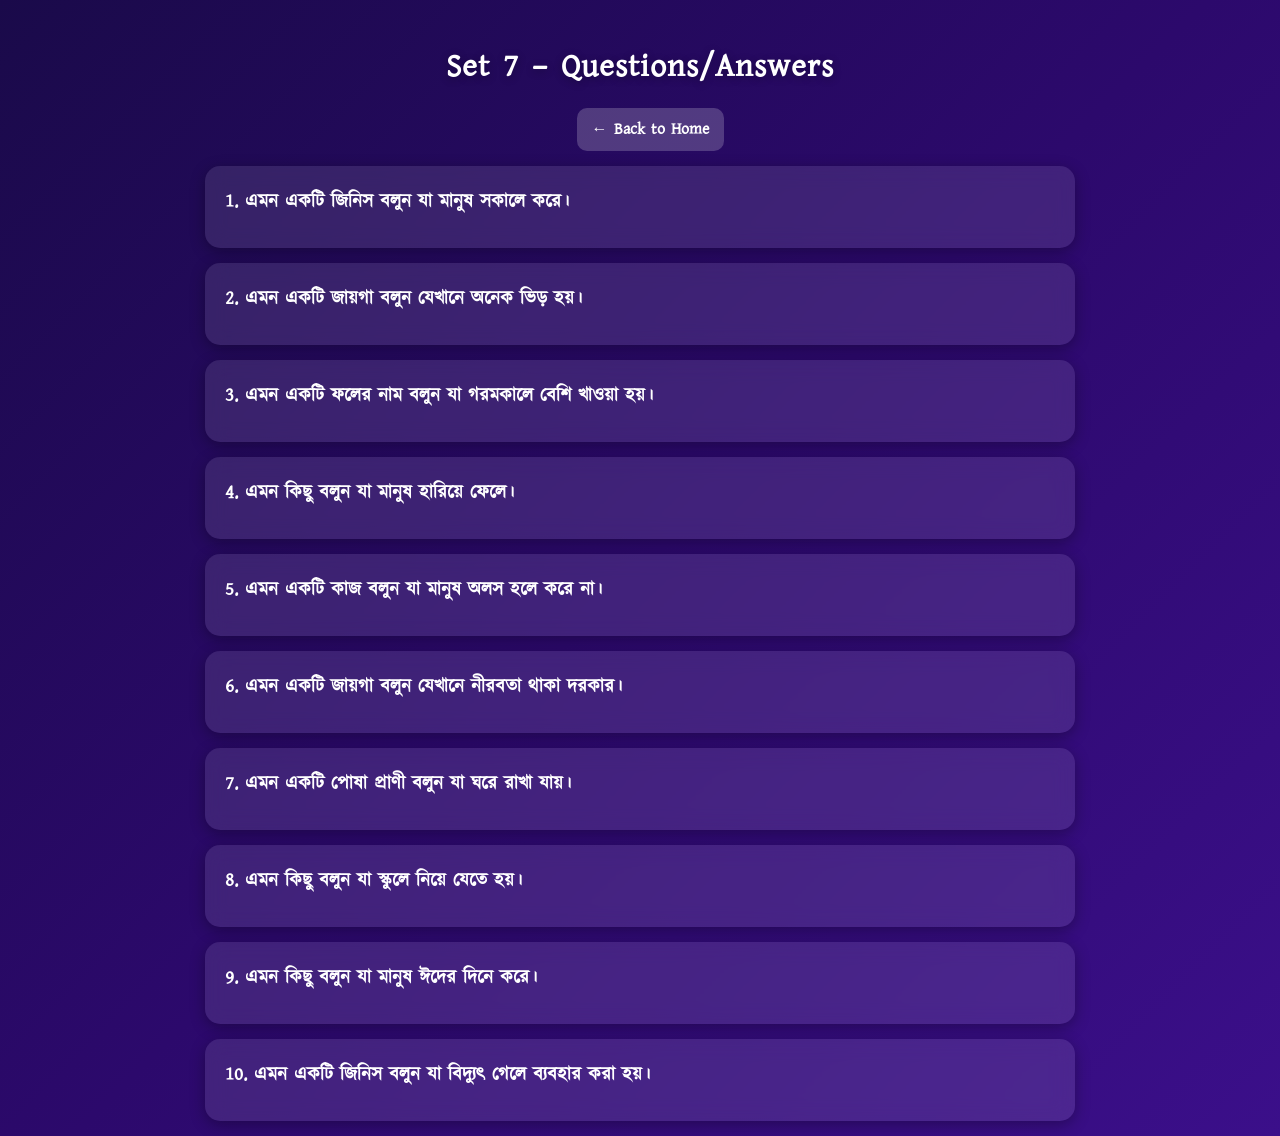
<file: set7.html>
<!DOCTYPE html>
<html lang="bn">
<head>
  <meta charset="UTF-8">
  <meta name="viewport" content="width=device-width, initial-scale=1.0">
  <title>Set 7 – Family Feud Questions</title>
  <link rel="stylesheet" href="style.css">
  <script src="script.js" defer></script>

  <!-- Kalpurush Font -->
  <style>
    @font-face {
      font-family: 'Kalpurush';
      src: url('Kalpurush.ttf') format('truetype');
    }
    body {
      font-family: 'Kalpurush', 'Arial Rounded MT Bold', sans-serif;
    }
  </style>
</head>
<body>
  <header>
    <h1>Set 7 – Questions/Answers</h1>
    <a href="index.html" class="back-btn">← Back to Home</a>
  </header>

  <main class="questions-container">

    <!-- Question 1 -->
    <div class="question-card" onclick="toggleAnswers(this)">
      <h2>1. এমন একটি জিনিস বলুন যা মানুষ সকালে করে।</h2>
      <ol class="answers" style="display:none;">
        <li><span>1.	দাঁত ব্রাশ করা – 30</span><button class="check-btn" onclick="toggleCheck(event, this)">☐</button></li>
        <li><span>2.	মুখ ধোয়া – 20</span><button class="check-btn" onclick="toggleCheck(event, this)">☐</button></li>
        <li><span>3.	নাস্তা খাওয়া – 15</span><button class="check-btn" onclick="toggleCheck(event, this)">☐</button></li>
        <li><span>4.	নামাজ পড়া – 10</span><button class="check-btn" onclick="toggleCheck(event, this)">☐</button></li>
        <li><span>5.	মোবাইল দেখা – 8</span><button class="check-btn" onclick="toggleCheck(event, this)">☐</button></li>
        <li><span>6.	গোসল করা – 6</span><button class="check-btn" onclick="toggleCheck(event, this)">☐</button></li>
        <li><span>7.	খবর দেখা – 4</span><button class="check-btn" onclick="toggleCheck(event, this)">☐</button></li>
        <li><span>8.	স্কুল/অফিসের জন্য রেডি হওয়া – 3</span><button class="check-btn" onclick="toggleCheck(event, this)">☐</button></li>
        <li><span>9.	চা খাওয়া – 2</span><button class="check-btn" onclick="toggleCheck(event, this)">☐</button></li>
        <li><span>10.	ব্যায়াম করা – 2</span><button class="check-btn" onclick="toggleCheck(event, this)">☐</button></li>
      </ol>
    </div>

    <!-- Question 2 -->
    <div class="question-card" onclick="toggleAnswers(this)">
      <h2>2. এমন একটি জায়গা বলুন যেখানে অনেক ভিড় হয়।</h2>
      <ol class="answers" style="display:none;">
        <li><span>1.	বাজার – 25</span><button class="check-btn" onclick="toggleCheck(event, this)">☐</button></li>
        <li><span>2.	বাস স্ট্যান্ড – 20</span><button class="check-btn" onclick="toggleCheck(event, this)">☐</button></li>
        <li><span>3.	ট্রেন স্টেশন – 15</span><button class="check-btn" onclick="toggleCheck(event, this)">☐</button></li>
        <li><span>4.	স্কুল/কলেজ – 10</span><button class="check-btn" onclick="toggleCheck(event, this)">☐</button></li>
        <li><span>5.	হাসপাতাল – 8</span><button class="check-btn" onclick="toggleCheck(event, this)">☐</button></li>
        <li><span>6.	পার্ক – 6</span><button class="check-btn" onclick="toggleCheck(event, this)">☐</button></li>
        <li><span>7.	মসজিদ – 5</span><button class="check-btn" onclick="toggleCheck(event, this)">☐</button></li>
        <li><span>8.	ব্যাংক – 4</span><button class="check-btn" onclick="toggleCheck(event, this)">☐</button></li>
        <li><span>9.	সিনেমা হল – 4</span><button class="check-btn" onclick="toggleCheck(event, this)">☐</button></li>
        <li><span>10.	মেলা – 3</span><button class="check-btn" onclick="toggleCheck(event, this)">☐</button></li>
      </ol>
    </div>

    <!-- Question 3 -->
    <div class="question-card" onclick="toggleAnswers(this)">
      <h2>3. এমন একটি ফলের নাম বলুন যা গরমকালে বেশি খাওয়া হয়।</h2>
      <ol class="answers" style="display:none;">
        <li><span>1.	তরমুজ – 25</span><button class="check-btn" onclick="toggleCheck(event, this)">☐</button></li>
        <li><span>2.	আম – 22</span><button class="check-btn" onclick="toggleCheck(event, this)">☐</button></li>
        <li><span>3.	কাঁঠাল – 15</span><button class="check-btn" onclick="toggleCheck(event, this)">☐</button></li>
        <li><span>4.	লিচু – 10</span><button class="check-btn" onclick="toggleCheck(event, this)">☐</button></li>
        <li><span>5.	আনারস – 8</span><button class="check-btn" onclick="toggleCheck(event, this)">☐</button></li>
        <li><span>6.	পেঁপে – 6</span><button class="check-btn" onclick="toggleCheck(event, this)">☐</button></li>
        <li><span>7.	কলা – 5</span><button class="check-btn" onclick="toggleCheck(event, this)">☐</button></li>
        <li><span>8.	ডাব – 4</span><button class="check-btn" onclick="toggleCheck(event, this)">☐</button></li>
        <li><span>9.	জাম – 3</span><button class="check-btn" onclick="toggleCheck(event, this)">☐</button></li>
        <li><span>10.	আপেল – 2</span><button class="check-btn" onclick="toggleCheck(event, this)">☐</button></li>
      </ol>
    </div>

    <!-- Question 4 -->
    <div class="question-card" onclick="toggleAnswers(this)">
      <h2>4. এমন কিছু বলুন যা মানুষ হারিয়ে ফেলে।</h2>
      <ol class="answers" style="display:none;">
        <li><span>1.	চাবি – 25</span><button class="check-btn" onclick="toggleCheck(event, this)">☐</button></li>
        <li><span>2.	মোবাইল – 20</span><button class="check-btn" onclick="toggleCheck(event, this)">☐</button></li>
        <li><span>3.	মানিব্যাগ – 15</span><button class="check-btn" onclick="toggleCheck(event, this)">☐</button></li>
        <li><span>4.	টাকা – 10</span><button class="check-btn" onclick="toggleCheck(event, this)">☐</button></li>
        <li><span>5.	ঘড়ি – 8</span><button class="check-btn" onclick="toggleCheck(event, this)">☐</button></li>
        <li><span>6.	কলম – 6</span><button class="check-btn" onclick="toggleCheck(event, this)">☐</button></li>
        <li><span>7.	কাগজ – 5</span><button class="check-btn" onclick="toggleCheck(event, this)">☐</button></li>
        <li><span>8.	রিং – 4</span><button class="check-btn" onclick="toggleCheck(event, this)">☐</button></li>
        <li><span>9.	ব্যাগ – 4</span><button class="check-btn" onclick="toggleCheck(event, this)">☐</button></li>
        <li><span>10.	চশমা – 3</span><button class="check-btn" onclick="toggleCheck(event, this)">☐</button></li>
      </ol>
    </div>

    <!-- Question 5 -->
    <div class="question-card" onclick="toggleAnswers(this)">
      <h2>5. এমন একটি কাজ বলুন যা মানুষ অলস হলে করে না।</h2>
      <ol class="answers" style="display:none;">
        <li><span>1.	ঘর পরিষ্কার করা – 25</span><button class="check-btn" onclick="toggleCheck(event, this)">☐</button></li>
        <li><span>2.	পড়াশোনা – 20</span><button class="check-btn" onclick="toggleCheck(event, this)">☐</button></li>
        <li><span>3.	ব্যায়াম – 15</span><button class="check-btn" onclick="toggleCheck(event, this)">☐</button></li>
        <li><span>4.	রান্না – 10</span><button class="check-btn" onclick="toggleCheck(event, this)">☐</button></li>
        <li><span>5.	গোসল – 8</span><button class="check-btn" onclick="toggleCheck(event, this)">☐</button></li>
        <li><span>6.	জামা ধোয়া – 6</span><button class="check-btn" onclick="toggleCheck(event, this)">☐</button></li>
        <li><span>7.	কাপড় ইস্ত্রি – 5</span><button class="check-btn" onclick="toggleCheck(event, this)">☐</button></li>
        <li><span>8.	বাজার করা – 4</span><button class="check-btn" onclick="toggleCheck(event, this)">☐</button></li>
        <li><span>9.	কাজের রিপোর্ট লেখা – 4</span><button class="check-btn" onclick="toggleCheck(event, this)">☐</button></li>
        <li><span>10.	নামাজ পড়া – 3</span><button class="check-btn" onclick="toggleCheck(event, this)">☐</button></li>
      </ol>
    </div>

    <!-- Question 6 -->
    <div class="question-card" onclick="toggleAnswers(this)">
      <h2>6. এমন একটি জায়গা বলুন যেখানে নীরবতা থাকা দরকার।</h2>
      <ol class="answers" style="display:none;">
        <li><span>1.	লাইব্রেরি – 25</span><button class="check-btn" onclick="toggleCheck(event, this)">☐</button></li>
        <li><span>2.	মসজিদ – 20</span><button class="check-btn" onclick="toggleCheck(event, this)">☐</button></li>
        <li><span>3.	স্কুল/ক্লাসরুম – 15</span><button class="check-btn" onclick="toggleCheck(event, this)">☐</button></li>
        <li><span>4.	হাসপাতাল – 10</span><button class="check-btn" onclick="toggleCheck(event, this)">☐</button></li>
        <li><span>5.	আদালত – 8</span><button class="check-btn" onclick="toggleCheck(event, this)">☐</button></li>
        <li><span>6.	অফিস – 6</span><button class="check-btn" onclick="toggleCheck(event, this)">☐</button></li>
        <li><span>7.	মিটিং রুম – 5</span><button class="check-btn" onclick="toggleCheck(event, this)">☐</button></li>
        <li><span>8.	গির্জা – 4</span><button class="check-btn" onclick="toggleCheck(event, this)">☐</button></li>
        <li><span>9.	পড়ার ঘর – 4</span><button class="check-btn" onclick="toggleCheck(event, this)">☐</button></li>
        <li><span>10.	সিনেমা হল – 3</span><button class="check-btn" onclick="toggleCheck(event, this)">☐</button></li>
      </ol>
    </div>

    <!-- Question 7 -->
    <div class="question-card" onclick="toggleAnswers(this)">
      <h2>7. এমন একটি পোষা প্রাণী বলুন যা ঘরে রাখা যায়।</h2>
      <ol class="answers" style="display:none;">
        <li><span>1.	বিড়াল – 25</span><button class="check-btn" onclick="toggleCheck(event, this)">☐</button></li>
        <li><span>2.	কুকুর – 22</span><button class="check-btn" onclick="toggleCheck(event, this)">☐</button></li>
        <li><span>3.	পাখি – 15</span><button class="check-btn" onclick="toggleCheck(event, this)">☐</button></li>
        <li><span>4.	মাছ – 10</span><button class="check-btn" onclick="toggleCheck(event, this)">☐</button></li>
        <li><span>5.	খরগোশ – 8</span><button class="check-btn" onclick="toggleCheck(event, this)">☐</button></li>
        <li><span>6.	কচ্ছপ – 6</span><button class="check-btn" onclick="toggleCheck(event, this)">☐</button></li>
        <li><span>7.	ইঁদুর (হ্যামস্টার) – 5</span><button class="check-btn" onclick="toggleCheck(event, this)">☐</button></li>
        <li><span>8.	হাঁস – 4</span><button class="check-btn" onclick="toggleCheck(event, this)">☐</button></li>
        <li><span>9.	মুরগি – 3</span><button class="check-btn" onclick="toggleCheck(event, this)">☐</button></li>
        <li><span>10.	বানর – 2</span><button class="check-btn" onclick="toggleCheck(event, this)">☐</button></li>
      </ol>
    </div>

    <!-- Question 8 -->
    <div class="question-card" onclick="toggleAnswers(this)">
      <h2>8. এমন কিছু বলুন যা স্কুলে নিয়ে যেতে হয়।</h2>
      <ol class="answers" style="display:none;">
        <li><span>1.	ব্যাগ – 25</span><button class="check-btn" onclick="toggleCheck(event, this)">☐</button></li>
        <li><span>2.	বই – 20</span><button class="check-btn" onclick="toggleCheck(event, this)">☐</button></li>
        <li><span>3.	খাতা – 15</span><button class="check-btn" onclick="toggleCheck(event, this)">☐</button></li>
        <li><span>4.	কলম – 10</span><button class="check-btn" onclick="toggleCheck(event, this)">☐</button></li>
        <li><span>5.	পানির বোতল – 8</span><button class="check-btn" onclick="toggleCheck(event, this)">☐</button></li>
        <li><span>6.	টিফিন – 6</span><button class="check-btn" onclick="toggleCheck(event, this)">☐</button></li>
        <li><span>7.	পেন্সিল – 5</span><button class="check-btn" onclick="toggleCheck(event, this)">☐</button></li>
        <li><span>8.	রুলার – 4</span><button class="check-btn" onclick="toggleCheck(event, this)">☐</button></li>
        <li><span>9.	স্কুল আইডি কার্ড – 4</span><button class="check-btn" onclick="toggleCheck(event, this)">☐</button></li>
        <li><span>10.	ছাতা – 3</span><button class="check-btn" onclick="toggleCheck(event, this)">☐</button></li>
      </ol>
    </div>

    <!-- Question 9 -->
    <div class="question-card" onclick="toggleAnswers(this)">
      <h2>9. এমন কিছু বলুন যা মানুষ ঈদের দিনে করে।</h2>
      <ol class="answers" style="display:none;">
        <li><span>1.	নামাজ পড়া – 25</span><button class="check-btn" onclick="toggleCheck(event, this)">☐</button></li>
        <li><span>2.	নতুন জামা পরা – 20</span><button class="check-btn" onclick="toggleCheck(event, this)">☐</button></li>
        <li><span>3.	আত্মীয়দের দেখা – 15</span><button class="check-btn" onclick="toggleCheck(event, this)">☐</button></li>
        <li><span>4.	মিষ্টি খাওয়া – 10</span><button class="check-btn" onclick="toggleCheck(event, this)">☐</button></li>
        <li><span>5.	সালামি দেওয়া/নেওয়া – 8</span><button class="check-btn" onclick="toggleCheck(event, this)">☐</button></li>
        <li><span>6.	ছবি তোলা – 6</span><button class="check-btn" onclick="toggleCheck(event, this)">☐</button></li>
        <li><span>7.	ঘুরতে যাওয়া – 5</span><button class="check-btn" onclick="toggleCheck(event, this)">☐</button></li>
        <li><span>8.	কোরবানি করা – 4</span><button class="check-btn" onclick="toggleCheck(event, this)">☐</button></li>
        <li><span>9.	বন্ধুদের সাথে দেখা – 4</span><button class="check-btn" onclick="toggleCheck(event, this)">☐</button></li>
        <li><span>10.	টিভি দেখা – 3</span><button class="check-btn" onclick="toggleCheck(event, this)">☐</button></li>
      </ol>
    </div>

    <!-- Question 10 -->
    <div class="question-card" onclick="toggleAnswers(this)">
      <h2>10. এমন একটি জিনিস বলুন যা বিদ্যুৎ গেলে ব্যবহার করা হয়।</h2>
      <ol class="answers" style="display:none;">
        <li><span>1.	মোমবাতি – 25</span><button class="check-btn" onclick="toggleCheck(event, this)">☐</button></li>
        <li><span>2.	টর্চলাইট – 20</span><button class="check-btn" onclick="toggleCheck(event, this)">☐</button></li>
        <li><span>3.	চার্জ লাইট – 15</span><button class="check-btn" onclick="toggleCheck(event, this)">☐</button></li>
        <li><span>4.	জেনারেটর – 10</span><button class="check-btn" onclick="toggleCheck(event, this)">☐</button></li>
        <li><span>5.	পাওয়ার ব্যাংক – 8</span><button class="check-btn" onclick="toggleCheck(event, this)">☐</button></li>
        <li><span>6.	মোবাইলের ফ্ল্যাশ – 6</span><button class="check-btn" onclick="toggleCheck(event, this)">☐</button></li>
        <li><span>7.	ফ্যান – 5</span><button class="check-btn" onclick="toggleCheck(event, this)">☐</button></li>
        <li><span>8.	লণ্ঠন – 4</span><button class="check-btn" onclick="toggleCheck(event, this)">☐</button></li>
        <li><span>9.	আইসক্রিম/ঠান্ডা পানি (ঠান্ডা থাকার জন্য) – 4</span><button class="check-btn" onclick="toggleCheck(event, this)">☐</button></li>
        <li><span>10.	ব্যাটারি লাইট – 3</span><button class="check-btn" onclick="toggleCheck(event, this)">☐</button></li>
      </ol>
    </div>

  </main>
</body>
</html>
</file>
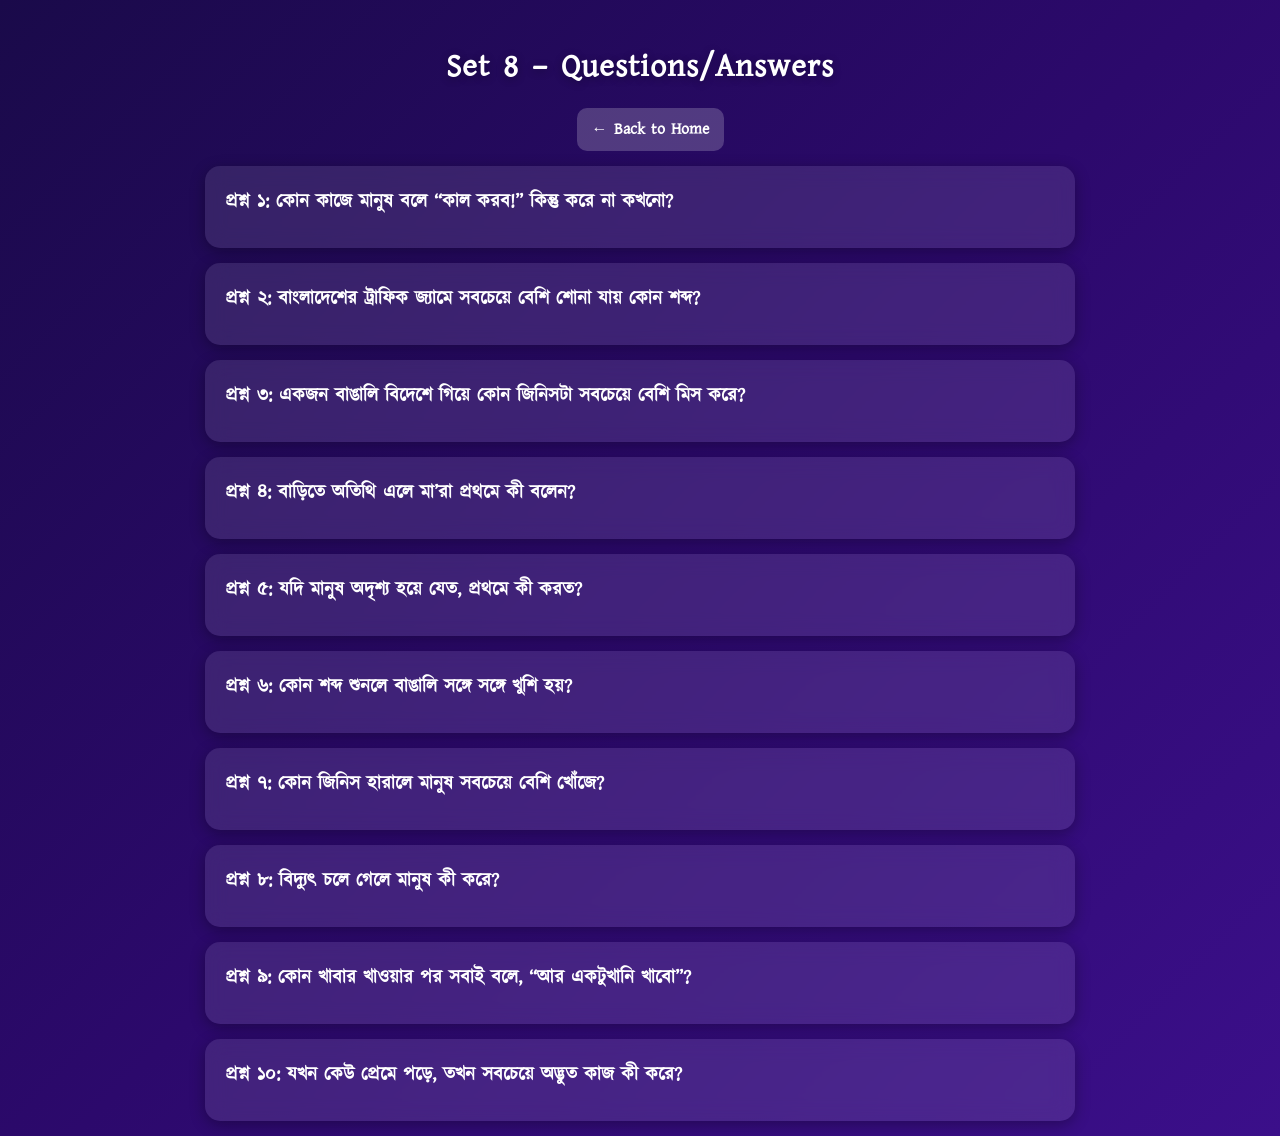
<file: set8.html>
<!DOCTYPE html>
<html lang="bn">
<head>
  <meta charset="UTF-8">
  <meta name="viewport" content="width=device-width, initial-scale=1.0">
  <title>Set 8 – Family Feud Questions</title>
  <link rel="stylesheet" href="style.css">
  <script src="script.js" defer></script>

  <!-- Kalpurush Font -->
  <style>
    @font-face {
      font-family: 'Kalpurush';
      src: url('Kalpurush.ttf') format('truetype');
    }
    body {
      font-family: 'Kalpurush', 'Arial Rounded MT Bold', sans-serif;
    }
  </style>
</head>
<body>
  <header>
    <h1>Set 8 – Questions/Answers</h1>
    <a href="index.html" class="back-btn">← Back to Home</a>
  </header>

  <main class="questions-container">

    <!-- Question 1 -->
    <div class="question-card" onclick="toggleAnswers(this)">
      <h2>প্রশ্ন ১: কোন কাজে মানুষ বলে “কাল করব!” কিন্তু করে না কখনো?</h2>
      <ol class="answers" style="display:none;">
        <li><span>1.	ব্যায়াম করা – 25 পয়েন্ট</span><button class="check-btn" onclick="toggleCheck(event, this)">☐</button></li>
        <li><span>2.	ডায়েট শুরু করা – 20 পয়েন্ট</span><button class="check-btn" onclick="toggleCheck(event, this)">☐</button></li>
        <li><span>3.	পড়াশোনা করা – 15 পয়েন্ট</span><button class="check-btn" onclick="toggleCheck(event, this)">☐</button></li>
        <li><span>4.	ঘর পরিষ্কার করা – 10 পয়েন্ট</span><button class="check-btn" onclick="toggleCheck(event, this)">☐</button></li>
        <li><span>5.	টাকা জমানো – 8 পয়েন্ট</span><button class="check-btn" onclick="toggleCheck(event, this)">☐</button></li>
        <li><span>6.	বন্ধুকে ফোন করা – 6 পয়েন্ট</span><button class="check-btn" onclick="toggleCheck(event, this)">☐</button></li>
        <li><span>7.	কাপড় ধোয়া – 5 পয়েন্ট</span><button class="check-btn" onclick="toggleCheck(event, this)">☐</button></li>
        <li><span>8.	বই পড়া – 4 পয়েন্ট</span><button class="check-btn" onclick="toggleCheck(event, this)">☐</button></li>
        <li><span>9.	ডাক্তার দেখানো – 4 পয়েন্ট</span><button class="check-btn" onclick="toggleCheck(event, this)">☐</button></li>
        <li><span>10.	ফাইল সাজানো – 3 পয়েন্ট</span><button class="check-btn" onclick="toggleCheck(event, this)">☐</button></li>
      </ol>
    </div>

    <!-- Question 2 -->
    <div class="question-card" onclick="toggleAnswers(this)">
      <h2>প্রশ্ন ২: বাংলাদেশের ট্রাফিক জ্যামে সবচেয়ে বেশি শোনা যায় কোন শব্দ?</h2>
      <ol class="answers" style="display:none;">
        <li><span>1.	হর্ন – 30 পয়েন্ট</span><button class="check-btn" onclick="toggleCheck(event, this)">☐</button></li>
        <li><span>2.	“চলবে না ভাই!” – 20 পয়েন্ট</span><button class="check-btn" onclick="toggleCheck(event, this)">☐</button></li>
        <li><span>3.	“আগে আমি যাব!” – 15 পয়েন্ট</span><button class="check-btn" onclick="toggleCheck(event, this)">☐</button></li>
        <li><span>4.	“পিছনে যান!” – 10 পয়েন্ট</span><button class="check-btn" onclick="toggleCheck(event, this)">☐</button></li>
        <li><span>5.	“বাস দাঁড়াও!” – 8 পয়েন্ট</span><button class="check-btn" onclick="toggleCheck(event, this)">☐</button></li>
        <li><span>6.	“ওই ভাই সাইড দেন!” – 6 পয়েন্ট</span><button class="check-btn" onclick="toggleCheck(event, this)">☐</button></li>
        <li><span>7.	“ধীরে ধীরে!” – 4 পয়েন্ট</span><button class="check-btn" onclick="toggleCheck(event, this)">☐</button></li>
        <li><span>8.	“চালক ভাই, এয়ার কন্ডিশন!” – 3 পয়েন্ট</span><button class="check-btn" onclick="toggleCheck(event, this)">☐</button></li>
        <li><span>9.	“আর কতো সময় লাগবে?” – 2 পয়েন্ট</span><button class="check-btn" onclick="toggleCheck(event, this)">☐</button></li>
        <li><span>10.	“এই রাস্তা কখন ফাঁকা হবে?” – 2 পয়েন্ট</span><button class="check-btn" onclick="toggleCheck(event, this)">☐</button></li>
      </ol>
    </div>

    <!-- Question 3 -->
    <div class="question-card" onclick="toggleAnswers(this)">
      <h2>প্রশ্ন ৩: একজন বাঙালি বিদেশে গিয়ে কোন জিনিসটা সবচেয়ে বেশি মিস করে?</h2>
      <ol class="answers" style="display:none;">
        <li><span>1.	ভাত – 25 পয়েন্ট</span><button class="check-btn" onclick="toggleCheck(event, this)">☐</button></li>
        <li><span>2.	মাছ – 20 পয়েন্ট</span><button class="check-btn" onclick="toggleCheck(event, this)">☐</button></li>
        <li><span>3.	চা – 15 পয়েন্ট</span><button class="check-btn" onclick="toggleCheck(event, this)">☐</button></li>
        <li><span>4.	মা-বাবা – 10 পয়েন্ট</span><button class="check-btn" onclick="toggleCheck(event, this)">☐</button></li>
        <li><span>5.	বন্ধু – 8 পয়েন্ট</span><button class="check-btn" onclick="toggleCheck(event, this)">☐</button></li>
        <li><span>6.	বাংলা ভাষা – 6 পয়েন্ট</span><button class="check-btn" onclick="toggleCheck(event, this)">☐</button></li>
        <li><span>7.	গরম খাবার – 5 পয়েন্ট</span><button class="check-btn" onclick="toggleCheck(event, this)">☐</button></li>
        <li><span>8.	বাজারের ভাজাপোড়া – 4 পয়েন্ট</span><button class="check-btn" onclick="toggleCheck(event, this)">☐</button></li>
        <li><span>9.	রিকশা – 4 পয়েন্ট</span><button class="check-btn" onclick="toggleCheck(event, this)">☐</button></li>
        <li><span>10.	বৃষ্টি – 3 পয়েন্ট</span><button class="check-btn" onclick="toggleCheck(event, this)">☐</button></li>
      </ol>
    </div>

    <!-- Question 4 -->
    <div class="question-card" onclick="toggleAnswers(this)">
      <h2>প্রশ্ন ৪: বাড়িতে অতিথি এলে মা’রা প্রথমে কী বলেন?</h2>
      <ol class="answers" style="display:none;">
        <li><span>1.	“চা খাবে?” – 30 পয়েন্ট</span><button class="check-btn" onclick="toggleCheck(event, this)">☐</button></li>
        <li><span>2.	“খেয়ে যেও!” – 20 পয়েন্ট</span><button class="check-btn" onclick="toggleCheck(event, this)">☐</button></li>
        <li><span>3.	“এই, ঘরটা একটু পরিষ্কার করো!” – 15 পয়েন্ট</span><button class="check-btn" onclick="toggleCheck(event, this)">☐</button></li>
        <li><span>4.	“কে এসেছে রে?” – 10 পয়েন্ট</span><button class="check-btn" onclick="toggleCheck(event, this)">☐</button></li>
        <li><span>5.	“এই, পানি দাও!” – 8 পয়েন্ট</span><button class="check-btn" onclick="toggleCheck(event, this)">☐</button></li>
        <li><span>6.	“আরে, এত দিন পর!” – 5 পয়েন্ট</span><button class="check-btn" onclick="toggleCheck(event, this)">☐</button></li>
        <li><span>7.	“তুমি একেবারে চেনা যাচ্ছ না!” – 4 পয়েন্ট</span><button class="check-btn" onclick="toggleCheck(event, this)">☐</button></li>
        <li><span>8.	“বসো, বসো!” – 3 পয়েন্ট</span><button class="check-btn" onclick="toggleCheck(event, this)">☐</button></li>
        <li><span>9.	“এইটা আমার ছেলে!” – 3 পয়েন্ট</span><button class="check-btn" onclick="toggleCheck(event, this)">☐</button></li>
        <li><span>10.	“আরে, কিছু আনতে পারলে না?” – 2 পয়েন্ট</span><button class="check-btn" onclick="toggleCheck(event, this)">☐</button></li>
      </ol>
    </div>

    <!-- Question 5 -->
    <div class="question-card" onclick="toggleAnswers(this)">
      <h2>প্রশ্ন ৫: যদি মানুষ অদৃশ্য হয়ে যেত, প্রথমে কী করত?</h2>
      <ol class="answers" style="display:none;">
        <li><span>1.	প্রিয়জনকে চুপিচুপি দেখা – 25 পয়েন্ট</span><button class="check-btn" onclick="toggleCheck(event, this)">☐</button></li>
        <li><span>2.	পরীক্ষার প্রশ্ন দেখা – 20 পয়েন্ট</span><button class="check-btn" onclick="toggleCheck(event, this)">☐</button></li>
        <li><span>3.	টিকিট ছাড়া সিনেমা দেখা – 15 পয়েন্ট</span><button class="check-btn" onclick="toggleCheck(event, this)">☐</button></li>
        <li><span>4.	ফ্রি শপিং – 10 পয়েন্ট</span><button class="check-btn" onclick="toggleCheck(event, this)">☐</button></li>
        <li><span>5.	বসের অফিসে ঢোকা – 8 পয়েন্ট</span><button class="check-btn" onclick="toggleCheck(event, this)">☐</button></li>
        <li><span>6.	শত্রুকে ভয় দেখানো – 7 পয়েন্ট</span><button class="check-btn" onclick="toggleCheck(event, this)">☐</button></li>
        <li><span>7.	ব্যাংকে ঢুকে ছবি তোলা – 5 পয়েন্ট</span><button class="check-btn" onclick="toggleCheck(event, this)">☐</button></li>
        <li><span>8.	বন্ধুদের সাথে মজা করা – 4 পয়েন্ট</span><button class="check-btn" onclick="toggleCheck(event, this)">☐</button></li>
        <li><span>9.	স্কুল কামাই করা – 3 পয়েন্ট</span><button class="check-btn" onclick="toggleCheck(event, this)">☐</button></li>
        <li><span>10.	রাজপথে হাঁটা – 3 পয়েন্ট</span><button class="check-btn" onclick="toggleCheck(event, this)">☐</button></li>
      </ol>
    </div>

    <!-- Question 6 -->
    <div class="question-card" onclick="toggleAnswers(this)">
      <h2>প্রশ্ন ৬: কোন শব্দ শুনলে বাঙালি সঙ্গে সঙ্গে খুশি হয়?</h2>
      <ol class="answers" style="display:none;">
        <li><span>1.	ছুটি – 25 পয়েন্ট</span><button class="check-btn" onclick="toggleCheck(event, this)">☐</button></li>
        <li><span>2.	বেতন – 20 পয়েন্ট</span><button class="check-btn" onclick="toggleCheck(event, this)">☐</button></li>
        <li><span>3.	খাবার – 15 পয়েন্ট</span><button class="check-btn" onclick="toggleCheck(event, this)">☐</button></li>
        <li><span>4.	প্রেম – 10 পয়েন্ট</span><button class="check-btn" onclick="toggleCheck(event, this)">☐</button></li>
        <li><span>5.	বৃষ্টি – 8 পয়েন্ট</span><button class="check-btn" onclick="toggleCheck(event, this)">☐</button></li>
        <li><span>6.	বোনাস – 7 পয়েন্ট</span><button class="check-btn" onclick="toggleCheck(event, this)">☐</button></li>
        <li><span>7.	মেলা – 5 পয়েন্ট</span><button class="check-btn" onclick="toggleCheck(event, this)">☐</button></li>
        <li><span>8.	ঘুম – 4 পয়েন্ট</span><button class="check-btn" onclick="toggleCheck(event, this)">☐</button></li>
        <li><span>9.	অফার – 3 পয়েন্ট</span><button class="check-btn" onclick="toggleCheck(event, this)">☐</button></li>
        <li><span>10.	ঈদ – 3 পয়েন্ট</span><button class="check-btn" onclick="toggleCheck(event, this)">☐</button></li>
      </ol>
    </div>

    <!-- Question 7 -->
    <div class="question-card" onclick="toggleAnswers(this)">
      <h2>প্রশ্ন ৭: কোন জিনিস হারালে মানুষ সবচেয়ে বেশি খোঁজে?</h2>
      <ol class="answers" style="display:none;">
        <li><span>1.	মোবাইল – 30 পয়েন্ট</span><button class="check-btn" onclick="toggleCheck(event, this)">☐</button></li>
        <li><span>2.	টাকা – 20 পয়েন্ট</span><button class="check-btn" onclick="toggleCheck(event, this)">☐</button></li>
        <li><span>3.	চাবি – 15 পয়েন্ট</span><button class="check-btn" onclick="toggleCheck(event, this)">☐</button></li>
        <li><span>4.	চশমা – 10 পয়েন্ট</span><button class="check-btn" onclick="toggleCheck(event, this)">☐</button></li>
        <li><span>5.	ভালোবাসা – 8 পয়েন্ট</span><button class="check-btn" onclick="toggleCheck(event, this)">☐</button></li>
        <li><span>6.	চার্জার – 5 পয়েন্ট</span><button class="check-btn" onclick="toggleCheck(event, this)">☐</button></li>
        <li><span>7.	জুতা – 4 পয়েন্ট</span><button class="check-btn" onclick="toggleCheck(event, this)">☐</button></li>
        <li><span>8.	ব্যাগ – 3 পয়েন্ট</span><button class="check-btn" onclick="toggleCheck(event, this)">☐</button></li>
        <li><span>9.	আইডি কার্ড – 3 পয়েন্ট</span><button class="check-btn" onclick="toggleCheck(event, this)">☐</button></li>
        <li><span>10.	কলম – 2 পয়েন্ট</span><button class="check-btn" onclick="toggleCheck(event, this)">☐</button></li>
      </ol>
    </div>

    <!-- Question 8 -->
    <div class="question-card" onclick="toggleAnswers(this)">
      <h2>প্রশ্ন ৮: বিদ্যুৎ চলে গেলে মানুষ কী করে?</h2>
      <ol class="answers" style="display:none;">
        <li><span>1.	ফ্যান খোঁজে – 20 পয়েন্ট</span><button class="check-btn" onclick="toggleCheck(event, this)">☐</button></li>
        <li><span>2.	মোমবাতি জ্বালায় – 18 পয়েন্ট</span><button class="check-btn" onclick="toggleCheck(event, this)">☐</button></li>
        <li><span>3.	ফোন চার্জ দেখে – 15 পয়েন্ট</span><button class="check-btn" onclick="toggleCheck(event, this)">☐</button></li>
        <li><span>4.	বাইরে বসে গল্প করে – 10 পয়েন্ট</span><button class="check-btn" onclick="toggleCheck(event, this)">☐</button></li>
        <li><span>5.	রাগ করে – 8 পয়েন্ট</span><button class="check-btn" onclick="toggleCheck(event, this)">☐</button></li>
        <li><span>6.	গরমে ঘামতে থাকে – 8 পয়েন্ট</span><button class="check-btn" onclick="toggleCheck(event, this)">☐</button></li>
        <li><span>7.	প্রতিবেশীর বাসা দেখে লাইট আছে কিনা – 7 পয়েন্ট</span><button class="check-btn" onclick="toggleCheck(event, this)">☐</button></li>
        <li><span>8.	ইনভার্টার চালায় – 6 পয়েন্ট</span><button class="check-btn" onclick="toggleCheck(event, this)">☐</button></li>
        <li><span>9.	গান গায় – 4 পয়েন্ট</span><button class="check-btn" onclick="toggleCheck(event, this)">☐</button></li>
        <li><span>10.	ঘুমাতে যায় – 4 পয়েন্ট</span><button class="check-btn" onclick="toggleCheck(event, this)">☐</button></li>
      </ol>
    </div>

    <!-- Question 9 -->
    <div class="question-card" onclick="toggleAnswers(this)">
      <h2>প্রশ্ন ৯: কোন খাবার খাওয়ার পর সবাই বলে, “আর একটুখানি খাবো”?</h2>
      <ol class="answers" style="display:none;">
        <li><span>1.	বিরিয়ানি – 25 পয়েন্ট</span><button class="check-btn" onclick="toggleCheck(event, this)">☐</button></li>
        <li><span>2.	খিচুড়ি – 20 পয়েন্ট</span><button class="check-btn" onclick="toggleCheck(event, this)">☐</button></li>
        <li><span>3.	রসগোল্লা – 15 পয়েন্ট</span><button class="check-btn" onclick="toggleCheck(event, this)">☐</button></li>
        <li><span>4.	ফুচকা – 10 পয়েন্ট</span><button class="check-btn" onclick="toggleCheck(event, this)">☐</button></li>
        <li><span>5.	চা – 8 পয়েন্ট</span><button class="check-btn" onclick="toggleCheck(event, this)">☐</button></li>
        <li><span>6.	মিষ্টি দই – 6 পয়েন্ট</span><button class="check-btn" onclick="toggleCheck(event, this)">☐</button></li>
        <li><span>7.	চিপস – 5 পয়েন্ট</span><button class="check-btn" onclick="toggleCheck(event, this)">☐</button></li>
        <li><span>8.	ঝালমুড়ি – 4 পয়েন্ট</span><button class="check-btn" onclick="toggleCheck(event, this)">☐</button></li>
        <li><span>9.	কাবাব – 4 পয়েন্ট</span><button class="check-btn" onclick="toggleCheck(event, this)">☐</button></li>
        <li><span>10.	চকলেট – 3 পয়েন্ট</span><button class="check-btn" onclick="toggleCheck(event, this)">☐</button></li>
      </ol>
    </div>

    <!-- Question 10 -->
    <div class="question-card" onclick="toggleAnswers(this)">
      <h2>প্রশ্ন ১০: যখন কেউ প্রেমে পড়ে, তখন সবচেয়ে অদ্ভুত কাজ কী করে?</h2>
      <ol class="answers" style="display:none;">
        <li><span>1.	সারাদিন ফোনে থাকা – 25 পয়েন্ট</span><button class="check-btn" onclick="toggleCheck(event, this)">☐</button></li>
        <li><span>2.	গান শোনা – 20 পয়েন্ট</span><button class="check-btn" onclick="toggleCheck(event, this)">☐</button></li>
        <li><span>3.	নামের প্রথম অক্ষর লেখা – 15 পয়েন্ট</span><button class="check-btn" onclick="toggleCheck(event, this)">☐</button></li>
        <li><span>4.	কবিতা লেখা – 10 পয়েন্ট</span><button class="check-btn" onclick="toggleCheck(event, this)">☐</button></li>
        <li><span>5.	আয়নায় তাকানো – 8 পয়েন্ট</span><button class="check-btn" onclick="toggleCheck(event, this)">☐</button></li>
        <li><span>6.	মন খারাপ করা – 7 পয়েন্ট</span><button class="check-btn" onclick="toggleCheck(event, this)">☐</button></li>
        <li><span>7.	মেসেঞ্জারে ঘন্টা পার করা – 5 পয়েন্ট</span><button class="check-btn" onclick="toggleCheck(event, this)">☐</button></li>
        <li><span>8.	ফেসবুকে লাইক দেয়া – 4 পয়েন্ট</span><button class="check-btn" onclick="toggleCheck(event, this)">☐</button></li>
        <li><span>9.	অকারণে হাসা – 3 পয়েন্ট</span><button class="check-btn" onclick="toggleCheck(event, this)">☐</button></li>
        <li><span>10.	ঘুম হারানো – 3 পয়েন্ট</span><button class="check-btn" onclick="toggleCheck(event, this)">☐</button></li>
      </ol>
    </div>

  </main>
</body>
</html>
</file>
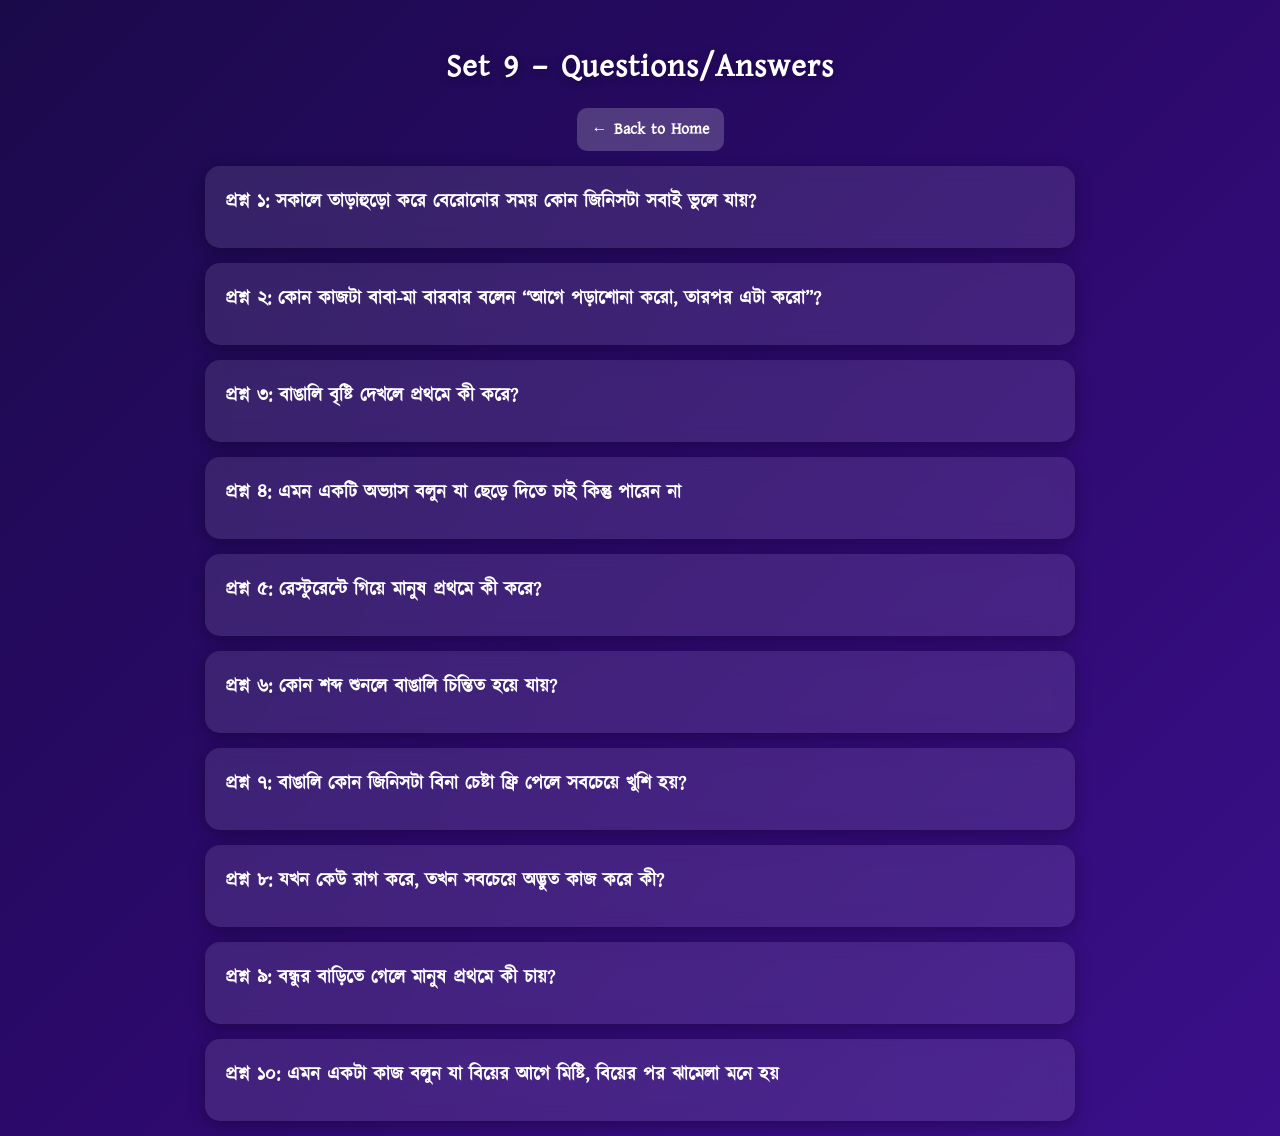
<file: set9.html>
<!DOCTYPE html>
<html lang="bn">
<head>
  <meta charset="UTF-8">
  <meta name="viewport" content="width=device-width, initial-scale=1.0">
  <title>Set 9 – Family Feud Questions</title>
  <link rel="stylesheet" href="style.css">
  <script src="script.js" defer></script>

  <!-- Kalpurush Font -->
  <style>
    @font-face {
      font-family: 'Kalpurush';
      src: url('Kalpurush.ttf') format('truetype');
    }
    body {
      font-family: 'Kalpurush', 'Arial Rounded MT Bold', sans-serif;
    }
  </style>
</head>
<body>
  <header>
    <h1>Set 9 – Questions/Answers</h1>
    <a href="index.html" class="back-btn">← Back to Home</a>
  </header>

  <main class="questions-container">

    <!-- Question 1 -->
    <div class="question-card" onclick="toggleAnswers(this)">
      <h2>প্রশ্ন ১: সকালে তাড়াহুড়ো করে বেরোনোর সময় কোন জিনিসটা সবাই ভুলে যায়?</h2>
      <ol class="answers" style="display:none;">
        <li><span>মোবাইল – 25 পয়েন্ট</span><button class="check-btn" onclick="toggleCheck(event, this)">☐</button></li>
        <li><span>মানিব্যাগ – 20 পয়েন্ট</span><button class="check-btn" onclick="toggleCheck(event, this)">☐</button></li>
        <li><span>চাবি – 15 পয়েন্ট</span><button class="check-btn" onclick="toggleCheck(event, this)">☐</button></li>
        <li><span>পানির বোতল – 10 পয়েন্ট</span><button class="check-btn" onclick="toggleCheck(event, this)">☐</button></li>
        <li><span>অফিস আইডি – 8 পয়েন্ট</span><button class="check-btn" onclick="toggleCheck(event, this)">☐</button></li>
        <li><span>ছাতা – 6 পয়েন্ট</span><button class="check-btn" onclick="toggleCheck(event, this)">☐</button></li>
        <li><span>চার্জার – 5 পয়েন্ট</span><button class="check-btn" onclick="toggleCheck(event, this)">☐</button></li>
        <li><span>বাস কার্ড – 4 পয়েন্ট</span><button class="check-btn" onclick="toggleCheck(event, this)">☐</button></li>
        <li><span>লাঞ্চবক্স – 4 পয়েন্ট</span><button class="check-btn" onclick="toggleCheck(event, this)">☐</button></li>
        <li><span>হ্যান্ডস্যানিটাইজার – 3 পয়েন্ট</span><button class="check-btn" onclick="toggleCheck(event, this)">☐</button></li>
      </ol>
    </div>

    <!-- Question 2 -->
    <div class="question-card" onclick="toggleAnswers(this)">
      <h2>প্রশ্ন ২: কোন কাজটা বাবা-মা বারবার বলেন “আগে পড়াশোনা করো, তারপর এটা করো”?</h2>
      <ol class="answers" style="display:none;">
        <li><span>মোবাইল খেলা – 25 পয়েন্ট</span><button class="check-btn">☐</button></li>
        <li><span>টিভি দেখা – 20 পয়েন্ট</span><button class="check-btn">☐</button></li>
        <li><span>বাইরে যাওয়া – 15 পয়েন্ট</span><button class="check-btn">☐</button></li>
        <li><span>ঘুমানো – 10 পয়েন্ট</span><button class="check-btn">☐</button></li>
        <li><span>বন্ধুর বাড়ি যাওয়া – 8 পয়েন্ট</span><button class="check-btn">☐</button></li>
        <li><span>গান শোনা – 6 পয়েন্ট</span><button class="check-btn">☐</button></li>
        <li><span>খেলাধুলা – 5 পয়েন্ট</span><button class="check-btn">☐</button></li>
        <li><span>সোশ্যাল মিডিয়া – 4 পয়েন্ট</span><button class="check-btn">☐</button></li>
        <li><span>সিনেমা দেখা – 4 পয়েন্ট</span><button class="check-btn">☐</button></li>
        <li><span>প্রেম করা – 3 পয়েন্ট</span><button class="check-btn">☐</button></li>
      </ol>
    </div>

    <!-- Question 3 -->
    <div class="question-card" onclick="toggleAnswers(this)">
      <h2>প্রশ্ন ৩: বাঙালি বৃষ্টি দেখলে প্রথমে কী করে?</h2>
      <ol class="answers" style="display:none;">
        <li><span>চা তৈরি করে – 25 পয়েন্ট</span><button class="check-btn">☐</button></li>
        <li><span>খিচুড়ি রান্না করে – 20 পয়েন্ট</span><button class="check-btn">☐</button></li>
        <li><span>জানালা দিয়ে দেখে – 15 পয়েন্ট</span><button class="check-btn">☐</button></li>
        <li><span>ছাতা খোঁজে – 10 পয়েন্ট</span><button class="check-btn">☐</button></li>
        <li><span>ছাদে গিয়ে ভিজে – 8 পয়েন্ট</span><button class="check-btn">☐</button></li>
        <li><span>গান শোনে – 6 পয়েন্ট</span><button class="check-btn">☐</button></li>
        <li><span>ফেসবুকে পোস্ট দেয় – 5 পয়েন্ট</span><button class="check-btn">☐</button></li>
        <li><span>বন্ধুদের ফোন করে – 4 পয়েন্ট</span><button class="check-btn">☐</button></li>
        <li><span>কচুরি-ভাজা খায় – 4 পয়েন্ট</span><button class="check-btn">☐</button></li>
        <li><span>ঘুমায় – 3 পয়েন্ট</span><button class="check-btn">☐</button></li>
      </ol>
    </div>

    <!-- Question 4 -->
    <div class="question-card" onclick="toggleAnswers(this)">
      <h2>প্রশ্ন ৪: এমন একটি অভ্যাস বলুন যা ছেড়ে দিতে চাই কিন্তু পারেন না</h2>
      <ol class="answers" style="display:none;">
        <li><span>ফোন স্ক্রল করা – 25 পয়েন্ট</span><button class="check-btn">☐</button></li>
        <li><span>দেরিতে ঘুমানো – 20 পয়েন্ট</span><button class="check-btn">☐</button></li>
        <li><span>দেরিতে উঠা – 15 পয়েন্ট</span><button class="check-btn">☐</button></li>
        <li><span>চা খাওয়া – 10 পয়েন্ট</span><button class="check-btn">☐</button></li>
        <li><span>জাঙ্ক ফুড খাওয়া – 8 পয়েন্ট</span><button class="check-btn">☐</button></li>
        <li><span>রাগ করা – 6 পয়েন্ট</span><button class="check-btn">☐</button></li>
        <li><span>দেরিতে কাজ করা – 5 পয়েন্ট</span><button class="check-btn">☐</button></li>
        <li><span>অলস থাকা – 4 পয়েন্ট</span><button class="check-btn">☐</button></li>
        <li><span>গসিপ করা – 4 পয়েন্ট</span><button class="check-btn">☐</button></li>
        <li><span>টাকা খরচ – 3 পয়েন্ট</span><button class="check-btn">☐</button></li>
      </ol>
    </div>

    <!-- Question 5 -->
    <div class="question-card" onclick="toggleAnswers(this)">
      <h2>প্রশ্ন ৫: রেস্টুরেন্টে গিয়ে মানুষ প্রথমে কী করে?</h2>
      <ol class="answers" style="display:none;">
        <li><span>মেনু দেখে – 25 পয়েন্ট</span><button class="check-btn">☐</button></
        <li><span>মেনু দেখে – 25 পয়েন্ট</span><button class="check-btn">☐</button></li>
        <li><span>পানি চায় – 20 পয়েন্ট</span><button class="check-btn">☐</button></li>
        <li><span>ছবি তুলে – 15 পয়েন্ট</span><button class="check-btn">☐</button></li>
        <li><span>দাম দেখে – 10 পয়েন্ট</span><button class="check-btn">☐</button></li>
        <li><span>ওয়েটারকে ডাকে – 8 পয়েন্ট</span><button class="check-btn">☐</button></li>
        <li><span>চেয়ার বসা নির্বাচন – 6 পয়েন্ট</span><button class="check-btn">☐</button></li>
        <li><span>খাবার অর্ডার – 5 পয়েন্ট</span><button class="check-btn">☐</button></li>
        <li><span>খাবার দেরি হলে বকা – 4 পয়েন্ট</span><button class="check-btn">☐</button></li>
        <li><span>চেক-ইন পোস্ট দেয় – 4 পয়েন্ট</span><button class="check-btn">☐</button></li>
        <li><span>টিস্যু খোঁজে – 3 পয়েন্ট</span><button class="check-btn">☐</button></li>
      </ol>
    </div>

    <!-- Question 6 -->
    <div class="question-card" onclick="toggleAnswers(this)">
      <h2>প্রশ্ন ৬: কোন শব্দ শুনলে বাঙালি চিন্তিত হয়ে যায়?</h2>
      <ol class="answers" style="display:none;">
        <li><span>লোডশেডিং – 25 পয়েন্ট</span><button class="check-btn">☐</button></li>
        <li><span>পরীক্ষা – 20 পয়েন্ট</span><button class="check-btn">☐</button></li>
        <li><span>ইনকাম ট্যাক্স – 15 পয়েন্ট</span><button class="check-btn">☐</button></li>
        <li><span>বিয়ে – 10 পয়েন্ট</span><button class="check-btn">☐</button></li>
        <li><span>চাকরি – 8 পয়েন্ট</span><button class="check-btn">☐</button></li>
        <li><span>অফিস মিটিং – 6 পয়েন্ট</span><button class="check-btn">☐</button></li>
        <li><span>হাসপাতাল – 5 পয়েন্ট</span><button class="check-btn">☐</button></li>
        <li><span>ফাইনাল রেজাল্ট – 4 পয়েন্ট</span><button class="check-btn">☐</button></li>
        <li><span>ভাড়া – 4 পয়েন্ট</span><button class="check-btn">☐</button></li>
        <li><span>শ্বশুরবাড়ি – 3 পয়েন্ট</span><button class="check-btn">☐</button></li>
      </ol>
    </div>

    <!-- Question 7 -->
    <div class="question-card" onclick="toggleAnswers(this)">
      <h2>প্রশ্ন ৭: বাঙালি কোন জিনিসটা বিনা চেষ্টা ফ্রি পেলে সবচেয়ে খুশি হয়?</h2>
      <ol class="answers" style="display:none;">
        <li><span>খাবার – 25 পয়েন্ট</span><button class="check-btn">☐</button></li>
        <li><span>ছুটি – 20 পয়েন্ট</span><button class="check-btn">☐</button></li>
        <li><span>উপহার – 15 পয়েন্ট</span><button class="check-btn">☐</button></li>
        <li><span>ওয়াই-ফাই – 10 পয়েন্ট</span><button class="check-btn">☐</button></li>
        <li><span>সিনেমা টিকিট – 8 পয়েন্ট</span><button class="check-btn">☐</button></li>
        <li><span>ডিসকাউন্ট – 6 পয়েন্ট</span><button class="check-btn">☐</button></li>
        <li><span>বাস ভাড়া ফ্রি – 5 পয়েন্ট</span><button class="check-btn">☐</button></li>
        <li><span>টিশার্ট – 4 পয়েন্ট</span><button class="check-btn">☐</button></li>
        <li><span>বোনাস – 4 পয়েন্ট</span><button class="check-btn">☐</button></li>
        <li><span>চা – 3 পয়েন্ট</span><button class="check-btn">☐</button></li>
      </ol>
    </div>

    <!-- Question 8 -->
    <div class="question-card" onclick="toggleAnswers(this)">
      <h2>প্রশ্ন ৮: যখন কেউ রাগ করে, তখন সবচেয়ে অদ্ভুত কাজ করে কী?</h2>
      <ol class="answers" style="display:none;">
        <li><span>চুপ থাকে – 25 পয়েন্ট</span><button class="check-btn">☐</button></li>
        <li><span>দরজা ধাক্কা মারে – 20 পয়েন্ট</span><button class="check-btn">☐</button></li>
        <li><span>ফোন ফেলে দেয় – 15 পয়েন্ট</span><button class="check-btn">☐</button></li>
        <li><span>কথা বলে না – 10 পয়েন্ট</span><button class="check-btn">☐</button></li>
        <li><span>কান্না করে – 8 পয়েন্ট</span><button class="check-btn">☐</button></li>
        <li><span>জিনিস ছুঁড়ে ফেলে – 6 পয়েন্ট</span><button class="check-btn">☐</button></li>
        <li><span>খাবার না খায় – 5 পয়েন্ট</span><button class="check-btn">☐</button></li>
        <li><span>ফেসবুকে স্ট্যাটাস দেয় – 4 পয়েন্ট</span><button class="check-btn">☐</button></li>
        <li><span>হাঁটে – 4 পয়েন্ট</span><button class="check-btn">☐</button></li>
        <li><span>গান শোনে – 3 পয়েন্ট</span><button class="check-btn">☐</button></li>
      </ol>
    </div>

    <!-- Question 9 -->
    <div class="question-card" onclick="toggleAnswers(this)">
      <h2>প্রশ্ন ৯: বন্ধুর বাড়িতে গেলে মানুষ প্রথমে কী চায়?</h2>
      <ol class="answers" style="display:none;">
        <li><span>পানি – 25 পয়েন্ট</span><button class="check-btn">☐</button></li>
        <li><span>চা – 20 পয়েন্ট</span><button class="check-btn">☐</button></li>
        <li><span>নাস্তা – 15 পয়েন্ট</span><button class="check-btn">☐</button></li>
        <li><span>ওয়াই-ফাই পাসওয়ার্ড – 10 পয়েন্ট</span><button class="check-btn">☐</button></li>
        <li><span>চার্জার – 8 পয়েন্ট</span><button class="check-btn">☐</button></li>
        <li><span>ফ্যান চালাতে বলে – 6 পয়েন্ট</span><button class="check-btn">☐</button></li>
        <li><span>টিভি চালায় – 5 পয়েন্ট</span><button class="check-btn">☐</button></li>
        <li><span>গল্প শুরু করে – 4 পয়েন্ট</span><button class="check-btn">☐</button></li>
        <li><span>ছবি তুলে – 4 পয়েন্ট</span><button class="check-btn">☐</button></li>
        <li><span>গেম খেলে – 3 পয়েন্ট</span><button class="check-btn">☐</button></li>
      </ol>
    </div>

    <!-- Question 10 -->
    <div class="question-card" onclick="toggleAnswers(this)">
      <h2>প্রশ্ন ১০: এমন একটা কাজ বলুন যা বিয়ের আগে মিষ্টি, বিয়ের পর ঝামেলা মনে হয়</h2>
      <ol class="answers" style="display:none;">
        <li><span>রোমান্স – 25 পয়েন্ট</span><button class="check-btn">☐</button></li>
        <li><span>একসাথে থাকা – 20 পয়েন্ট</span><button class="check-btn">☐</button></li>
        <li><span>সিনেমা দেখা – 15 পয়েন্ট</span><button class="check-btn">☐</button></li>
        <li><span>শপিং – 10 পয়েন্ট</span><button class="check-btn">☐</button></li>
        <li><span>আত্মীয়দের সঙ্গে দেখা – 8 পয়েন্ট</span><button class="check-btn">☐</button></li>
        <li><span>ডেট – 6 পয়েন্ট</span><button class="check-btn">☐</button></li>
        <li><span>রান্না – 5 পয়েন্ট</span><button class="check-btn">☐</button></li>
        <li><span>শেয়ার করা – 4 পয়েন্ট</span><button class="check-btn">☐</button></li>
        <li><span>ভ্রমণ – 4 পয়েন্ট</span><button class="check-btn">☐</button></li>
        <li><span>মেসেজিং – 3 পয়েন্ট</span><button class="check-btn">☐</button></li>
      </ol>
    </div>

  </main>

</body>
</html>
</file>
<file: style.css>
/* General Reset */
* {
  margin: 0;
  padding: 0;
  box-sizing: border-box;
}

/* Fonts */
body {
  font-family: 'Arial Rounded MT Bold', 'Kalpurush', sans-serif;
  background: linear-gradient(135deg, #3a0ca3, #4361ee, #7209b7);
  color: #fff;
  min-height: 100vh;
  display: flex;
  flex-direction: column;
  align-items: center;
  justify-content: space-between;
}

/* Header */
header {
  margin-top: 40px;
  text-align: center;
}

h1 {
  font-size: 2rem;
  font-weight: 600;
  letter-spacing: 1px;
  text-shadow: 0 2px 8px rgba(0, 0, 0, 0.3);
}

/* Container */
.container {
  display: grid;
  grid-template-columns: repeat(auto-fit, minmax(180px, 1fr));
  gap: 20px;
  width: 90%;
  max-width: 900px;
  margin: 60px auto;
}

/* Set Cards */
.set-card {
  text-decoration: none;
  color: #fff;
  font-size: 1.2rem;
  background: rgba(255, 255, 255, 0.15);
  backdrop-filter: blur(10px);
  border-radius: 15px;
  text-align: center;
  padding: 40px 0;
  transition: all 0.3s ease;
  box-shadow: 0 4px 15px rgba(0, 0, 0, 0.2);
}

.set-card:hover {
  background: rgba(255, 255, 255, 0.25);
  transform: translateY(-5px);
  box-shadow: 0 6px 20px rgba(0, 0, 0, 0.3);
}

/* Footer */
footer {
  text-align: center;
  font-size: 0.9rem;
  opacity: 0.8;
  margin-bottom: 20px;
}

@media (max-width: 600px) {
  h1 {
    font-size: 1.5rem;
  }
  .set-card {
    font-size: 1rem;
    padding: 30px 0;
  }
}
/* Questions Container */
.questions-container {
  width: 90%;
  max-width: 900px;
  margin: 40px auto;
  display: flex;
  flex-direction: column;
  gap: 20px;
}

/* Question Cards */
.question-card {
  background: rgba(255, 255, 255, 0.15);
  backdrop-filter: blur(10px);
  border-radius: 15px;
  padding: 20px;
  box-shadow: 0 4px 15px rgba(0,0,0,0.2);
  transition: transform 0.3s ease, background 0.3s ease;
}

.question-card:hover {
  background: rgba(255, 255, 255, 0.25);
  transform: translateY(-3px);
}

.question-card h2 {
  margin-bottom: 10px;
  font-size: 1.2rem;
}

.question-card ul {
  list-style-type: disc;
  padding-left: 20px;
}

.back-btn {
  display: inline-block;
  margin: 15px 0 0 20px;
  text-decoration: none;
  color: #fff;
  background: rgba(255,255,255,0.2);
  padding: 8px 15px;
  border-radius: 10px;
  font-weight: bold;
  transition: background 0.3s ease;
}

.back-btn:hover {
  background: rgba(255,255,255,0.35);
}
body {
  font-family: 'Arial Rounded MT Bold', 'Kalpurush', sans-serif;
  background: linear-gradient(135deg, #1a0a4a, #2c096c, #3b0f8a); /* darker blue → purple gradient */
  color: #fff;
  min-height: 100vh;
  display: flex;
  flex-direction: column;
  align-items: center;
  justify-content: space-between;
}
.set-card, .question-card {
  background: rgba(255, 255, 255, 0.1);
  backdrop-filter: blur(10px);
  border-radius: 15px;
  padding: 20px;
  text-align: left; /* answers aligned to left */
  box-shadow: 0 4px 20px rgba(0, 0, 0, 0.4);
  transition: all 0.4s ease, box-shadow 0.4s ease;
}

/* Question text on top */
.question-card h2 {
  text-align: left; /* question aligned left */
  font-weight: bold;
  margin-bottom: 10px;
  font-size: 1.2rem;
}

/* Answer list */
.question-card ul {
  padding-left: 20px;
  margin: 0;
  list-style-type: disc;
}
.question-card ol {
  padding-left: 25px;
  margin: 0;
}

.question-card li {
  margin-bottom: 5px; /* space between answers */
}

/* Hover effect with glow */
.set-card:hover, .question-card:hover {
  background: rgba(255, 255, 255, 0.2);
  transform: translateY(-5px);
  box-shadow: 
    0 0 20px 5px rgba(138, 43, 226, 0.7), /* purple glow */
    0 6px 25px rgba(0, 0, 0, 0.5);        /* depth shadow */
}
/* Question text on top */
.question-card h2 {
  text-align: left;
  font-weight: bold;
  margin-bottom: 12px;
  font-size: 1.4rem; /* approx 22px */
}

/* Answer list */
.question-card ol {
  padding-left: 25px;
  margin: 0;
  font-size: 1.1rem; /* approx 18px */
}

.question-card li {
  margin-bottom: 8px; /* more spacing between answers */
}
@font-face {
  font-family: 'Kalpurush';
  src: url('Kalpurush.ttf') format('truetype');
}
body {
  font-family: 'Kalpurush', 'Arial Rounded MT Bold', sans-serif;
}
/* Check Buttons */
.check-btn {
  float: right;
  background: transparent;
  border: none;
  font-size: 1.3rem;
  cursor: pointer;
  color: white;
  transition: transform 0.2s, color 0.2s;
}

.check-btn:hover {
  transform: scale(1.3);
  color: #7fff00; /* green hover */
}

.checked {
  color: #00ff7f; /* bright green when checked */
}
.check-btn {
  float: right;
  background: transparent;
  border: none;
  font-size: 1.3rem;
  cursor: pointer;
  color: white;
  transition: transform 0.2s, color 0.2s;
}

.check-btn:hover {
  transform: scale(1.3);
  color: #7fff00;
}

.checked {
  color: #00ff7f;
}
.questions-container {
  padding: 15px;
  max-width: 900px;
  margin: auto;
  display: flex;
  flex-direction: column;
  gap: 15px;
}

.question-card {
  background: rgba(255,255,255,0.1);
  backdrop-filter: blur(10px);
  border-radius: 15px;
  padding: 20px;
  box-shadow: 0 4px 15px rgba(0,0,0,0.3);
  cursor: pointer;
  transition: transform 0.3s ease, background 0.3s ease, box-shadow 0.3s ease;
}

.question-card:hover {
  background: rgba(255,255,255,0.2);
  transform: translateY(-5px);
  box-shadow: 0 0 20px 5px rgba(138,43,226,0.7), 0 6px 25px rgba(0,0,0,0.5);
}

.question-card h2 {
  margin: 0 0 10px 0;
  font-size: 1.2rem;
  font-weight: bold;
  color: #fff;
}

ol {
  margin: 0;
  padding-left: 25px;
  display: none;
}

li {
  display: flex;
  justify-content: space-between;
  align-items: center;
  margin-bottom: 6px;
  font-size: 1.1rem;
}

.check-btn {
  background: none;
  border: none;
  font-size: 22px;
  cursor: pointer;
  color: #fff;
  transition: color 0.3s ease;
}

.check-btn.checked {
  color: #00ff7f;
}
</file>
